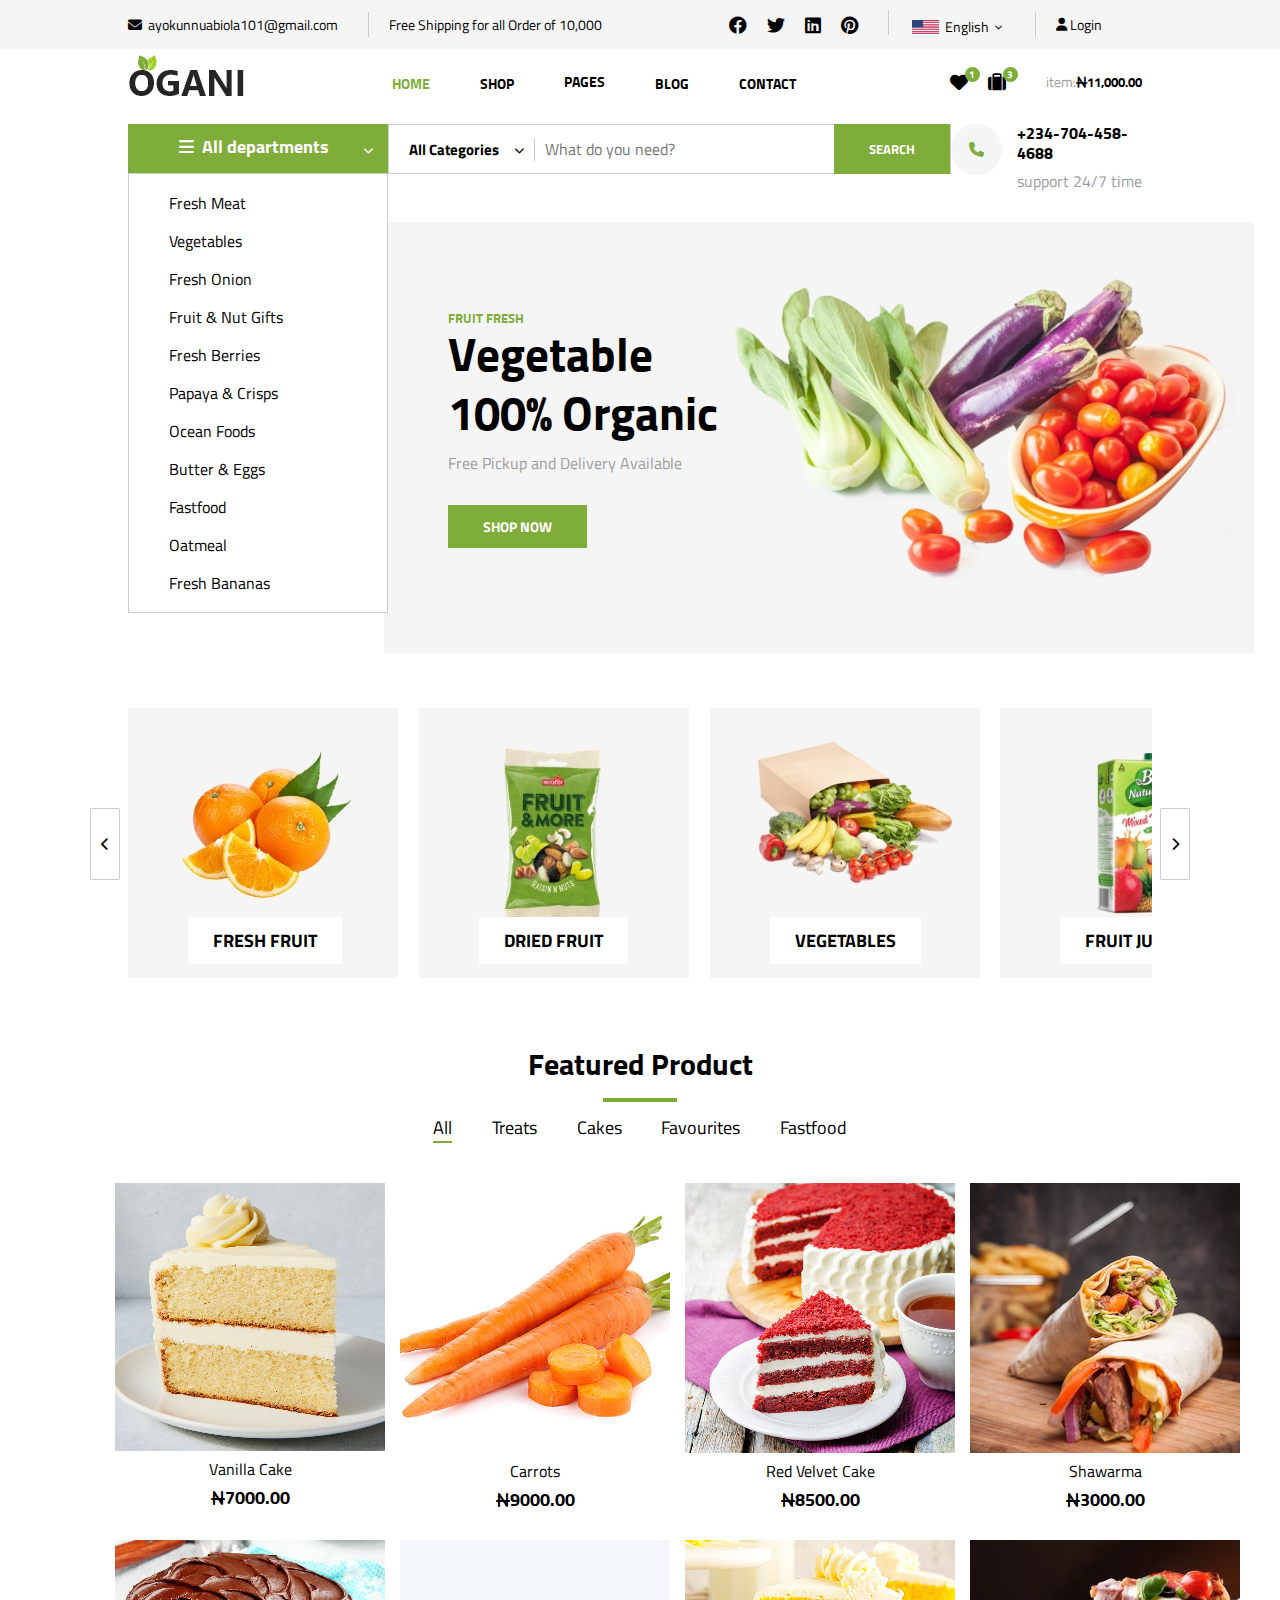
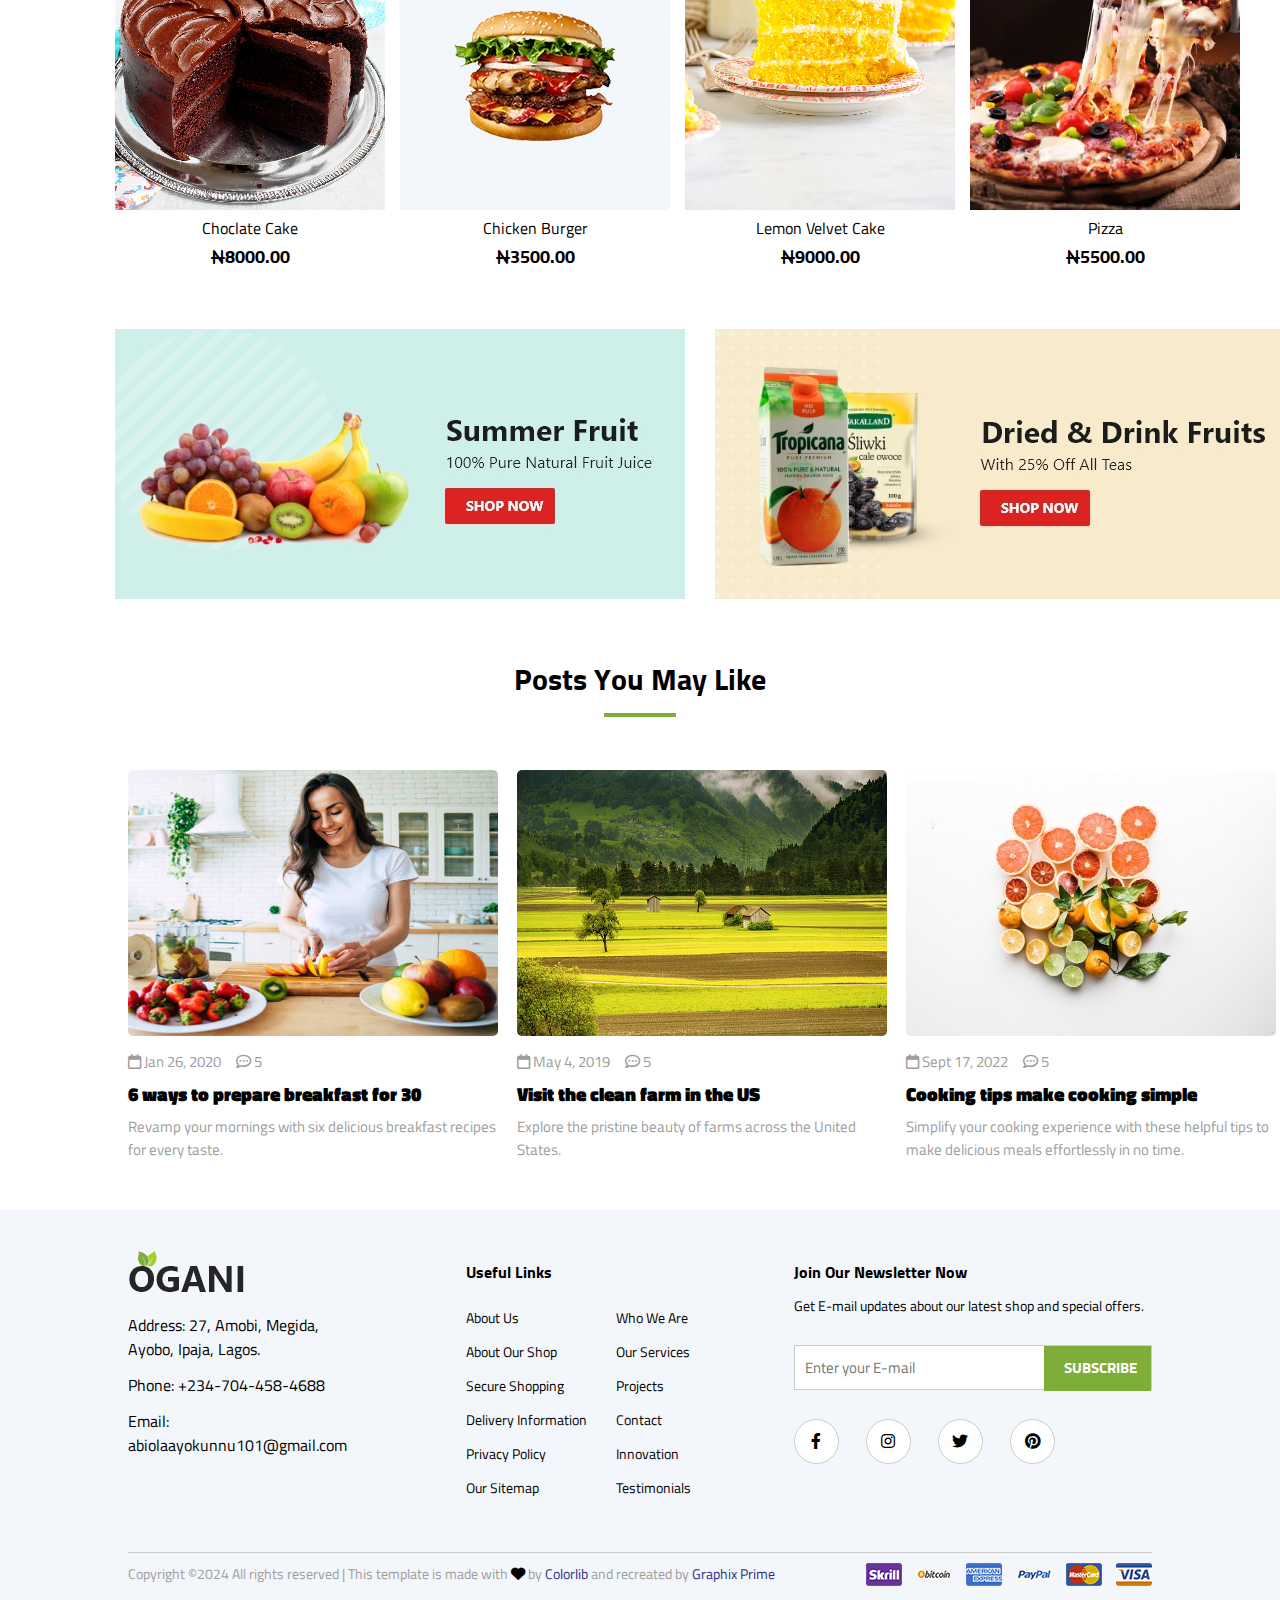
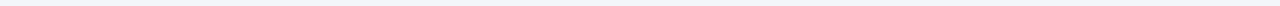
<file: docs/index.html>
<!DOCTYPE html>
<html lang="en">
	<head>
		<link rel="shortcut icon" href="imgs/SC.png" />
        <meta name="description" content="Personal Portfolio">
        <meta name="keywords" content="ayo,html, css, javascript, js, website, graphics, developer, web, IT, engr, engineering, creative">
		<meta charset="utf-8">
		<meta http-equiv="X-UA-Compatible" content="IE=edge">
		<meta name="viewport" content="width=device-width, initial-scale=1.0">
		<link rel="stylesheet" href="./style/footer.css" type="text/css">
		<title>Ogani | Template</title>
		<link rel="stylesheet" type="text/css" href="./style/style1.css"/>
		<link rel="stylesheet" type="text/css" href="./style/feature.css"/>
		<link rel="stylesheet" type="text/css" href="./style/cat.css"/>
		<link rel="stylesheet" type="text/css" href="./style/pyml.css">
		<link rel="stylesheet" type="text/css" href="./style/font/css/all.css"/>
		<link rel="preconnect" href="https://fonts.googleapis.com">
		<link rel="preconnect" href="https://fonts.gstatic.com" crossorigin>
		<link href="https://fonts.googleapis.com/css2?family=Sunflower:wght@700&family=Titillium+Web&display=swap" rel="stylesheet">
	</head>
	<body>
		<div class="header-in">
			<div class="head-in-1">
				<a href=""><img src="./img/logo.png"/></a>
				<div class="h-in-nxt">
					<p><i class="fa fa-heart"></i><span class="bor">1</span></p>
					<p><i class="fa-solid fa-suitcase"></i><span class="bor">3</span></p>
					<p class="top-price-2">item:<span><i class="fa-solid fa-naira-sign"></i>11,000.00</span></p>
				</div>
				<div><p><img src="./img/language.png"/></p><p>English &nbsp; <i class="fa fa-chevron-down"></i></p></div>
				<ul class="drop-content-2">
					<li>Spanish</li>
					<li>English</li>
				</ul>
			</div>
		</div>
		<div class="header1">
			<div class="top-head">
				<div class="top-head-in left">
					<p><i class="fa fa-envelope"></i>&nbsp; ayokunnuabiola101@gmail.com</p>
					<p class="side-bor"> Free Shipping for all Order of 10,000</p>
				</div>
				<div class="top-head-in right">
					<p class="top-icons">
						<i class="fa-brands fa-facebook"></i>
						<i class="fa-brands fa-twitter"></i>
						<i class="fa-brands fa-linkedin"></i>
						<i class="fa-brands fa-pinterest"></i>
					</p>
					<div class="side-bor down">
						<div><p><img src="./img/language.png"/></p><p>English &nbsp; <i class="fa fa-chevron-down"></i></p></div>
						<ul class="drop-content">
							<li>Spanish</li>
							<li>English</li>
						</ul>
					</div>
					<p class="side-bor login"> <i class="fa fa-user"></i>&nbsp;Login</p>
				</div>
			</div>
			<div class="top-nav">
				<div class="logo">
					<a href=""><img src="./img/logo.png"/></a>
				</div>
				<ul class="top-links">
					<li><a class="l-active" href="" title="Home">HOME</a></li>
					<li><a href="shop.html" title="Shop">SHOP</a></li>
					<li class="drop-link">PAGES
						<ul class="nav-drop">
							<li><a href="shopdetails.html" title="Shop Details">Shop Details</a></li>
							<li><a href="shopcart.html" title="Shopping cart">Shopping cart</a></li>
							<li><a href="checkout.html" title="Check Out">Check Out</a></li>
							<li><a href="blogdetails.html" title="Blog Details">Blog Details</a></li>
						</ul>
					</li>
					<li><a href="blog.html" title="Blog">BLOG</a></li>
					<li><a href="contact.html" title="Contact">CONTACT</a></li>
				</ul>
				<div class="right-nav">
					<p><i class="fa fa-heart"></i><span class="bor">1</span></p>
					<p><i class="fa-solid fa-suitcase"></i><span class="bor">3</span></p>
					<p class="top-price">item:<span><i class="fa-solid fa-naira-sign"></i>11,000.00</span></p>
				</div>
				<button id="open-menu"><i class="fa fa-bars"></i></button>
			</div>
		</div>
		<div class="first">
			<div class="categ">
				<button class="button-1"><i class="fa fa-bars"></i>&nbsp; All departments &nbsp; <i class="fa fa-chevron-down"></i></button>
				<ul class="categs">
					<li><a href="#">Fresh Meat</a></li>
					<li><a href="#">Vegetables</a></li>
					<li><a href="#">Fresh Onion</a></li>
					<li><a href="#">Fruit & Nut Gifts</a></li>
					<li><a href="#">Fresh Berries</a></li>
					<li><a href="#">Papaya & Crisps</a></li>
					<li><a href="#">Ocean Foods</a></li>
					<li><a href="#">Butter & Eggs</a></li>
					<li><a href="#">Fastfood</a></li>
					<li><a href="#">Oatmeal</a></li>
					<li><a href="#">Fresh Bananas</a></li>
				</ul>
			</div>
			<div class="all-cat">
				<p class="all-cat-head">All Categories &nbsp; <i class="fa fa-chevron-down"></i></p>
				<input type="text" id="search" placeholder="What do you need?"/>
				<button class="button-2">SEARCH</button>
			</div>
			<div class="f-con">
				<p><i class="fa-solid fa-phone"></i></p>
				<div class="f-con-details">
					<p>+234-704-458-4688</p>
					<p id="f-con-det2">support 24/7 time</p>
				</div>
			</div>
		</div>
		<section class="fru-frs">
			<div class="fru-frs-1">
				<img src="./img/hero/banner.jpg" alt=""/>
				<div class="fru-frs-1-text">
					<p class="q">FRUIT FRESH</p>
					<h2 class="qq">Vegetable</h2>
					<h2 class="qqq">100% Organic</h2>
					<p class="qqqq">Free Pickup and Delivery Available</p>
					<button>SHOP NOW</button>
				</div>
			</div>
		</section>
		<section class="fru-frs-2">
			<div class="fru-frs-2-content-in">
				<div id="fru-frs-scroll">
					<div class="fru-col-2">
						<img src="./img/categories/cat-1.jpg"/>
						<h5><a href="#">fresh fruit</a></h5>
					</div>
					<div class="fru-col-2">
						<img src="./img/categories/cat-2.jpg"/>
						<h5><a href="#">dried fruit</a></h5>
					</div>
					<div class="fru-col-2">
						<img src="./img/categories/cat-3.jpg"/>
						<h5><a href="#">vegetables</a></h5>
					</div>
					<div class="fru-col-2">
						<img src="./img/categories/cat-4.jpg"/>
						<h5><a href="#">fruit juice</a></h5>
					</div>
					<div class="fru-col-2">
						<img src="./img/categories/cat-5.jpg"/>
						<h5><a href="#">fresh meat</a></h5>
					</div>
				</div>
			</div>
			<button class="catbtn" id="catprev"><i class="fa-solid fa-chevron-left"></i></button>
			<button class="catbtn" id="catnext"><i class="fa-solid fa-chevron-right"></i></button>
		</section>
		<section class="featured">
			<p class="m-section-head">Featured Product</p>
			<p class="m-section-bottom-border"></p>

			<!-- radio buttons to toggle class -->
			<input type="radio" id="f-toggle-1" name="feature" checked/>
			<input type="radio" id="f-toggle-2" name="feature"/>
			<input type="radio" id="f-toggle-3" name="feature"/>
			<input type="radio" id="f-toggle-4" name="feature"/>
			<input type="radio" id="f-toggle-5" name="feature"/>
			<!-- end radio buttons to toggle class -->
					
			<div class="featured-content">
				<label for = "f-toggle-1" id="all-feature">All</label>
				<label for = "f-toggle-2" id="orange-feature">Treats</label>
				<label for = "f-toggle-3" id="fmeat-feature">Cakes</label>
				<label for = "f-toggle-4" id="vege-feature">Favourites</label>
				<label for = "f-toggle-5" id="ffood-feature">Fastfood</label>
				<div class="featured-prod">
					<div id="feature-1" class="f-products">
						<img src="./img/featured/feature-1.jpg" alt=""/>
						<p>Vanilla Cake</p>
						<p class="feature-price"><i class="fa-solid fa-naira-sign"></i>7000.00</p>
						<div class="feat-btns">
							<i class="fa-solid fa-heart"></i>
							<i class="fa-solid fa-retweet"></i>
							<i class="fa-solid fa-cart-shopping"></i>
						</div>
					</div>
					<div id="feature-2" class="f-products">
						<img src="./img/featured/feature-2.jpg" alt=""/>
						<p>Carrots</p>
						<p class="feature-price"><i class="fa-solid fa-naira-sign"></i>9000.00</p>
						<div class="feat-btns">
							<i class="fa-solid fa-heart"></i>
							<i class="fa-solid fa-retweet"></i>
							<i class="fa-solid fa-cart-shopping"></i>
						</div>
					</div>
					<div id="feature-3" class="f-products">
						<img src="./img/featured/feature-3.jpg" alt=""/>
						<p>Red Velvet Cake</p>
						<p class="feature-price"><i class="fa-solid fa-naira-sign"></i>8500.00</p>
						<div class="feat-btns">
							<i class="fa-solid fa-heart"></i>
							<i class="fa-solid fa-retweet"></i>
							<i class="fa-solid fa-cart-shopping"></i>
						</div>
					</div>
					<div id="feature-4" class="f-products">
						<img src="./img/featured/feature-4.jpg" alt=""/>
						<p>Shawarma</p>
						<p class="feature-price"><i class="fa-solid fa-naira-sign"></i>3000.00</p>
						<div class="feat-btns">
							<i class="fa-solid fa-heart"></i>
							<i class="fa-solid fa-retweet"></i>
							<i class="fa-solid fa-cart-shopping"></i>
						</div>
					</div>
					<div id="feature-5" class="f-products">
						<img src="./img/featured/feature-5.jpg" alt=""/>
						<p>Choclate Cake</p>
						<p class="feature-price"><i class="fa-solid fa-naira-sign"></i>8000.00</p>
						<div class="feat-btns">
							<i class="fa-solid fa-heart"></i>
							<i class="fa-solid fa-retweet"></i>
							<i class="fa-solid fa-cart-shopping"></i>
						</div>
					</div>
					<div id="feature-6" class="f-products">
						<img src="./img/featured/feature-6.jpg" alt=""/>
						<p>Chicken Burger</p>
						<p class="feature-price"><i class="fa-solid fa-naira-sign"></i>3500.00</p>
						<div class="feat-btns">
							<i class="fa-solid fa-heart"></i>
							<i class="fa-solid fa-retweet"></i>
							<i class="fa-solid fa-cart-shopping"></i>
						</div>
					</div>
					<div id="feature-7" class="f-products">
						<img src="./img/featured/feature-7.jpg" alt=""/>
						<p>Lemon Velvet Cake</p>
						<p class="feature-price"><i class="fa-solid fa-naira-sign"></i>9000.00</p>
						<div class="feat-btns">
							<i class="fa-solid fa-heart"></i>
							<i class="fa-solid fa-retweet"></i>
							<i class="fa-solid fa-cart-shopping"></i>
						</div>
					</div>
					<div id="feature-8" class="f-products">
						<img src="./img/featured/feature-8.jpg" alt=""/>
						<p>Pizza</p>
						<p class="feature-price"><i class="fa-solid fa-naira-sign"></i>5500.00</p>
						<div class="feat-btns">
							<i class="fa-solid fa-heart"></i>
							<i class="fa-solid fa-retweet"></i>
							<i class="fa-solid fa-cart-shopping"></i>
						</div>
					</div>
				</div>
				<div class="f-prod-2">
					<img src="./img/banner/banner-1.jpg">
					<img src="./img/banner/banner-2.jpg">
				</div>
			</div>
		</section>
		<section class="pyml">
			<p class="m-section-head">Posts You May Like</p>
			<p class="m-section-bottom-border"></p>
			<div class="py-in">
				<div>
					<img src="./img/blog/blog-1.jpg" alt="">
					<p id="post-date"><i class="fa-regular fa-calendar"></i> Jan 26, 2020 &nbsp;&nbsp;&nbsp; <i class="fa-regular fa-comment-dots"></i> 5</p>
					<p id="post-topic"><a href="#">6 ways to prepare breakfast for 30</a></p>
					<p id="post-desc">Revamp your mornings with six delicious breakfast recipes for every taste.</p>
				</div>
				<div>
					<img src="./img/blog/blog-2.jpg" alt="">
					<p id="post-date"><i class="fa-regular fa-calendar"></i> May 4, 2019 &nbsp;&nbsp;&nbsp; <i class="fa-regular fa-comment-dots"></i> 5</p>
					<p id="post-topic"><a href="#">Visit the clean farm in the US</a></p>
					<p id="post-desc">Explore the pristine beauty of farms across the United States.</p>
				</div>
				<div>
					<img src="./img/blog/blog-3.jpg" alt="">
					<p id="post-date"><i class="fa-regular fa-calendar"></i> Sept 17, 2022 &nbsp;&nbsp;&nbsp; <i class="fa-regular fa-comment-dots"></i> 5</p>
					<p id="post-topic"><a href="#">Cooking tips make cooking simple</a></p>
					<p id="post-desc">Simplify your cooking experience with these helpful tips to make delicious meals effortlessly in no time.</p>
				</div>
			</div>
		</section>
		<!-- FOOTER -->
		<footer>
			<div class="footer">
				<div class="footer-in flex">
					<div class="footer-in-2">
						<div><img src="./img/logo.png" alt="Logo"></div>
						<p>Address: 27, Amobi, Megida, Ayobo, Ipaja, Lagos.</p>
						<p>Phone: +234-704-458-4688</p>
						<p>Email: abiolaayokunnu101@gmail.com</p>
					</div>
					<div class="footer-in-2">
						<p class="foot-head">Useful Links</p>
						<div>
							<ul>
								<li><a href="#">About Us</a></li>
								<li><a href="#">About Our Shop</a></li>
								<li><a href="#">Secure Shopping</a></li>
								<li><a href="#">Delivery Information</a></li>
								<li><a href="#">Privacy Policy</a></li>
								<li><a href="#">Our Sitemap</a></li>
							</ul>
							<ul>
								<li><a href="#">Who We Are</a></li>
								<li><a href="#">Our Services</a></li>
								<li><a href="#">Projects</a></li>
								<li><a href="#">Contact</a></li>
								<li><a href="#">Innovation</a></li>
								<li><a href="#">Testimonials</a></li>
							</ul>
						</div>
					</div>
				</div>
				<div class="footer-in no-flex">
					<p class="foot-head">Join Our Newsletter Now</p>
					<p>Get E-mail updates about our latest shop and special offers.</p>
					<div class="mail-sub">
						<input type="email" name="Email" id="email" placeholder="Enter your E-mail" autocomplete="email"/>
						<button id="subEmail">SUBSCRIBE</button>
					</div>
					<div class="socialBtns">
						<a href="#"><i class="fa-brands fa-facebook-f"></i></a>
						<a href="#"><i class="fa-brands fa-instagram"></i></a>
						<a href="#"><i class="fa-brands fa-twitter"></i></a>
						<a href="#"><i class="fa-brands fa-pinterest"></i></a>
					</div>
				</div>
			</div>
			<div class="copyright">
				<p>Copyright ©2024 All rights reserved | This template is made with <i class="fa fa-heart"></i> by <a target="_blank" href="https://colorlib.com/">Colorlib</a> and recreated by <a target="_blank" href="http://ayokunnuabiola.liveblog365.com/?i=1">Graphix Prime</a></p>
				<img src="./img/payment-item.png" alt="Payment">
			</div>
		</footer>
		<!-- END FOOTER -->
		<script src="./javascript/data1.js"></script>
	</body>
</html>
</file>
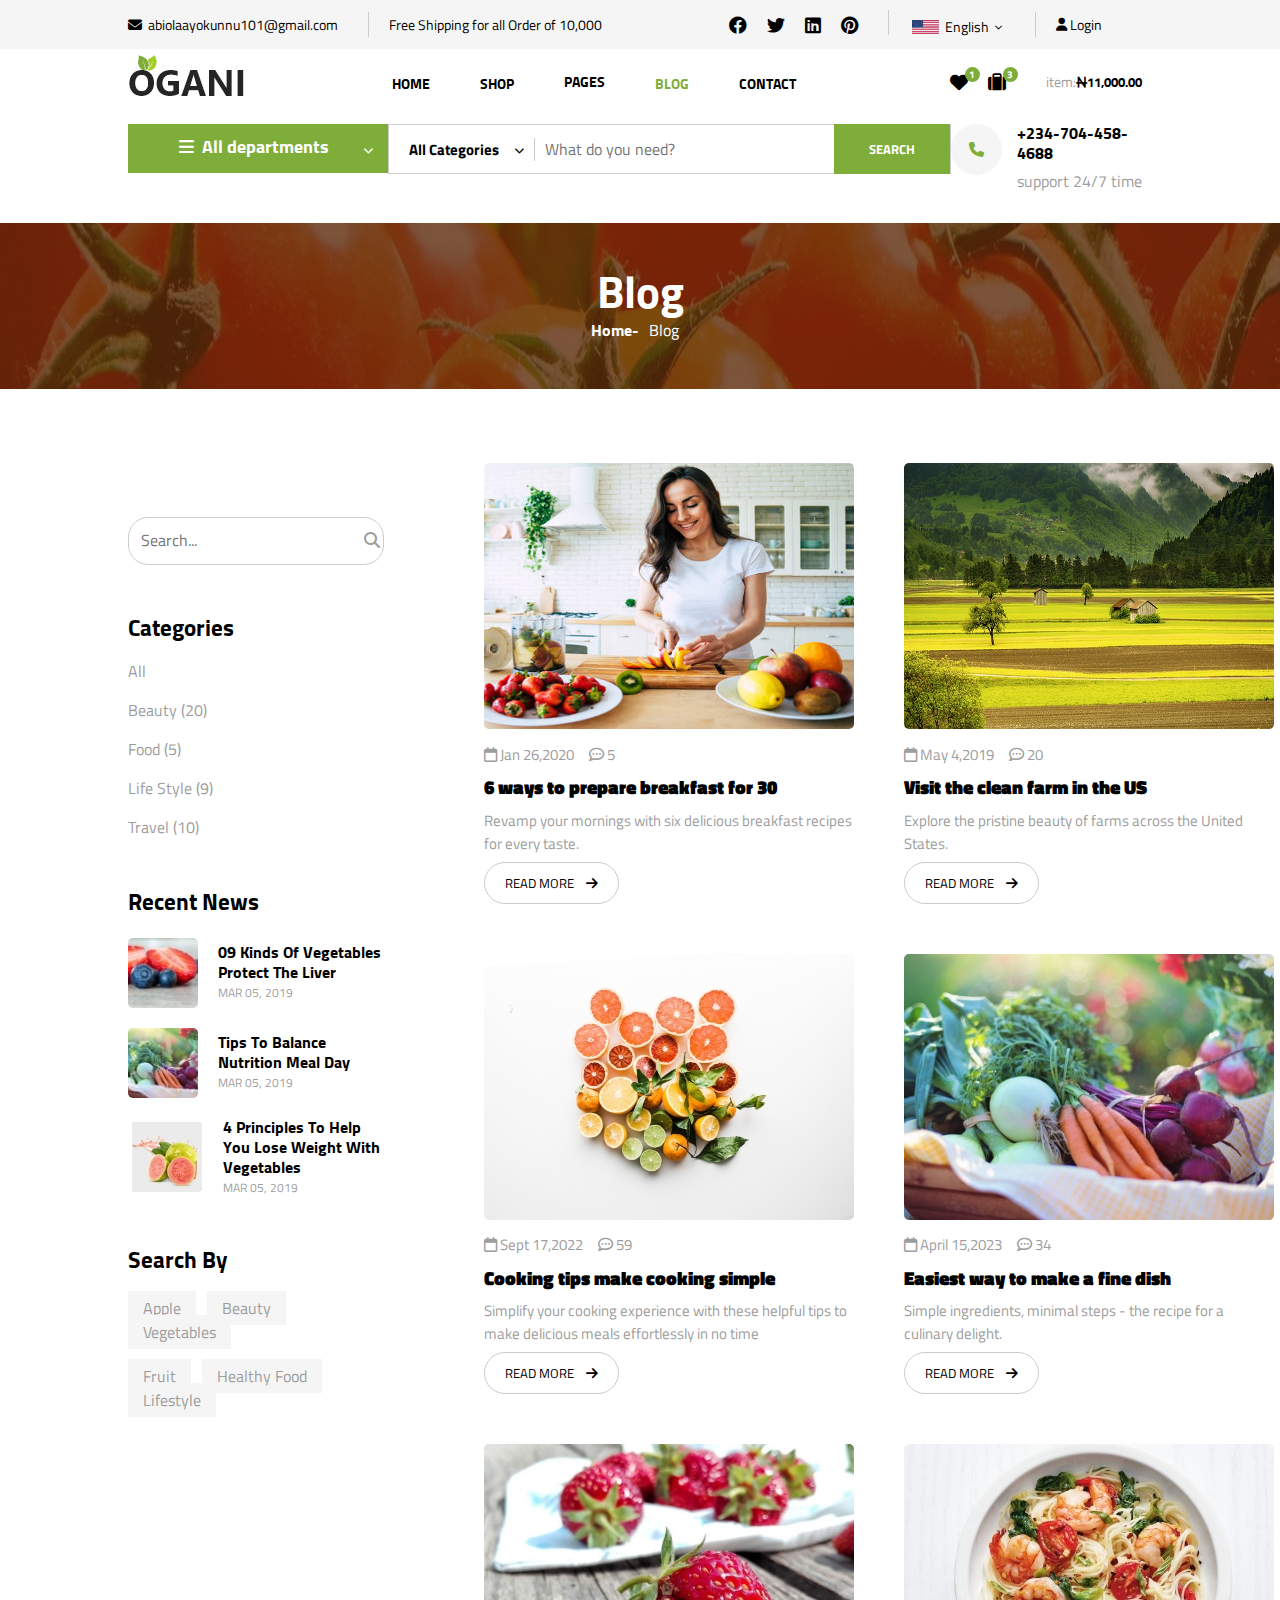
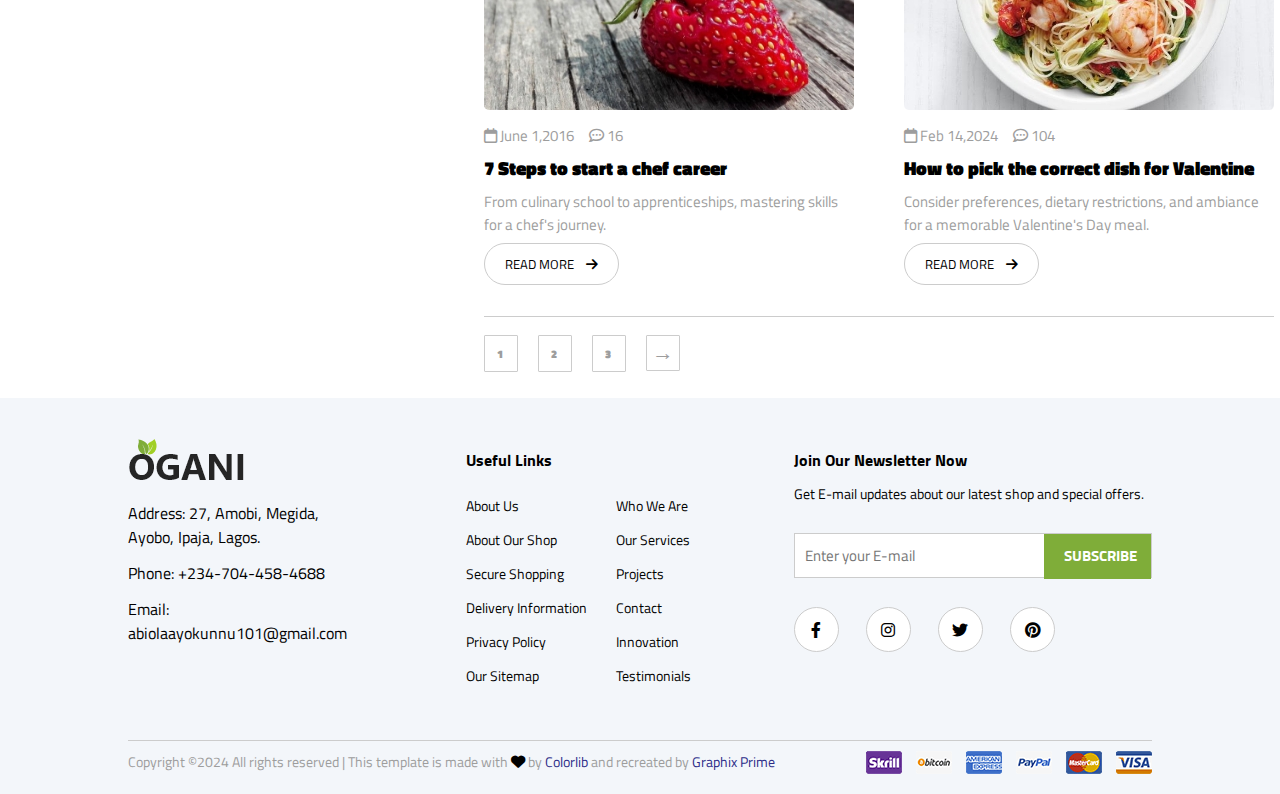
<file: blog.html>
<!DOCTYPE html>
<html lang="en">
	<head>
		<link rel="shortcut icon" href="imgs/SC.png" />
        <meta name="description" content="Personal Portfolio">
        <meta name="keywords" content="ayo,html, css, javascript, js, website, graphics, developer, web, IT, engr, engineering, creative">
		<meta charset="utf-8">
		<meta http-equiv="X-UA-Compatible" content="IE=edge">
		<meta name="viewport" content="width=device-width, initial-scale=1.0">
		<link rel="stylesheet" href="./style/footer.css" type="text/css">
		<title>Ogani | Template</title>
		<link rel="stylesheet" type="text/css" href="./style/style2.css"/>
		<link rel="stylesheet" type="text/css" href="./style/blog.css">
		<link rel="stylesheet" type="text/css" href="./style/font/css/all.css"/>
		<link rel="preconnect" href="https://fonts.googleapis.com">
		<link rel="preconnect" href="https://fonts.gstatic.com" crossorigin>
		<link href="https://fonts.googleapis.com/css2?family=Sunflower:wght@700&family=Titillium+Web&display=swap" rel="stylesheet">
	</head>
	<body>
		<div class="header1">
			<div class="top-head">
				<div class="top-head-in left">
					<p><i class="fa fa-envelope"></i>&nbsp; abiolaayokunnu101@gmail.com</p>
					<p class="side-bor"> Free Shipping for all Order of 10,000</p>
				</div>
				<div class="top-head-in right">
					<p class="top-icons">
						<i class="fa-brands fa-facebook"></i>
						<i class="fa-brands fa-twitter"></i>
						<i class="fa-brands fa-linkedin"></i>
						<i class="fa-brands fa-pinterest"></i>
					</p>
					<div class="side-bor down">
						<div><p><img src="./img/language.png"/></p><p>English &nbsp; <i class="fa fa-chevron-down"></i></p></div>
						<ul class="drop-content">
							<li>Spanish</li>
							<li>English</li>
						</ul>
					</div>
					<p class="side-bor login"> <i class="fa fa-user"></i>&nbsp;Login</p>
				</div>
			</div>
			<div class="top-nav">
				<div class="logo">
					<a href=""><img src="./img/logo.png"/></a>
				</div>
				<ul class="top-links">
					<li><a href="index.html" title="Home">HOME</a></li>
					<li><a href="shop.html" title="Shop">SHOP</a></li>
					<li class="drop-link">PAGES
						<ul class="nav-drop">
							<li><a href="shopdetails.html" title="Shop Details">Shop Details</a></li>
							<li><a href="shopcart.html" title="Shopping cart">Shopping cart</a></li>
							<li><a href="checkout.html" title="Check Out">Check Out</a></li>
							<li><a href="blogdetails.html" title="Blog Details">Blog Details</a></li>
						</ul>
					</li>
					<li><a class="l-active" href="" title="Blog">BLOG</a></li>
					<li><a href="contact.html" title="Contact">CONTACT</a></li>
				</ul>
				<div class="right-nav">
					<p><i class="fa fa-heart"></i><span class="bor">1</span></p>
					<p><i class="fa-solid fa-suitcase"></i><span class="bor">3</span></p>
					<p class="top-price">item:<span><i class="fa-solid fa-naira-sign"></i>11,000.00</span></p>
				</div>
				<button id="open-menu"><i class="fa fa-bars"></i></button>
			</div>
		</div>
		<div class="first">
			<div class="categ">
				<button class="button-1"><i class="fa fa-bars"></i>&nbsp; All departments &nbsp; <i class="fa fa-chevron-down"></i></button>
				<ul class="categs">
					<li><a href="#">Fresh Meat</a></li>
					<li><a href="#">Vegetables</a></li>
					<li><a href="#">Fresh Onion</a></li>
					<li><a href="#">Fruit & Nut Gifts</a></li>
					<li><a href="#">Fresh Berries</a></li>
					<li><a href="#">Papaya & Crisps</a></li>
					<li><a href="#">Ocean Foods</a></li>
					<li><a href="#">Butter & Eggs</a></li>
					<li><a href="#">Fastfood</a></li>
					<li><a href="#">Oatmeal</a></li>
					<li><a href="#">Fresh Bananas</a></li>
				</ul>
			</div>
			<div class="all-cat">
				<p class="all-cat-head">All Categories &nbsp; <i class="fa fa-chevron-down"></i></p>
				<input type="text" id="search" placeholder="What do you need?"/>
				<button class="button-2">SEARCH</button>
			</div>
			<div class="f-con">
				<p><i class="fa-solid fa-phone"></i></p>
				<div class="f-con-details">
					<p>+234-704-458-4688</p>
					<p id="f-con-det2">support 24/7 time</p>
				</div>
			</div>
		</div>
		<section class="hero-banner">
			<img src="./img/breadcrumb.jpg"/>
			<h1>Blog</h1>
			<p class="hero-next"><a href="index.html">Home-</a><span>Blog</span></p>
		</section>
		<section class="part1">
			<div class="right-part">
				<div class="search">
					<input type="text" placeholder="Search..."/>
					<i class="fa fa-search"></i>
				</div>
				<div class="categ-02">
					<p class="b-head">Categories</p>
					<ul>
						<li><a href="#">All</a></li>
						<li><a href="#">Beauty (20)</a></li>
						<li><a href="#">Food (5)</a></li>
						<li><a href="#">Life Style (9)</a></li>
						<li><a href="#">Travel (10)</a></li>
					</ul>
				</div>
				<div class="recents">
					<p class="b-head">Recent News</p>
					<div>
						<a href="#">
							<img src="./img/blog/sidebar/sr-1.jpg" alt="">
							<div>
								<p>09 Kinds Of Vegetables Protect The Liver</p>
								<p>MAR 05, 2019</p>
							</div>
						</a>
					</div>
					<div>
						<a href="#">
							<img src="./img/blog/sidebar/sr-2.jpg" alt="">
							<div>
								<p>Tips To Balance Nutrition Meal Day</p>
								<p>MAR 05, 2019</p>
							</div>
						</a>
					</div>
					<div>
						<a href="#">
							<img src="./img/blog/sidebar/sr-3.jpg" alt="">
							<div>
								<p>4 Principles To Help You Lose Weight With Vegetables</p>
								<p>MAR 05, 2019</p>
							</div>
						</a>
					</div>
				</div>
				<div class="s-by">
					<p class="b-head">Search By</p>
					<div>
						<div>
							<a href="#">Apple</a>
							<a href="#">Beauty</a>
							<a href="#">Vegetables</a>
						</div>
						<div>
							<a href="#">Fruit</a>
							<a href="#">Healthy Food</a>
							<a href="#">Lifestyle</a>
						</div>
					</div>
				</div>
			</div>
			<div class="left-part">
				<div class="r-gr">
					<div class="r-grid">
						<div>
							<img src="./img/blog/blog-1.jpg" alt=""></img>
							<p id="post-date"><i class="fa-regular fa-calendar"></i> Jan 26,2020 &nbsp;&nbsp;&nbsp; <i class="fa-regular fa-comment-dots"></i> 5</p>
							<p id="post-topic"><a href="#">6 ways to prepare breakfast for 30</a></p>
							<p id="post-desc">Revamp your mornings with six delicious breakfast recipes for every taste.</p>
							<button class="readbtn">READ MORE &nbsp;&nbsp;&nbsp;<i class="fa fa-arrow-right"></i></button>
						</div>
						<div>
							<img src="./img/blog/blog-2.jpg" alt="">
							<p id="post-date"><i class="fa-regular fa-calendar"></i> May 4,2019 &nbsp;&nbsp;&nbsp; <i class="fa-regular fa-comment-dots"></i> 20</p>
							<p id="post-topic"><a href="#">Visit the clean farm in the US</a></p>
							<p id="post-desc">Explore the pristine beauty of farms across the United States.</p>
							<button class="readbtn">READ MORE &nbsp;&nbsp;&nbsp;<i class="fa fa-arrow-right"></i></button>
						</div>
						<div>
							<img src="./img/blog/blog-3.jpg" alt="">
							<p id="post-date"><i class="fa-regular fa-calendar"></i> Sept 17,2022 &nbsp;&nbsp;&nbsp; <i class="fa-regular fa-comment-dots"></i> 59</p>
							<p id="post-topic"><a href="#">Cooking tips make cooking simple</a></p>
							<p id="post-desc">Simplify your cooking experience with these helpful tips to make delicious meals effortlessly in no time</p>
							<button class="readbtn">READ MORE &nbsp;&nbsp;&nbsp;<i class="fa fa-arrow-right"></i></button>
						</div>
						<div>
							<img src="./img/blog/blog-4.jpg" alt="">
							<p id="post-date"><i class="fa-regular fa-calendar"></i> April 15,2023 &nbsp;&nbsp;&nbsp; <i class="fa-regular fa-comment-dots"></i> 34</p>
							<p id="post-topic"><a href="#">Easiest way to make a fine dish</a></p>
							<p id="post-desc">Simple ingredients, minimal steps - the recipe for a culinary delight.</p>
							<button class="readbtn">READ MORE &nbsp;&nbsp;&nbsp;<i class="fa fa-arrow-right"></i></button>
						</div>
						<div>
							<img src="./img/blog/blog-5.jpg" alt="">
							<p id="post-date"><i class="fa-regular fa-calendar"></i> June 1,2016 &nbsp;&nbsp;&nbsp; <i class="fa-regular fa-comment-dots"></i> 16</p>
							<p id="post-topic"><a href="#">7 Steps to start a chef career</a></p>
							<p id="post-desc">From culinary school to apprenticeships, mastering skills for a chef's journey.</p>
							<button class="readbtn">READ MORE &nbsp;&nbsp;&nbsp;<i class="fa fa-arrow-right"></i></button>
						</div>
						<div>
							<img src="./img/blog/blog-6.jpg" alt="">
							<p id="post-date"><i class="fa-regular fa-calendar"></i> Feb 14,2024 &nbsp;&nbsp;&nbsp; <i class="fa-regular fa-comment-dots"></i> 104</p>
							<p id="post-topic"><a href="#">How to pick the correct dish for Valentine</a></p>
							<p id="post-desc">Consider preferences, dietary restrictions, and ambiance for a memorable Valentine's Day meal.</p>
							<button class="readbtn">READ MORE &nbsp;&nbsp;&nbsp;<i class="fa fa-arrow-right"></i></button>
						</div>
					</div>
					<div class="page-num">
						<a href="#">1</a>
						<a href="#">2</a>
						<a href="#">3</a>
						<a class="arr" href="#">&rarr;</a>
					</div>
				</div>
			</div>
		</section>
		<!-- FOOTER -->
		<footer>
			<div class="footer">
				<div class="footer-in flex">
					<div class="footer-in-2">
						<div><img src="./img/logo.png" alt="Logo"></div>
						<p>Address: 27, Amobi, Megida, Ayobo, Ipaja, Lagos.</p>
						<p>Phone: +234-704-458-4688</p>
						<p>Email: abiolaayokunnu101@gmail.com</p>
					</div>
					<div class="footer-in-2">
						<p class="foot-head">Useful Links</p>
						<div>
							<ul>
								<li><a href="#">About Us</a></li>
								<li><a href="#">About Our Shop</a></li>
								<li><a href="#">Secure Shopping</a></li>
								<li><a href="#">Delivery Information</a></li>
								<li><a href="#">Privacy Policy</a></li>
								<li><a href="#">Our Sitemap</a></li>
							</ul>
							<ul>
								<li><a href="#">Who We Are</a></li>
								<li><a href="#">Our Services</a></li>
								<li><a href="#">Projects</a></li>
								<li><a href="#">Contact</a></li>
								<li><a href="#">Innovation</a></li>
								<li><a href="#">Testimonials</a></li>
							</ul>
						</div>
					</div>
				</div>
				<div class="footer-in no-flex">
					<p class="foot-head">Join Our Newsletter Now</p>
					<p>Get E-mail updates about our latest shop and special offers.</p>
					<div class="mail-sub">
						<input type="email" name="Email" id="email" placeholder="Enter your E-mail" autocomplete="email"/>
						<button id="subEmail">SUBSCRIBE</button>
					</div>
					<div class="socialBtns">
						<a href="#"><i class="fa-brands fa-facebook-f"></i></a>
						<a href="#"><i class="fa-brands fa-instagram"></i></a>
						<a href="#"><i class="fa-brands fa-twitter"></i></a>
						<a href="#"><i class="fa-brands fa-pinterest"></i></a>
					</div>
				</div>
			</div>
			<div class="copyright">
				<p>Copyright ©2024 All rights reserved | This template is made with <i class="fa fa-heart"></i> by <a target="_blank" href="https://colorlib.com/">Colorlib</a> and recreated by <a target="_blank" href="http://ayokunnuabiola.liveblog365.com/?i=1">Graphix Prime</a></p>
				<img src="./img/payment-item.png" alt="Payment">
			</div>
		</footer>
		<!-- END FOOTER -->
		<script src="./javascript/data1.js"></script>
	</body>
</html>
</file>
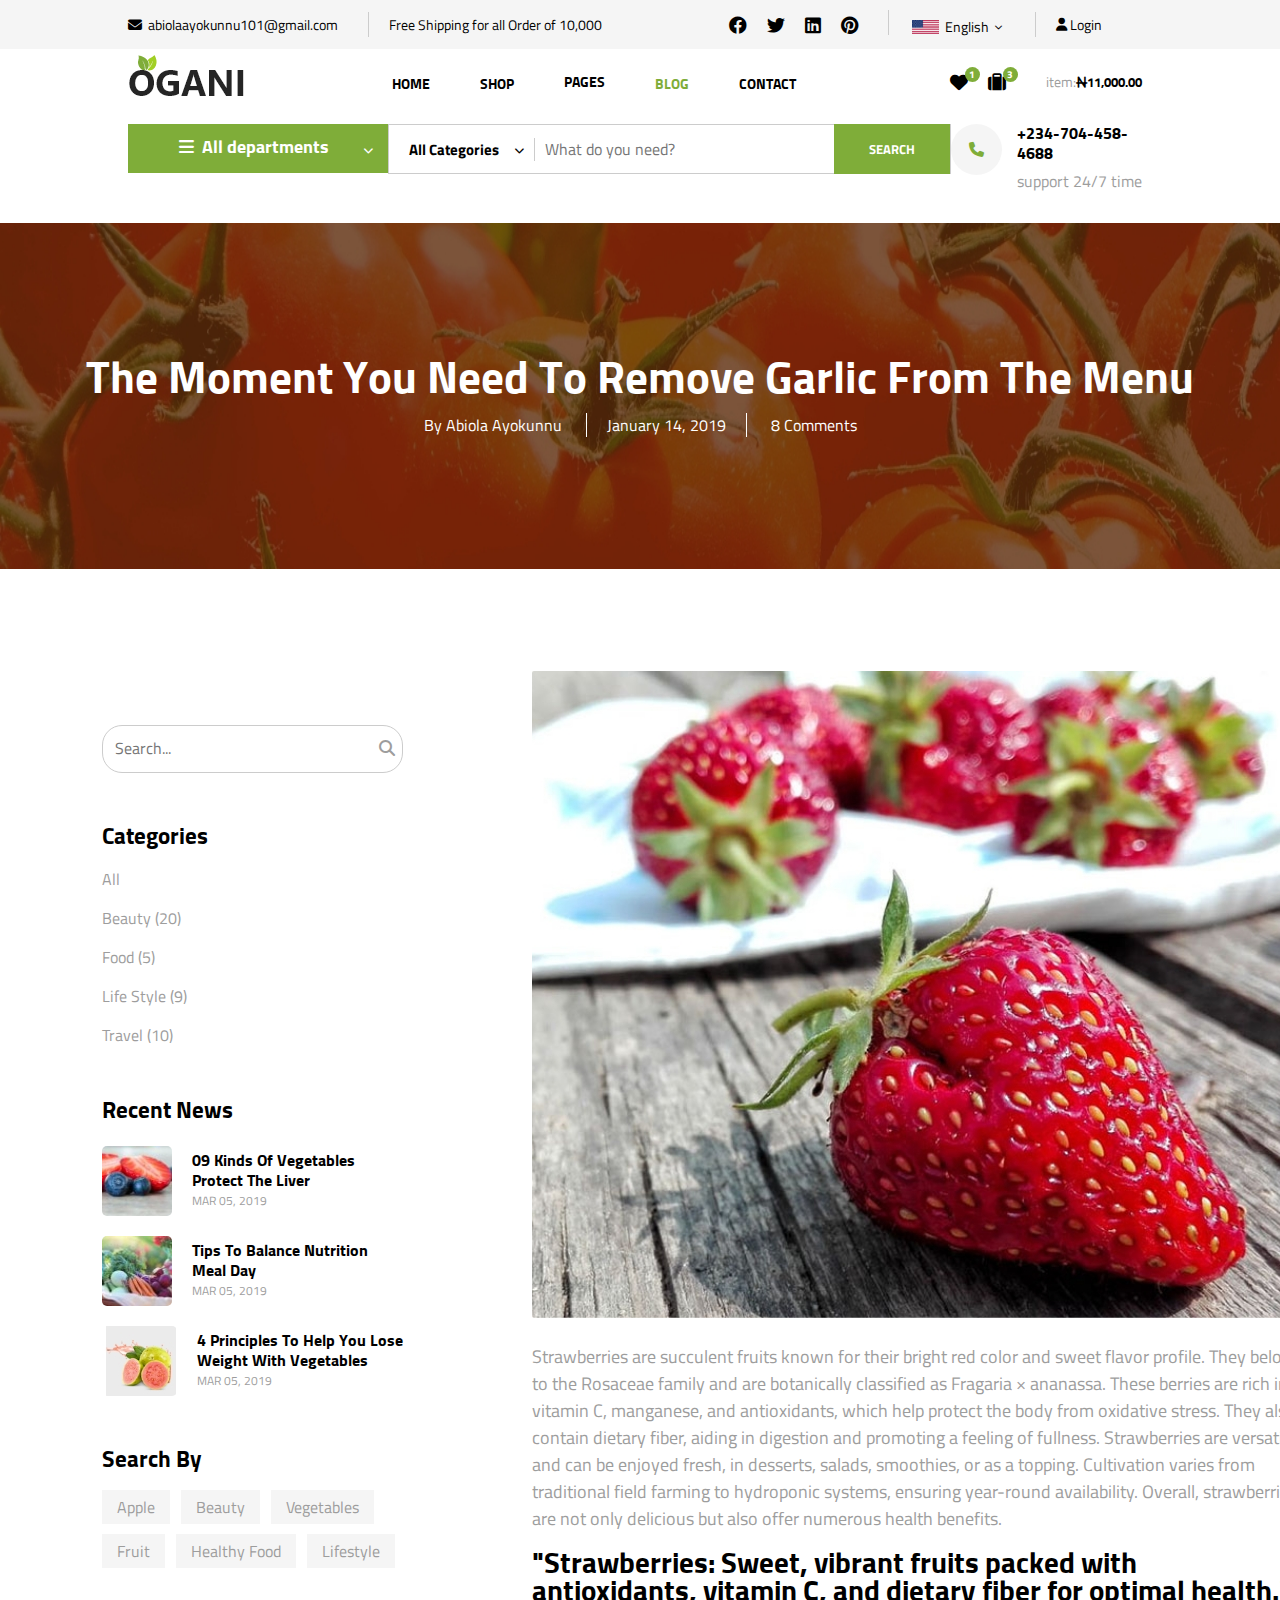
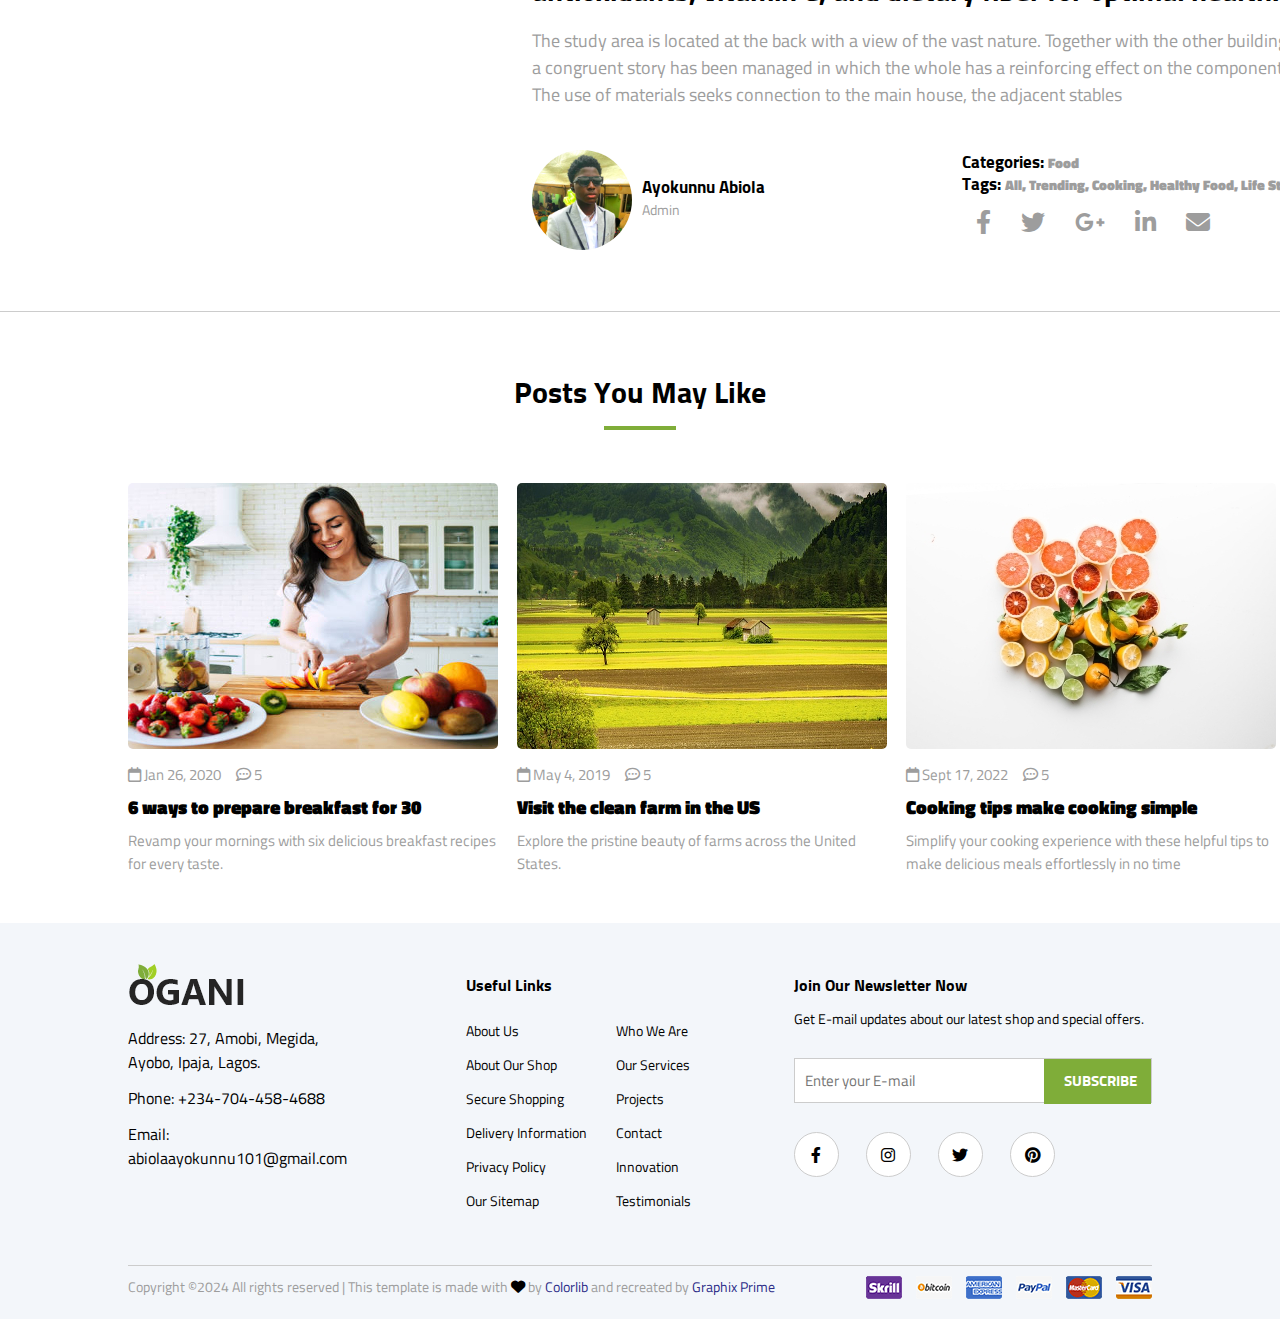
<file: blogdetails.html>
<!DOCTYPE html>
<html lang="en">
	<head>
		<link rel="shortcut icon" href="imgs/SC.png" />
        <meta name="description" content="Personal Portfolio">
        <meta name="keywords" content="ayo,html, css, javascript, js, website, graphics, developer, web, IT, engr, engineering, creative">
		<meta charset="utf-8">
		<meta http-equiv="X-UA-Compatible" content="IE=edge">
		<meta name="viewport" content="width=device-width, initial-scale=1.0">
		<link rel="stylesheet" href="./style/footer.css" type="text/css">
		<title>Ogani | Template</title>
		<link rel="stylesheet" type="text/css" href="./style/bg-details.css"/>
		<link rel="stylesheet" type="text/css" href="./style/bg-d2.css">
		<link rel="stylesheet" type="text/css" href="./style/pyml.css">
		<link rel="stylesheet" type="text/css" href="./style/font/css/all.css"/>
		<link rel="preconnect" href="https://fonts.googleapis.com">
		<link rel="preconnect" href="https://fonts.gstatic.com" crossorigin>
		<link href="https://fonts.googleapis.com/css2?family=Sunflower:wght@700&family=Titillium+Web&display=swap" rel="stylesheet">
	</head>
	<body>
		<div class="header1">
			<div class="top-head">
				<div class="top-head-in left">
					<p><i class="fa fa-envelope"></i>&nbsp; abiolaayokunnu101@gmail.com</p>
					<p class="side-bor"> Free Shipping for all Order of 10,000</p>
				</div>
				<div class="top-head-in right">
					<p class="top-icons">
						<i class="fa-brands fa-facebook"></i>
						<i class="fa-brands fa-twitter"></i>
						<i class="fa-brands fa-linkedin"></i>
						<i class="fa-brands fa-pinterest"></i>
					</p>
					<div class="side-bor down">
						<div><p><img src="./img/language.png"/></p><p>English &nbsp; <i class="fa fa-chevron-down"></i></p></div>
						<ul class="drop-content">
							<li>Spanish</li>
							<li>English</li>
						</ul>
					</div>
					<p class="side-bor login"> <i class="fa fa-user"></i>&nbsp;Login</p>
				</div>
			</div>
			<div class="top-nav">
				<div class="logo">
					<a href=""><img src="./img/logo.png"/></a>
				</div>
				<ul class="top-links">
					<li><a href="index.html" title="Home">HOME</a></li>
					<li><a href="shop.html" title="Shop">SHOP</a></li>
					<li class="drop-link">PAGES
						<ul class="nav-drop">
							<li><a href="shopdetails.html" title="Shop Details">Shop Details</a></li>
							<li><a href="shopcart.html" title="Shopping cart">Shopping cart</a></li>
							<li><a href="checkout.html" title="Check Out">Check Out</a></li>
							<li><a href="" title="Blog Details">Blog Details</a></li>
						</ul>
					</li>
					<li><a class="l-active" href="blog.html" title="Blog">BLOG</a></li>
					<li><a href="contact.html" title="Contact">CONTACT</a></li>
				</ul>
				<div class="right-nav">
					<p><i class="fa fa-heart"></i><span class="bor">1</span></p>
					<p><i class="fa-solid fa-suitcase"></i><span class="bor">3</span></p>
					<p class="top-price">item:<span><i class="fa-solid fa-naira-sign"></i>11,000.00</span></p>
				</div>
				<button id="open-menu"><i class="fa fa-bars"></i></button>
			</div>
		</div>
		<div class="first">
			<div class="categ">
				<button class="button-1"><i class="fa fa-bars"></i>&nbsp; All departments &nbsp; <i class="fa fa-chevron-down"></i></button>
				<ul class="categs">
					<li><a href="#">Fresh Meat</a></li>
					<li><a href="#">Vegetables</a></li>
					<li><a href="#">Fresh Onion</a></li>
					<li><a href="#">Fruit & Nut Gifts</a></li>
					<li><a href="#">Fresh Berries</a></li>
					<li><a href="#">Papaya & Crisps</a></li>
					<li><a href="#">Ocean Foods</a></li>
					<li><a href="#">Butter & Eggs</a></li>
					<li><a href="#">Fastfood</a></li>
					<li><a href="#">Oatmeal</a></li>
					<li><a href="#">Fresh Bananas</a></li>
				</ul>
			</div>
			<div class="all-cat">
				<p class="all-cat-head">All Categories &nbsp; <i class="fa fa-chevron-down"></i></p>
				<input type="text" id="search" placeholder="What do you need?"/>
				<button class="button-2">SEARCH</button>
			</div>
			<div class="f-con">
				<p><i class="fa-solid fa-phone"></i></p>
				<div class="f-con-details">
					<p>+234-704-458-4688</p>
					<p id="f-con-det2">support 24/7 time</p>
				</div>
			</div>
		</div>
		<section class="hero-banner">
			<img src="./img/blog/details/details-hero.jpg"/>
			<h1>The Moment You Need To Remove Garlic From The Menu</h1>
			<p class="hero-next">By Abiola Ayokunnu <span>January 14, 2019</span> 8 Comments</p>
		</section>
		<section class="part1">
			<div class="right-part">
				<div class="search">
					<input type="text" placeholder="Search..."/>
					<i class="fa fa-search"></i>
				</div>
				<div class="categ-02">
					<p class="b-head">Categories</p>
					<ul>
						<li><a href="#">All</a></li>
						<li><a href="#">Beauty (20)</a></li>
						<li><a href="#">Food (5)</a></li>
						<li><a href="#">Life Style (9)</a></li>
						<li><a href="#">Travel (10)</a></li>
					</ul>
				</div>
				<div class="recents">
					<p class="b-head">Recent News</p>
					<div>
						<a href="#">
							<img src="./img/blog/sidebar/sr-1.jpg" alt="">
							<div>
								<p>09 Kinds Of Vegetables Protect The Liver</p>
								<p>MAR 05, 2019</p>
							</div>
						</a>
					</div>
					<div>
						<a href="#">
							<img src="./img/blog/sidebar/sr-2.jpg" alt="">
							<div>
								<p>Tips To Balance Nutrition Meal Day</p>
								<p>MAR 05, 2019</p>
							</div>
						</a>
					</div>
					<div>
						<a href="#">
							<img src="./img/blog/sidebar/sr-3.jpg" alt="">
							<div>
								<p>4 Principles To Help You Lose Weight With Vegetables</p>
								<p>MAR 05, 2019</p>
							</div>
						</a>
					</div>
				</div>
				<div class="s-by">
					<p class="b-head">Search By</p>
					<div>
						<div>
							<a href="#">Apple</a>
							<a href="#">Beauty</a>
							<a href="#">Vegetables</a>
						</div>
						<div>
							<a href="#">Fruit</a>
							<a href="#">Healthy Food</a>
							<a href="#">Lifestyle</a>
						</div>
					</div>
				</div>
			</div>
			<div class="left-part">
				<div class="r-gr">
					<img src="./img/blog/details/details-pic.jpg" alt="Strawberry">
					<p>Strawberries are succulent fruits known for their bright red color and sweet flavor profile. They belong to the Rosaceae family and are botanically classified as Fragaria × ananassa. These berries are rich in vitamin C, manganese, and antioxidants, which help protect the body from oxidative stress. They also contain dietary fiber, aiding in digestion and promoting a feeling of fullness. Strawberries are versatile and can be enjoyed fresh, in desserts, salads, smoothies, or as a topping. Cultivation varies from traditional field farming to hydroponic systems, ensuring year-round availability. Overall, strawberries are not only delicious but also offer numerous health benefits.</p>
					<p class="gr-topic">"Strawberries: Sweet, vibrant fruits packed with antioxidants, vitamin C, and dietary fiber for optimal health."</p>
					<p>The study area is located at the back with a view of the vast nature. Together with the other buildings, a congruent story has been managed in which the whole has a reinforcing effect on the components. The use of materials seeks connection to the main house, the adjacent stables</p>
					<div class="gr-details">
						<div class="gr-author">
							<img src="./img/blog/details/details-author.jpg" alt="">
							<div>
								<p class="author">Ayokunnu Abiola</p>
								<p>Admin</p>
							</div>
						</div>
						<div>
							<p class="author">Categories: <span>Food</span></p>
							<p class="author">Tags: <span>All, Trending, Cooking, Healthy Food, Life Style</span></p>
							<p>
								<a href="#"><i class="fa-brands fa-facebook-f"></i></a>
								<a href="#"><i class="fa-brands fa-twitter"></i></a>
								<a href="#"><i class="fa-brands fa-google-plus-g"></i></a>
								<a href="#"><i class="fa-brands fa-linkedin-in"></i></a>
								<a href="#"><i class="fa-solid fa-envelope"></i></a>
							</p>
						</div>
					</div>
				</div>
			</div>
		</section>
		<section class="pyml">
			<p class="m-section-head">Posts You May Like</p>
			<p class="m-section-bottom-border"></p>
			<div class="py-in">
				<div>
					<img src="./img/blog/blog-1.jpg" alt="">
					<p id="post-date"><i class="fa-regular fa-calendar"></i> Jan 26, 2020 &nbsp;&nbsp;&nbsp; <i class="fa-regular fa-comment-dots"></i> 5</p>
					<p id="post-topic"><a href="#">6 ways to prepare breakfast for 30</a></p>
					<p id="post-desc">Revamp your mornings with six delicious breakfast recipes for every taste.</p>
				</div>
				<div>
					<img src="./img/blog/blog-2.jpg" alt="">
					<p id="post-date"><i class="fa-regular fa-calendar"></i> May 4, 2019 &nbsp;&nbsp;&nbsp; <i class="fa-regular fa-comment-dots"></i> 5</p>
					<p id="post-topic"><a href="#">Visit the clean farm in the US</a></p>
					<p id="post-desc">Explore the pristine beauty of farms across the United States.</p>
				</div>
				<div>
					<img src="./img/blog/blog-3.jpg" alt="">
					<p id="post-date"><i class="fa-regular fa-calendar"></i> Sept 17, 2022 &nbsp;&nbsp;&nbsp; <i class="fa-regular fa-comment-dots"></i> 5</p>
					<p id="post-topic"><a href="#">Cooking tips make cooking simple</a></p>
					<p id="post-desc">Simplify your cooking experience with these helpful tips to make delicious meals effortlessly in no time</p>
				</div>
			</div>
		</section>
		<!-- FOOTER -->
		<footer>
			<div class="footer">
				<div class="footer-in flex">
					<div class="footer-in-2">
						<div><img src="./img/logo.png" alt="Logo"></div>
						<p>Address: 27, Amobi, Megida, Ayobo, Ipaja, Lagos.</p>
						<p>Phone: +234-704-458-4688</p>
						<p>Email: abiolaayokunnu101@gmail.com</p>
					</div>
					<div class="footer-in-2">
						<p class="foot-head">Useful Links</p>
						<div>
							<ul>
								<li><a href="#">About Us</a></li>
								<li><a href="#">About Our Shop</a></li>
								<li><a href="#">Secure Shopping</a></li>
								<li><a href="#">Delivery Information</a></li>
								<li><a href="#">Privacy Policy</a></li>
								<li><a href="#">Our Sitemap</a></li>
							</ul>
							<ul>
								<li><a href="#">Who We Are</a></li>
								<li><a href="#">Our Services</a></li>
								<li><a href="#">Projects</a></li>
								<li><a href="#">Contact</a></li>
								<li><a href="#">Innovation</a></li>
								<li><a href="#">Testimonials</a></li>
							</ul>
						</div>
					</div>
				</div>
				<div class="footer-in no-flex">
					<p class="foot-head">Join Our Newsletter Now</p>
					<p>Get E-mail updates about our latest shop and special offers.</p>
					<div class="mail-sub">
						<input type="email" name="Email" id="email" placeholder="Enter your E-mail" autocomplete="email"/>
						<button id="subEmail">SUBSCRIBE</button>
					</div>
					<div class="socialBtns">
						<a href="#"><i class="fa-brands fa-facebook-f"></i></a>
						<a href="#"><i class="fa-brands fa-instagram"></i></a>
						<a href="#"><i class="fa-brands fa-twitter"></i></a>
						<a href="#"><i class="fa-brands fa-pinterest"></i></a>
					</div>
				</div>
			</div>
			<div class="copyright">
				<p>Copyright ©2024 All rights reserved | This template is made with <i class="fa fa-heart"></i> by <a target="_blank" href="https://colorlib.com/">Colorlib</a> and recreated by <a target="_blank" href="http://ayokunnuabiola.liveblog365.com/?i=1">Graphix Prime</a></p>
				<img src="./img/payment-item.png" alt="Payment">
			</div>
		</footer>
		<!-- END FOOTER -->
		<script src="./javascript/data1.js"></script>
	</body>
</html>
</file>
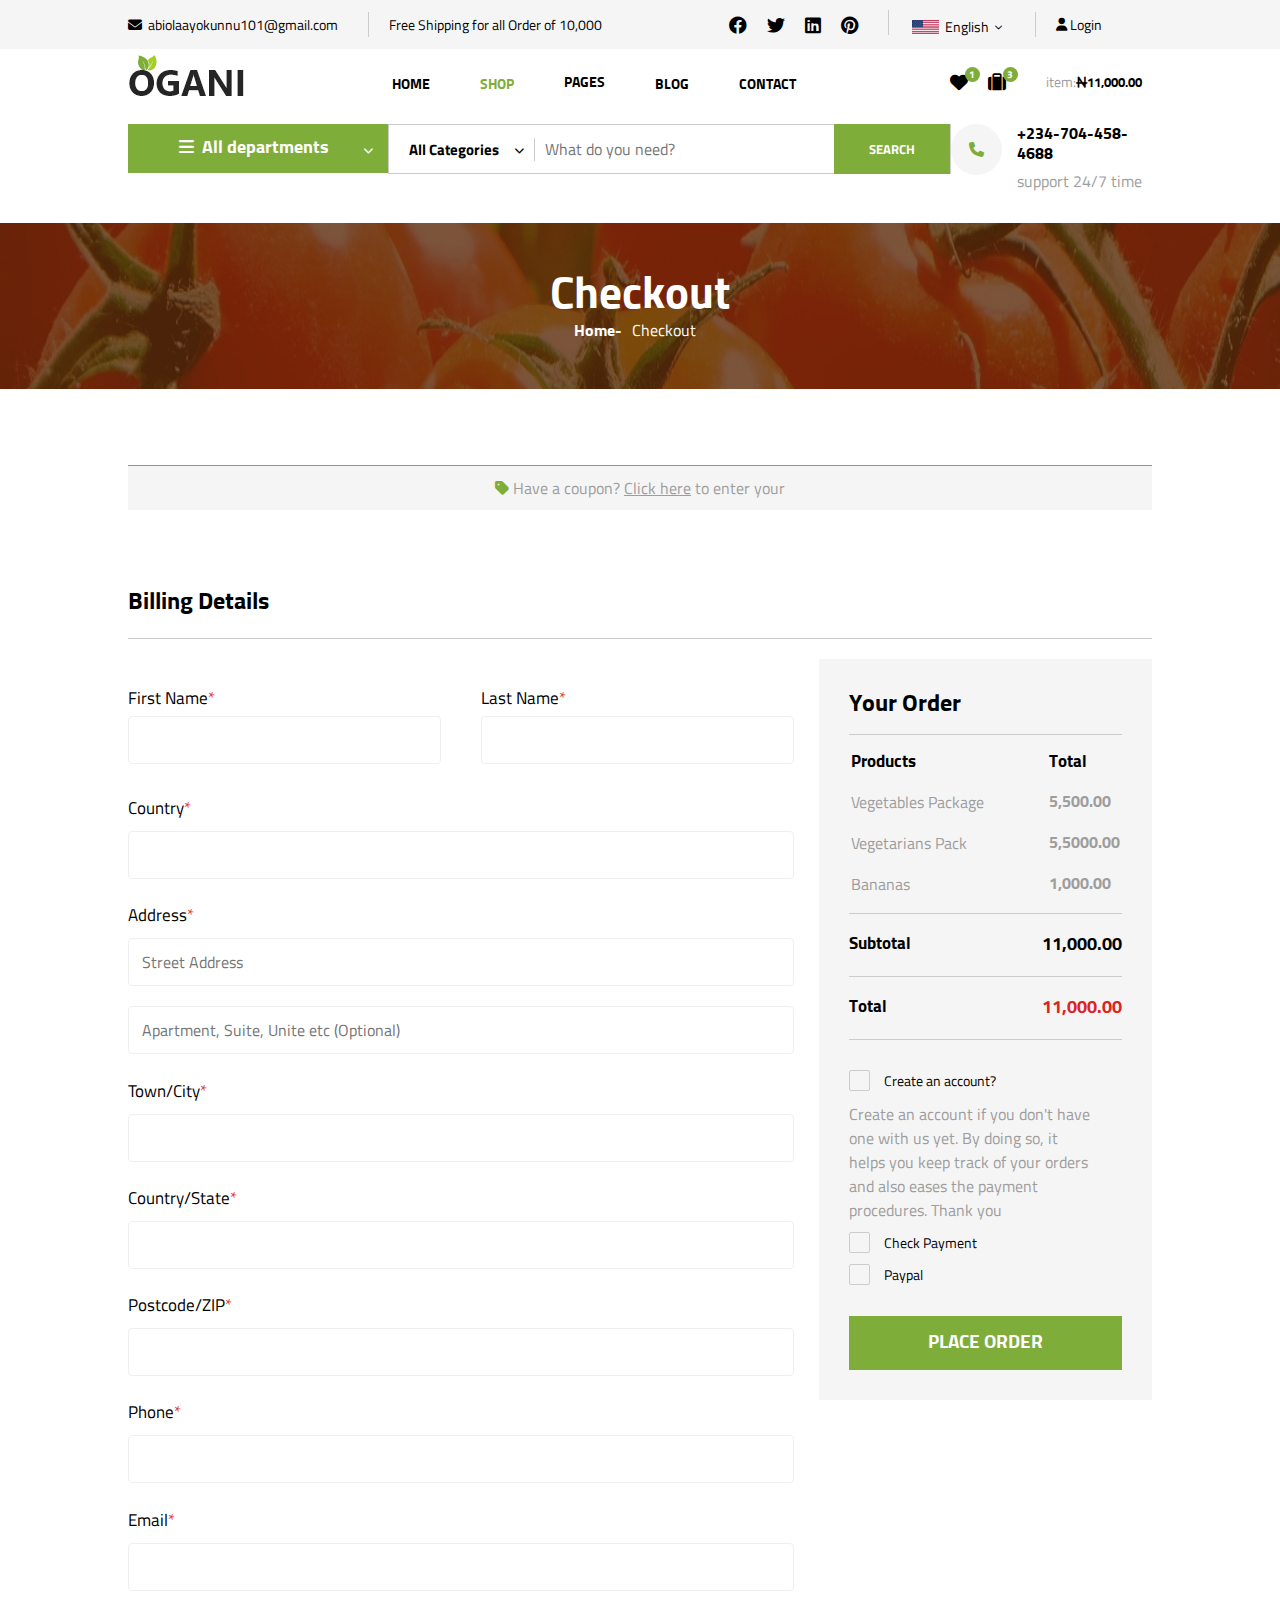
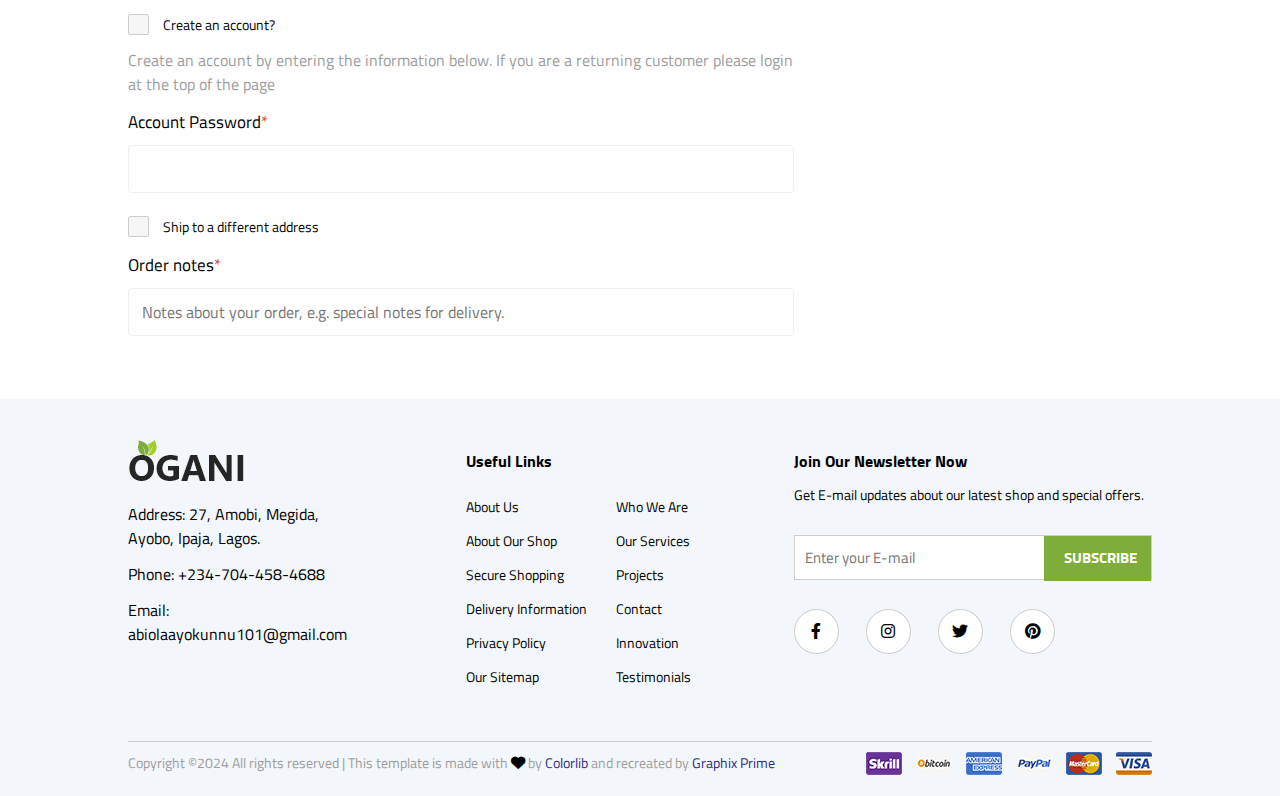
<file: checkout.html>
<!DOCTYPE html>
<html lang="en">
	<head>
		<link rel="shortcut icon" href="imgs/SC.png" />
        <meta name="description" content="Personal Portfolio">
        <meta name="keywords" content="ayo,html, css, javascript, js, website, graphics, developer, web, IT, engr, engineering, creative">
		<meta charset="utf-8">
		<meta http-equiv="X-UA-Compatible" content="IE=edge">
		<meta name="viewport" content="width=device-width, initial-scale=1.0">
		<link rel="stylesheet" href="./style/footer.css" type="text/css">
		<title>Ogani | Template</title>
		<link rel="stylesheet" type="text/css" href="./style/style2.css"/>
		<link rel="stylesheet" type="text/css" href="./style/c-out.css"/>
		<link rel="stylesheet" type="text/css" href="./style/font/css/all.css"/>
		<link rel="preconnect" href="https://fonts.googleapis.com">
		<link rel="preconnect" href="https://fonts.gstatic.com" crossorigin>
		<link href="https://fonts.googleapis.com/css2?family=Sunflower:wght@700&family=Titillium+Web&display=swap" rel="stylesheet">
	</head>
	<body>
		<div class="header1">
			<div class="top-head">
				<div class="top-head-in left">
					<p><i class="fa fa-envelope"></i>&nbsp; abiolaayokunnu101@gmail.com</p>
					<p class="side-bor"> Free Shipping for all Order of 10,000</p>
				</div>
				<div class="top-head-in right">
					<p class="top-icons">
						<i class="fa-brands fa-facebook"></i>
						<i class="fa-brands fa-twitter"></i>
						<i class="fa-brands fa-linkedin"></i>
						<i class="fa-brands fa-pinterest"></i>
					</p>
					<div class="side-bor down">
						<div><p><img src="./img/language.png"/></p><p>English &nbsp; <i class="fa fa-chevron-down"></i></p></div>
						<ul class="drop-content">
							<li>Spanish</li>
							<li>English</li>
						</ul>
					</div>
					<p class="side-bor login"> <i class="fa fa-user"></i>&nbsp;Login</p>
				</div>
			</div>
			<div class="top-nav">
				<div class="logo">
					<a href=""><img src="./img/logo.png"/></a>
				</div>
				<ul class="top-links">
					<li><a href="index.html" title="Home">HOME</a></li>
					<li><a class="l-active" href="shop.html" title="Shop">SHOP</a></li>
					<li class="drop-link">PAGES
						<ul class="nav-drop">
							<li><a href="shopdetails.html" title="Shop Details">Shop Details</a></li>
							<li><a href="shopcart.html" title="Shopping cart">Shopping cart</a></li>
							<li><a href="" title="Check Out">Check Out</a></li>
							<li><a href="blogdetails.html" title="Blog Details">Blog Details</a></li>
						</ul>
					</li>
					<li><a href="blog.html" title="Blog">BLOG</a></li>
					<li><a href="contact.html" title="Contact">CONTACT</a></li>
				</ul>
				<div class="right-nav">
					<p><i class="fa fa-heart"></i><span class="bor">1</span></p>
					<p><i class="fa-solid fa-suitcase"></i><span class="bor">3</span></p>
					<p class="top-price">item:<span><i class="fa-solid fa-naira-sign"></i>11,000.00</span></p>
				</div>
				<button id="open-menu"><i class="fa fa-bars"></i></button>
			</div>
		</div>
		<div class="first">
			<div class="categ">
				<button class="button-1"><i class="fa fa-bars"></i>&nbsp; All departments &nbsp; <i class="fa fa-chevron-down"></i></button>
				<ul class="categs">
					<li><a href="#">Fresh Meat</a></li>
					<li><a href="#">Vegetables</a></li>
					<li><a href="#">Fresh Onion</a></li>
					<li><a href="#">Fruit & Nut Gifts</a></li>
					<li><a href="#">Fresh Berries</a></li>
					<li><a href="#">Papaya & Crisps</a></li>
					<li><a href="#">Ocean Foods</a></li>
					<li><a href="#">Butter & Eggs</a></li>
					<li><a href="#">Fastfood</a></li>
					<li><a href="#">Oatmeal</a></li>
					<li><a href="#">Fresh Bananas</a></li>
				</ul>
			</div>
			<div class="all-cat">
				<p class="all-cat-head">All Categories &nbsp; <i class="fa fa-chevron-down"></i></p>
				<input type="text" id="search" placeholder="What do you need?"/>
				<button class="button-2">SEARCH</button>
			</div>
			<div class="f-con">
				<p><i class="fa-solid fa-phone"></i></p>
				<div class="f-con-details">
					<p>+234-704-458-4688</p>
					<p id="f-con-det2">support 24/7 time</p>
				</div>
			</div>
		</div>
		<section class="hero-banner">
			<img src="./img/breadcrumb.jpg"/>
			<h1>Checkout</h1>
			<p class="hero-next"><a href="index.html">Home-</a><span>Checkout</span></p>
		</section>
		<div class="coupon"><div><i class="fa-solid fa-tag"></i>&nbsp;Have a coupon? <a href="#">Click here</a> to enter your</div></div>
		<section class="bill-details">
			<p class="bill-head">Billing Details</p>
			<form>
				<div class="right-det">
					<div class="name-con">
						<div>
							<label for="fname">First Name<span>*</span></label><br>
							<input id="name" name="First Name" type="text">
						</div>
						<div>
							<label for="lname">Last Name<span>*</span></label><br>
							<input id="name" name="Last Name" type="text">
						</div>
					</div>
					<div>
						<label for="country">Country<span>*</span></label><br>
						<input type="text" name="Country">
					</div>
					<div>
						<label for="address">Address<span>*</span></label><br>
						<input type="text" name="Address" placeholder="Street Address"><br>
						<input type="text" name="Address" placeholder="Apartment, Suite, Unite etc (Optional)">
					</div>
					<div>
						<label for="city">Town/City<span>*</span></label><br>
						<input type="text" name="City">
					</div>
					<div>
						<label for="country">Country/State<span>*</span></label><br>
						<input type="text" name="State">
					</div>
					<div>
						<label for="zipcode">Postcode/ZIP<span>*</span></label><br>
						<input type="text" name="Country">
					</div>
					<div>
						<div>
							<label for="phone">Phone<span>*</span></label><br>
							<input id="name" name="phone" type="text">
						</div>
						<div>
							<label for="email">Email<span>*</span></label><br>
							<input id="name" name="email" type="text">
						</div>
					</div>
					<label class="cont">Create an account?
						<input type="checkbox">
						<span class="checkmark"></span>
					</label>
					<p>Create an account by entering the information below. If you are a returning customer please login at the top of the page</p>
					<div>
						<label for="psw">Account Password<span>*</span></label><br>
						<input type="password" name="password">
					</div>
					<label class="cont">Ship to a different address
						<input type="checkbox">
						<span class="checkmark"></span>
					</label>
					<div>
						<label for="note">Order notes<span>*</span></label><br>
						<input type="text" name="Order notes" placeholder="Notes about your order, e.g. special notes for delivery.">
					</div>
				</div>
				<div class="left-det">
					<p class="bill-head">Your Order</p>
					<table>
						<tr>
							<th>Products</th>
							<th>Total</th>
						</tr>
						<tr>
							<td>Vegetables Package</td>
							<td>5,500.00</td>
						</tr>
						<tr>
							<td>Vegetarians Pack</td>
							<td>5,5000.00</td>
						</tr>
						<tr>
							<td>Bananas</td>
							<td>1,000.00</td>
						</tr>
					</table>
					<div>
						<p class="bld">Subtotal</p>
						<p class="bld price">11,000.00</p>
					</div>
					<div>
						<p class="bld">Total</p>
						<p class="bld price op">11,000.00</p>
					</div>
					<div class="erf">
						<label class="cont">Create an account?
							<input type="checkbox">
							<span class="checkmark"></span>
						</label>
						<p>Create an account if you don't have one with us yet. By doing so, it helps you keep track of your orders and also eases the payment procedures. Thank you</p>
						<label class="cont">Check Payment
							<input type="checkbox">
							<span class="checkmark"></span>
						</label>
						<label class="cont">Paypal
							<input type="checkbox">
							<span class="checkmark"></span>
						</label>
					</div>
					<input type="submit" value="PLACE ORDER">
				</div>
			</form>
		</section>
		<!-- FOOTER -->
		<footer>
			<div class="footer">
				<div class="footer-in flex">
					<div class="footer-in-2">
						<div><img src="./img/logo.png" alt="Logo"></div>
						<p>Address: 27, Amobi, Megida, Ayobo, Ipaja, Lagos.</p>
						<p>Phone: +234-704-458-4688</p>
						<p>Email: abiolaayokunnu101@gmail.com</p>
					</div>
					<div class="footer-in-2">
						<p class="foot-head">Useful Links</p>
						<div>
							<ul>
								<li><a href="#">About Us</a></li>
								<li><a href="#">About Our Shop</a></li>
								<li><a href="#">Secure Shopping</a></li>
								<li><a href="#">Delivery Information</a></li>
								<li><a href="#">Privacy Policy</a></li>
								<li><a href="#">Our Sitemap</a></li>
							</ul>
							<ul>
								<li><a href="#">Who We Are</a></li>
								<li><a href="#">Our Services</a></li>
								<li><a href="#">Projects</a></li>
								<li><a href="#">Contact</a></li>
								<li><a href="#">Innovation</a></li>
								<li><a href="#">Testimonials</a></li>
							</ul>
						</div>
					</div>
				</div>
				<div class="footer-in no-flex">
					<p class="foot-head">Join Our Newsletter Now</p>
					<p>Get E-mail updates about our latest shop and special offers.</p>
					<div class="mail-sub">
						<input type="email" name="Email" id="email" placeholder="Enter your E-mail" autocomplete="email"/>
						<button id="subEmail">SUBSCRIBE</button>
					</div>
					<div class="socialBtns">
						<a href="#"><i class="fa-brands fa-facebook-f"></i></a>
						<a href="#"><i class="fa-brands fa-instagram"></i></a>
						<a href="#"><i class="fa-brands fa-twitter"></i></a>
						<a href="#"><i class="fa-brands fa-pinterest"></i></a>
					</div>
				</div>
			</div>
			<div class="copyright">
				<p>Copyright ©2024 All rights reserved | This template is made with <i class="fa fa-heart"></i> by <a target="_blank" href="https://colorlib.com/">Colorlib</a> and recreated by <a target="_blank" href="http://ayokunnuabiola.liveblog365.com/?i=1">Graphix Prime</a></p>
				<img src="./img/payment-item.png" alt="Payment">
			</div>
		</footer>
		<!-- END FOOTER -->
		<script src="./javascript/data1.js"></script>
	</body>
</html>
</file>
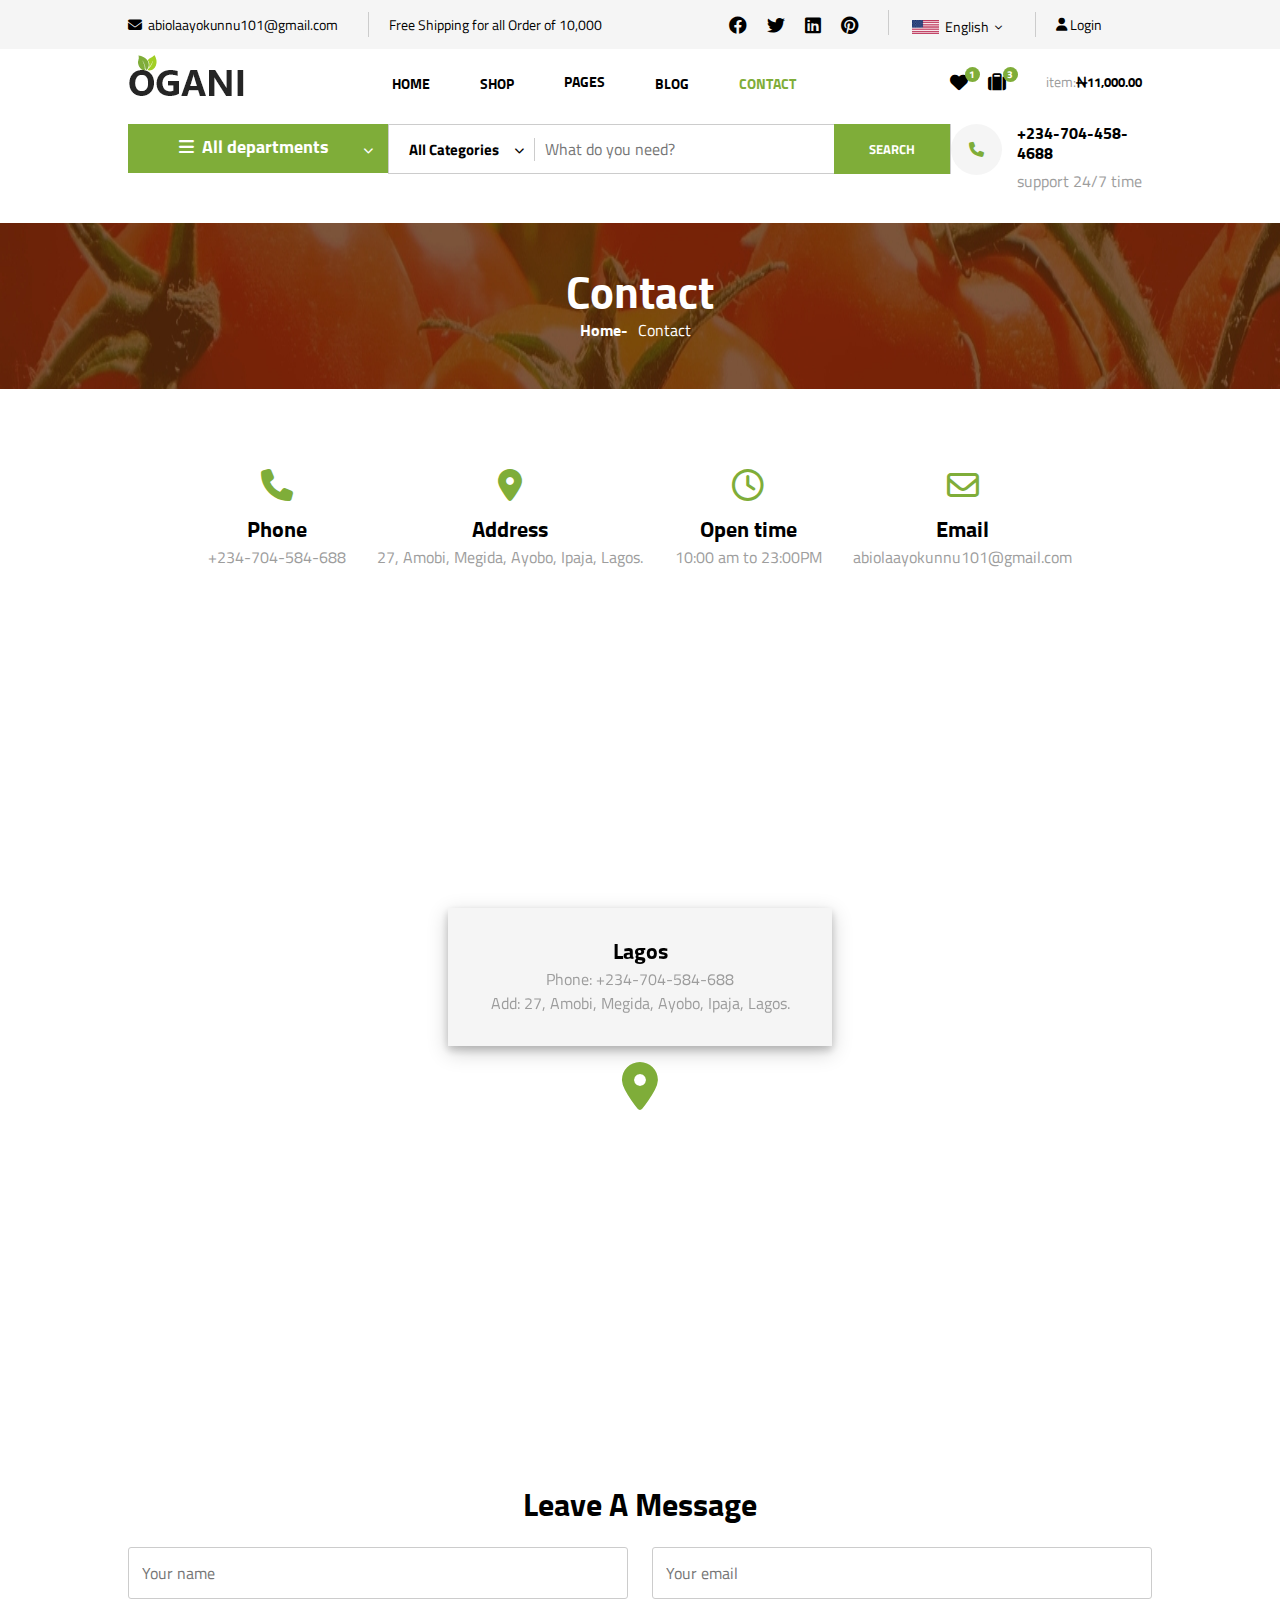
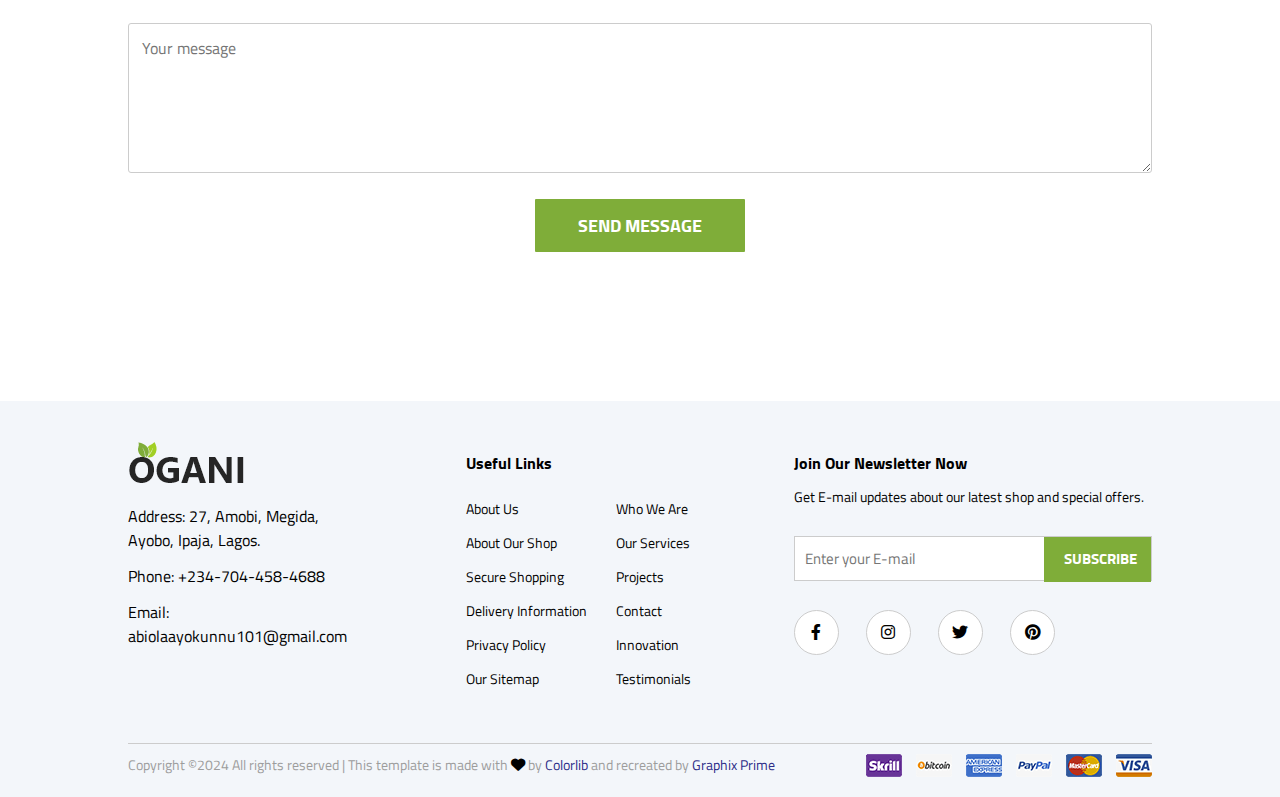
<file: contact.html>
<!DOCTYPE html>
<html lang="en">
	<head lang="en">
		<link rel="shortcut icon" href="imgs/SC.png" />
        <meta name="description" content="Personal Portfolio">
        <meta name="keywords" content="ayo,html, css, javascript, js, website, graphics, developer, web, IT, engr, engineering, creative">
		<meta charset="utf-8">
		<meta http-equiv="X-UA-Compatible" content="IE=edge">
		<meta name="viewport" content="width=device-width, initial-scale=1.0">
		<link rel="stylesheet" href="./style/footer.css" type="text/css">
		<title>Ogani | Template</title>
		<link rel="stylesheet" type="text/css" href="./style/style2.css"/>
		<link rel="stylesheet" type="text/css" href="./style/font/css/all.css"/>
		<link rel="stylesheet" type="text/css" href="./style/contact.css"/>
		<link rel="preconnect" href="https://fonts.googleapis.com">
		<link rel="preconnect" href="https://fonts.gstatic.com" crossorigin>
		<link href="https://fonts.googleapis.com/css2?family=Sunflower:wght@700&family=Titillium+Web&display=swap" rel="stylesheet">
	</head>
	<body>
		<div class="header1">
			<div class="top-head">
				<div class="top-head-in left">
					<p><i class="fa fa-envelope"></i>&nbsp; abiolaayokunnu101@gmail.com</p>
					<p class="side-bor"> Free Shipping for all Order of 10,000</p>
				</div>
				<div class="top-head-in right">
					<p class="top-icons">
						<i class="fa-brands fa-facebook"></i>
						<i class="fa-brands fa-twitter"></i>
						<i class="fa-brands fa-linkedin"></i>
						<i class="fa-brands fa-pinterest"></i>
					</p>
					<div class="side-bor down">
						<div><p><img src="./img/language.png"/></p><p>English &nbsp; <i class="fa fa-chevron-down"></i></p></div>
						<ul class="drop-content">
							<li>Spanish</li>
							<li>English</li>
						</ul>
					</div>
					<p class="side-bor login"> <i class="fa fa-user"></i>&nbsp;Login</p>
				</div>
			</div>
			<div class="top-nav">
				<div class="logo">
					<a href=""><img src="./img/logo.png" alt="Logo"/></a>
				</div>
				<ul class="top-links">
					<li><a href="index.html" title="Home">HOME</a></li>
					<li><a href="shop.html" title="Shop">SHOP</a></li>
					<li class="drop-link">PAGES
						<ul class="nav-drop">
							<li><a href="shopdetails.html" title="Shop Details">Shop Details</a></li>
							<li><a href="shopcart.html" title="Shopping cart">Shopping cart</a></li>
							<li><a href="checkout.html" title="Check Out">Check Out</a></li>
							<li><a href="blogdetails.html" title="Blog Details">Blog Details</a></li>
						</ul>
					</li>
					<li><a href="blog.html" title="Blog">BLOG</a></li>
					<li><a class="l-active" href="" title="Contact">CONTACT</a></li>
				</ul>
				<div class="right-nav">
					<p><i class="fa fa-heart"></i><span class="bor">1</span></p>
					<p><i class="fa-solid fa-suitcase"></i><span class="bor">3</span></p>
					<p class="top-price">item:<span><i class="fa-solid fa-naira-sign"></i>11,000.00</span></p>
				</div>
				<button id="open-menu"><i class="fa fa-bars"></i></button>
			</div>
		</div>
		<div class="first">
			<div class="categ">
				<button class="button-1"><i class="fa fa-bars"></i>&nbsp; All departments &nbsp; <i class="fa fa-chevron-down"></i></button>
				<ul class="categs">
					<li><a href="#">Fresh Meat</a></li>
					<li><a href="#">Vegetables</a></li>
					<li><a href="#">Fresh Onion</a></li>
					<li><a href="#">Fruit & Nut Gifts</a></li>
					<li><a href="#">Fresh Berries</a></li>
					<li><a href="#">Papaya & Crisps</a></li>
					<li><a href="#">Ocean Foods</a></li>
					<li><a href="#">Butter & Eggs</a></li>
					<li><a href="#">Fastfood</a></li>
					<li><a href="#">Oatmeal</a></li>
					<li><a href="#">Fresh Bananas</a></li>
				</ul>
			</div>
			<div class="all-cat">
				<p class="all-cat-head">All Categories &nbsp; <i class="fa fa-chevron-down"></i></p>
				<input type="text" id="search" placeholder="What do you need?"/>
				<button class="button-2">SEARCH</button>
			</div>
			<div class="f-con">
				<p><i class="fa-solid fa-phone"></i></p>
				<div class="f-con-details">
					<p>+234-704-458-4688</p>
					<p id="f-con-det2">support 24/7 time</p>
				</div>
			</div>
		</div>
		<section class="hero-banner">
			<img src="./img/breadcrumb.jpg"/>
			<h1>Contact</h1>
			<p class="hero-next"><a href="index.html">Home-</a><span>Contact</span></p>
		</section>
		<section class="part-1">
			<div>
				<i class="fa-solid fa-phone"></i>
				<p class="c-head">Phone</p>
				<p>+234-704-584-688</p>
			</div>
			<div>
				<i class="fa-solid fa-location-dot"></i>
				<p class="c-head">Address</p>
				<p>27, Amobi, Megida, Ayobo, Ipaja, Lagos.</p>
			</div>
			<div>
				<i class="fa-regular fa-clock"></i>
				<p class="c-head">Open time</p>
				<p>10:00 am to 23:00PM</p>
			</div>
			<div>
				<i class="fa-regular fa-envelope"></i>
				<p class="c-head">Email</p>
				<p>abiolaayokunnu101@gmail.com</p>
			</div>
		</section>
		<section class="map">
			<iframe src="https://www.google.com/maps/embed?pb=!1m18!1m12!1m3!1d3963.4334397286316!2d3.239970310105695!3d6.592926922326115!2m3!1f0!2f0!3f0!3m2!1i1024!2i768!4f13.1!3m3!1m2!1s0x103b9a943ebde873%3A0x6771785a49238a20!2s27%20Amobi%20Nwanah%20St%2C%20Idimu%2C%20Lagos%20102213%2C%20Lagos!5e0!3m2!1sen!2sng!4v1706530895840!5m2!1sen!2sng" width="600" height="450" style="border:0;" allowfullscreen="" loading="lazy" referrerpolicy="no-referrer-when-downgrade"></iframe>
			<div class="map-details">
				<div>
					<p>Lagos</p>
					<p>Phone: +234-704-584-688</p>
					<p>Add: 27, Amobi, Megida, Ayobo, Ipaja, Lagos.</p>
				</div>
				<i class="fa-solid fa-location-dot"></i>
			</div>
		</section>
		<section class="form">
			<p>Leave A Message</p>
			<form action="page.php">
				<div>
					<input type="text" name="Name" id="name" autocomplete="given-name" placeholder="Your name"/>
					<input type="email" name="Email" id="email" autocomplete="email" placeholder="Your email"/>
				</div>
				<textarea name="Message" id="message" placeholder="Your message"></textarea>
				<input type="submit" value="SEND MESSAGE" id="submit"/>
			</form>
		</section>
		<!-- FOOTER -->
		<footer>
			<div class="footer">
				<div class="footer-in flex">
					<div class="footer-in-2">
						<div><img src="./img/logo.png" alt="Logo"></div>
						<p>Address: 27, Amobi, Megida, Ayobo, Ipaja, Lagos.</p>
						<p>Phone: +234-704-458-4688</p>
						<p>Email: abiolaayokunnu101@gmail.com</p>
					</div>
					<div class="footer-in-2">
						<p class="foot-head">Useful Links</p>
						<div>
							<ul>
								<li><a href="#">About Us</a></li>
								<li><a href="#">About Our Shop</a></li>
								<li><a href="#">Secure Shopping</a></li>
								<li><a href="#">Delivery Information</a></li>
								<li><a href="#">Privacy Policy</a></li>
								<li><a href="#">Our Sitemap</a></li>
							</ul>
							<ul>
								<li><a href="#">Who We Are</a></li>
								<li><a href="#">Our Services</a></li>
								<li><a href="#">Projects</a></li>
								<li><a href="#">Contact</a></li>
								<li><a href="#">Innovation</a></li>
								<li><a href="#">Testimonials</a></li>
							</ul>
						</div>
					</div>
				</div>
				<div class="footer-in no-flex">
					<p class="foot-head">Join Our Newsletter Now</p>
					<p>Get E-mail updates about our latest shop and special offers.</p>
					<div class="mail-sub">
						<input type="email" name="Email" id="email" placeholder="Enter your E-mail" autocomplete="email"/>
						<button id="subEmail">SUBSCRIBE</button>
					</div>
					<div class="socialBtns">
						<a href="#"><i class="fa-brands fa-facebook-f"></i></a>
						<a href="#"><i class="fa-brands fa-instagram"></i></a>
						<a href="#"><i class="fa-brands fa-twitter"></i></a>
						<a href="#"><i class="fa-brands fa-pinterest"></i></a>
					</div>
				</div>
			</div>
			<div class="copyright">
				<p>Copyright ©2024 All rights reserved | This template is made with <i class="fa fa-heart"></i> by <a target="_blank" href="https://colorlib.com/">Colorlib</a> and recreated by <a target="_blank" href="http://ayokunnuabiola.liveblog365.com/?i=1">Graphix Prime</a></p>
				<img src="./img/payment-item.png" alt="Payment">
			</div>
		</footer>
		<!-- END FOOTER -->
		<script src="./javascript/data1.js"></script>
	</body>
</html>
</file>
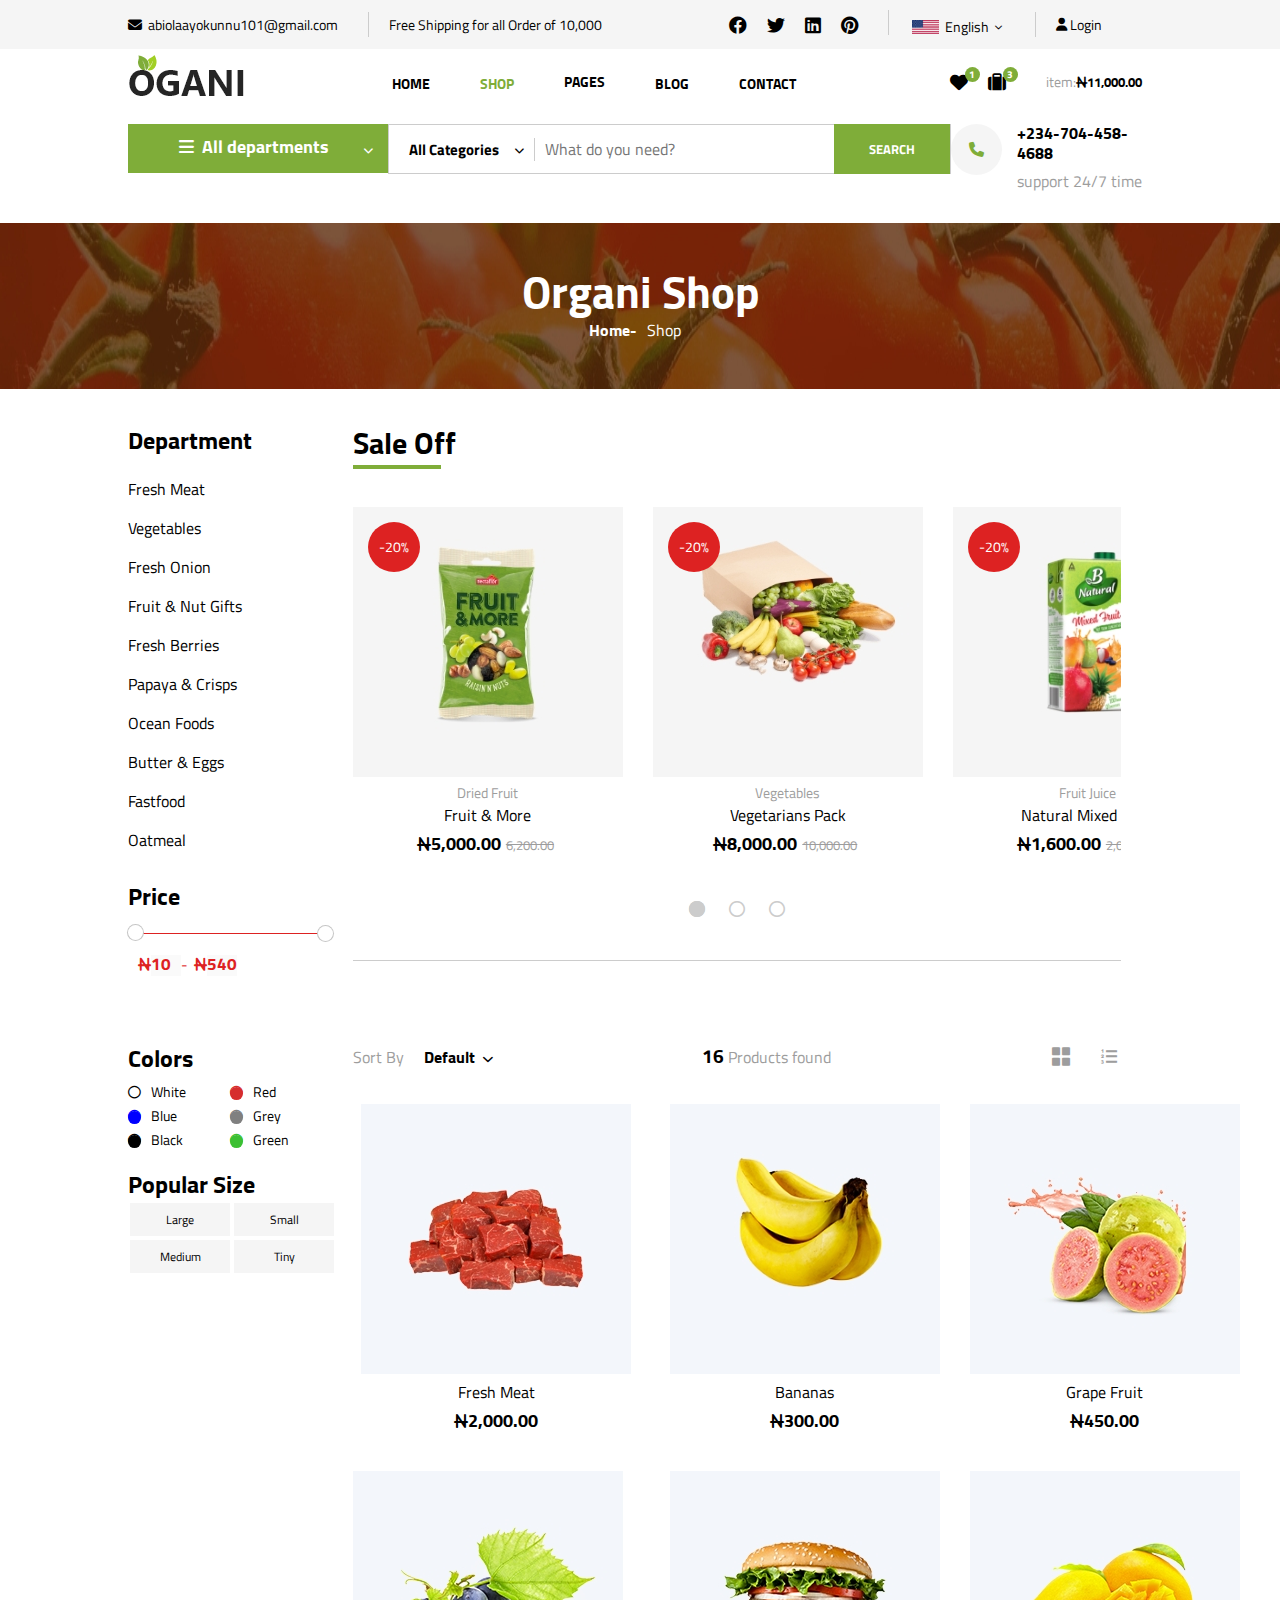
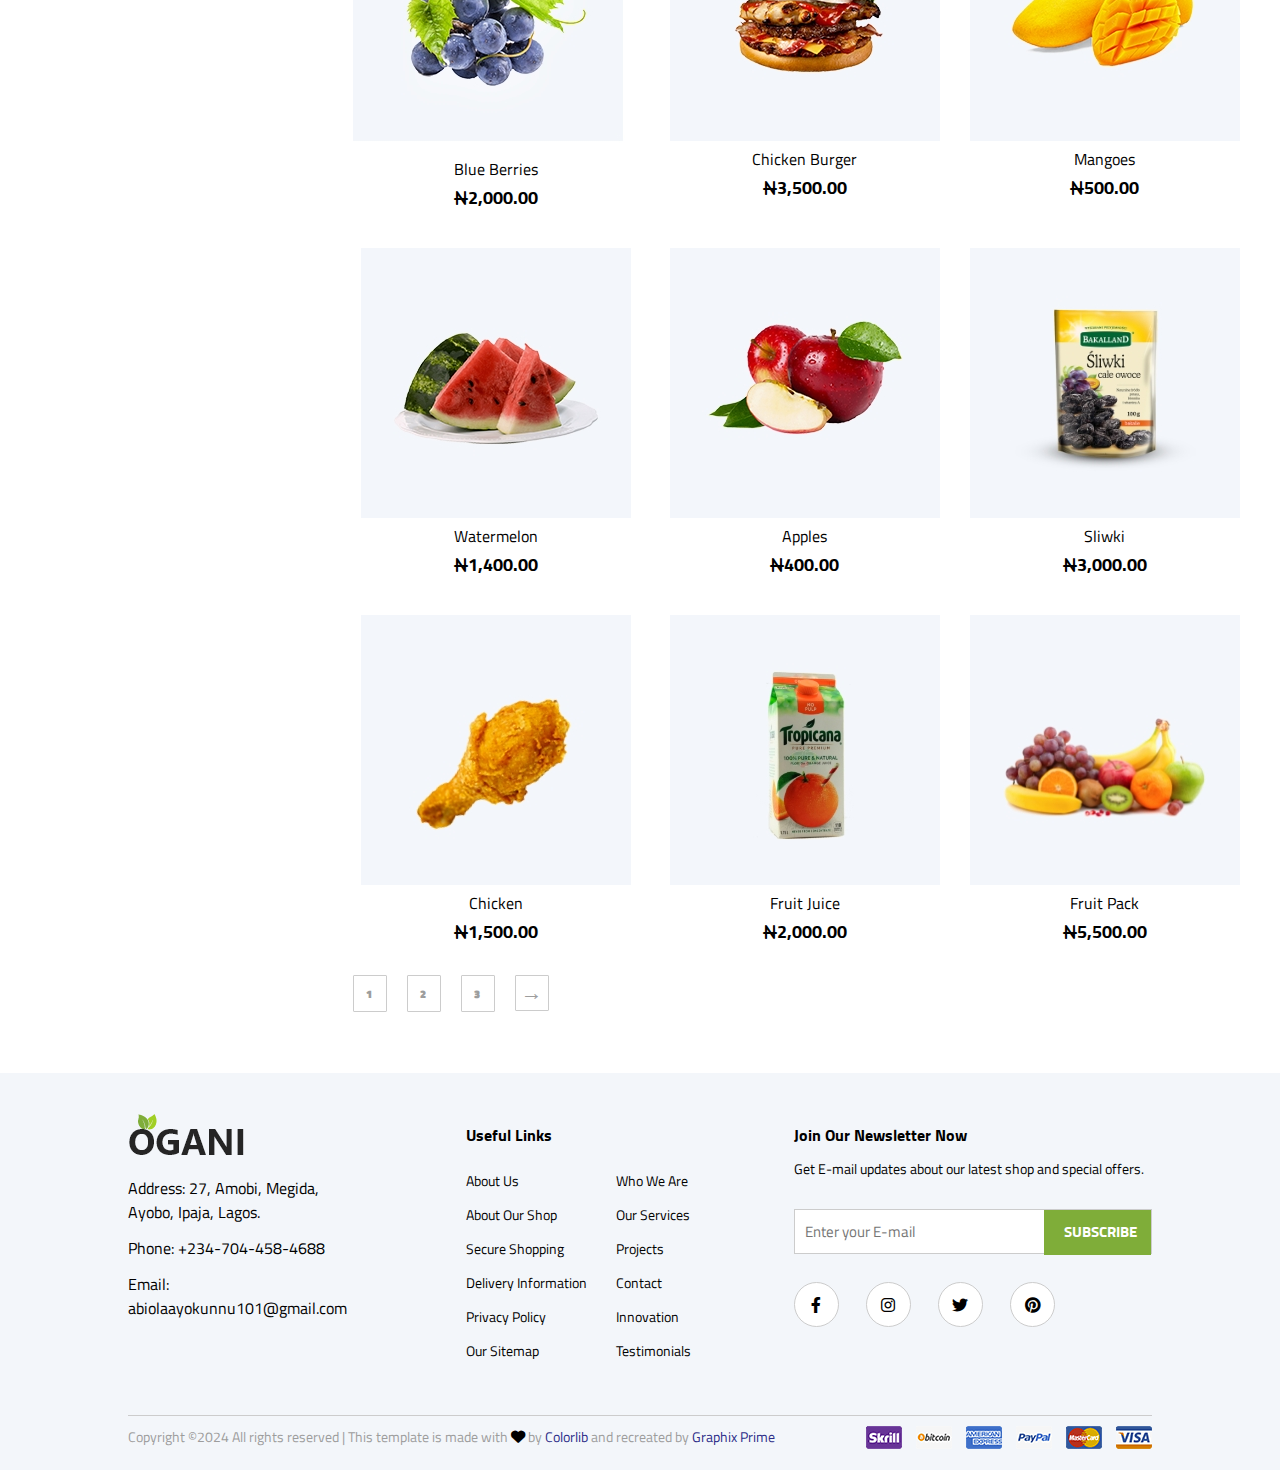
<file: shop.html>
<!DOCTYPE html>
<html lang="en">
	<head>
		<link rel="shortcut icon" href="imgs/SC.png" />
        <meta name="description" content="Personal Portfolio">
        <meta name="keywords" content="ayo,html, css, javascript, js, website, graphics, developer, web, IT, engr, engineering, creative">
		<meta charset="utf-8">
		<meta http-equiv="X-UA-Compatible" content="IE=edge">
		<meta name="viewport" content="width=device-width, initial-scale=1.0">
		<link rel="stylesheet" href="./style/footer.css" type="text/css">
		<title>Ogani | Template</title>
		<link rel="stylesheet" type="text/css" href="./style/style2.css"/>
		<link rel="stylesheet" type="text/css" href="./style/shop.css"/>
		<link rel="stylesheet" type="text/css" href="./style/product.css"/>
		<link rel="stylesheet" href="./style/imgsl.css" type="text/css">
		<link rel="stylesheet" href="./style/rangeslider.css" type="text/css">
		<link rel="stylesheet" type="text/css" href="./style/font/css/all.css"/>
		<link href='https://unpkg.com/boxicons@2.1.4/css/boxicons.min.css' rel='stylesheet'>
		<link rel="preconnect" href="https://fonts.googleapis.com">
		<link rel="preconnect" href="https://fonts.gstatic.com" crossorigin>
		<link href="https://fonts.googleapis.com/css2?family=Sunflower:wght@700&family=Titillium+Web&display=swap" rel="stylesheet">
	</head>
	<body>
		<div class="header1">
			<div class="top-head">
				<div class="top-head-in left">
					<p><i class="fa fa-envelope"></i>&nbsp; abiolaayokunnu101@gmail.com</p>
					<p class="side-bor"> Free Shipping for all Order of 10,000</p>
				</div>
				<div class="top-head-in right">
					<p class="top-icons">
						<i class="fa-brands fa-facebook"></i>
						<i class="fa-brands fa-twitter"></i>
						<i class="fa-brands fa-linkedin"></i>
						<i class="fa-brands fa-pinterest"></i>
					</p>
					<div class="side-bor down">
						<div><p><img src="./img/language.png"/></p><p>English &nbsp; <i class="fa fa-chevron-down"></i></p></div>
						<ul class="drop-content">
							<li>Spanish</li>
							<li>English</li>
						</ul>
					</div>
					<p class="side-bor login"> <i class="fa fa-user"></i>&nbsp;Login</p>
				</div>
			</div>
			<div class="top-nav">
				<div class="logo">
					<a href=""><img src="./img/logo.png"/></a>
				</div>
				<ul class="top-links">
					<li><a href="index.html" title="Home">HOME</a></li>
					<li><a class="l-active" href="" title="Shop">SHOP</a></li>
					<li class="drop-link">PAGES
						<ul class="nav-drop">
							<li><a href="shopdetails.html" title="Shop Details">Shop Details</a></li>
							<li><a href="shopcart.html" title="Shopping cart">Shopping cart</a></li>
							<li><a href="checkout.html" title="Check Out">Check Out</a></li>
							<li><a href="blogdetails.html" title="Blog Details">Blog Details</a></li>
						</ul>
					</li>
					<li><a href="blog.html" title="Blog">BLOG</a></li>
					<li><a href="contact.html" title="Contact">CONTACT</a></li>
				</ul>
				<div class="right-nav">
					<p><i class="fa fa-heart"></i><span class="bor">1</span></p>
					<p><i class="fa-solid fa-suitcase"></i><span class="bor">3</span></p>
					<p class="top-price">item:<span><i class="fa-solid fa-naira-sign"></i>11,000.00</span></p>
				</div>
				<button id="open-menu"><i class="fa fa-bars"></i></button>
			</div>
		</div>
		<div class="first">
			<div class="categ">
				<button class="button-1"><i class="fa fa-bars"></i>&nbsp; All departments &nbsp; <i class="fa fa-chevron-down"></i></button>
				<ul class="categs">
					<li><a href="#">Fresh Meat</a></li>
					<li><a href="#">Vegetables</a></li>
					<li><a href="#">Fresh Onion</a></li>
					<li><a href="#">Fruit & Nut Gifts</a></li>
					<li><a href="#">Fresh Berries</a></li>
					<li><a href="#">Papaya & Crisps</a></li>
					<li><a href="#">Ocean Foods</a></li>
					<li><a href="#">Butter & Eggs</a></li>
					<li><a href="#">Fastfood</a></li>
					<li><a href="#">Oatmeal</a></li>
					<li><a href="#">Fresh Bananas</a></li>
				</ul>
			</div>
			<div class="all-cat">
				<p class="all-cat-head">All Categories &nbsp; <i class="fa fa-chevron-down"></i></p>
				<input type="text" id="search" placeholder="What do you need?"/>
				<button class="button-2">SEARCH</button>
			</div>
			<div class="f-con">
				<p><i class="fa-solid fa-phone"></i></p>
				<div class="f-con-details">
					<p>+234-704-458-4688</p>
					<p id="f-con-det2">support 24/7 time</p>
				</div>
			</div>
		</div>
		<section class="hero-banner">
			<img src="./img/breadcrumb.jpg"/>
			<h1>Organi Shop</h1>
			<p class="hero-next"><a href="index.html">Home-</a><span>Shop</span></p>
		</section>
		<section class="part-1">
			<div class="right-part-1">
				<div class="depm">
					<h2>Department</h2>
					<ul>
						<li><a href="#">Fresh Meat</a></li>
						<li><a href="#">Vegetables</a></li>
						<li><a href="#">Fresh Onion</a></li>
						<li><a href="#">Fruit & Nut Gifts</a></li>
						<li><a href="#">Fresh Berries</a></li>
						<li><a href="#">Papaya & Crisps</a></li>
						<li><a href="#">Ocean Foods</a></li>
						<li><a href="#">Butter & Eggs</a></li>
						<li><a href="#">Fastfood</a></li>
						<li><a href="#">Oatmeal</a></li>
					</ul>
				</div>
				<div class="price-bar">
					<h2>Price</h2>
					<div class="range_container">
    					<div class="sliders_control">
        					<input id="fromSlider" type="range" value="10" min="10" max="540"/>
        					<input id="toSlider" type="range" value="540" min="10" max="540"/>
    					</div>
    					<div class="form_control">
       						<div>
            					<span><i class="fa-solid fa-naira-sign"></i></span><input class="form_control_container__time__input" id="fromInput" value="10" min="10" max="540" disabled/>
        					</div>-&nbsp;&nbsp;
        					<div>
            					<span><i class="fa-solid fa-naira-sign"></i></span><input class="form_control_container__time__input" id="toInput" value="540" min="10" max="540" disabled/>
        					</div>
    					</div>
					</div>
				</div>
			</div>
			<div class="left-part-1">
				<p class="m-section-head">Sale Off</p>
				<p class="shop-head-bottom-border"></p>
				<input type="radio" name="scroll" id="hgg" checked>
				<input type="radio" name="scroll" id="hgh">
				<input type="radio" name="scroll" id="hgi">
				<div class="imgslide-con">
					<div class="display-area">
						<div id="scroll">
						<div class="d-products">
							<img src="./img/product/discount/pd-1.jpg" alt=""/>
							<p class="sm-feat">Dried Fruit</p>
							<p>Fruit & More</p>
							<p class="feature-price"><i class="fa-solid fa-naira-sign"></i>5,000.00<span>6,200.00</span></p>
							<div class="feat-btns">
								<i class="fa-solid fa-heart"></i>
								<i class="fa-solid fa-retweet"></i>
								<i class="fa-solid fa-cart-shopping"></i>
							</div>
							<span id="discount">-20%</span>
						</div>
						<div class="d-products">
							<img src="./img/product/discount/pd-2.jpg" alt=""/>
							<p class="sm-feat">Vegetables</p>
							<p>Vegetarians Pack</p>
							<p class="feature-price"><i class="fa-solid fa-naira-sign"></i>8,000.00<span>10,000.00</span></p>
							<div class="feat-btns">
								<i class="fa-solid fa-heart"></i>
								<i class="fa-solid fa-retweet"></i>
								<i class="fa-solid fa-cart-shopping"></i>
							</div>
							<span id="discount">-20%</span>
						</div>
						<div class="d-products">
							<img src="./img/product/discount/pd-3.jpg" alt=""/>
							<p class="sm-feat">Fruit Juice</p>
							<p>Natural Mixed Fruit</p>
							<p class="feature-price"><i class="fa-solid fa-naira-sign"></i>1,600.00<span>2,000.00</span></p>
							<div class="feat-btns">
								<i class="fa-solid fa-heart"></i>
								<i class="fa-solid fa-retweet"></i>
								<i class="fa-solid fa-cart-shopping"></i>
							</div>
							<span id="discount">-20%</span>
						</div>
						<div class="d-products">
							<img src="./img/product/discount/pd-4.jpg" alt=""/>
							<p class="sm-feat">Fresh Fruit</p>
							<p>Mangoes</p>
							<p class="feature-price"><i class="fa-solid fa-naira-sign"></i>400.00<span>500.00</span></p>
							<div class="feat-btns">
								<i class="fa-solid fa-heart"></i>
								<i class="fa-solid fa-retweet"></i>
								<i class="fa-solid fa-cart-shopping"></i>
							</div>
							<span id="discount">-20%</span>
						</div>
						<div class="d-products">
							<img src="./img/product/discount/pd-5.jpg" alt=""/>
							<p class="sm-feat">Fast Food</p>
							<p>Chicken Burger</p>
							<p class="feature-price"><i class="fa-solid fa-naira-sign"></i>3,200.00<span>4000.00</span></p>
							<div class="feat-btns">
								<i class="fa-solid fa-heart"></i>
								<i class="fa-solid fa-retweet"></i>
								<i class="fa-solid fa-cart-shopping"></i>
							</div>
							<span id="discount">-20%</span>
						</div>
						<div class="d-products">
							<img src="./img/product/discount/pd-6.jpg" alt=""/>
							<p class="sm-feat">Fresh Fruit</p>
							<p>Blue Berries</p>
							<p class="feature-price"><i class="fa-solid fa-naira-sign"></i>1,600.00<span>2,000.00</span></p>
							<div class="feat-btns">
								<i class="fa-solid fa-heart"></i>
								<i class="fa-solid fa-retweet"></i>
								<i class="fa-solid fa-cart-shopping"></i>
							</div>
							<span id="discount">-20%</span>
						</div>
						</div>
					</div>
					<div class="disp-a-btns">
						<label for="hgg"><i class="fa-regular fa-circle toggle-1"></i></label>
						<label for="hgh"><i class="fa-regular fa-circle toggle-2"></i></label>
						<label for="hgi"><i class="fa-regular fa-circle toggle-3"></i></label>
					</div>
				</div>
			</div>
		</section>
		
		<section class="part-2">
			<div class="left-part-2">
				<div class="colors">
					<h2>Colors</h2>
					<div>
						<p><i class="fa-regular fa-circle"></i><span>White</span></p>
						<p><i class="fa-regular fa-circle"></i><span>Red</span></p>
						<p><i class="fa-regular fa-circle"></i><span>Blue</span></p>
						<p><i class="fa-regular fa-circle"></i><span>Grey</span></p>
						<p><i class="fa-regular fa-circle"></i><span>Black</span></p>
						<p><i class="fa-regular fa-circle"></i><span>Green</span></p>
					</div>
				</div>
				<div class="p-size">
					<h2>Popular Size</h2>
					<div>
						<p>Large</p>
						<p>Small</p>
						<p>Medium</p>
						<p>Tiny</p>
					</div>
				</div>
			</div>
			<div class="right-part-2">
				<div class="right-part-2-head">
					<div class="sort-by-flex">
						<p>Sort By</p>
						<div>
							<button id="dftbtn">Default&nbsp;&nbsp;<i class="fa-solid fa-chevron-down"></i></button>
							<div id="dftbtn-con">
								<button class="dftinbtn" id="dftinbtn-1">Default</button><br>
								<button class="dftinbtn" id="dftinbtn-2">Default</button>
							</div>
						</div>
					</div>
					<p class="pd-no">16 <span>Products found</span></p>
					<p id="right-part-2-head-btns">
						<i class='bx bxs-grid-alt'></i>
						<i class='bx bx-list-ol'></i>
					</p>
				</div>
				<div class="product-prod">
					<div class="p-products">
						<img src="./img/product/product-1.jpg" alt=""/>
						<p>Fresh Meat</p>
						<p class="feature-price"><i class="fa-solid fa-naira-sign"></i>2,000.00</p>
						<div class="peat-btns">
							<i class="fa-solid fa-heart"></i>
							<i class="fa-solid fa-retweet"></i>
							<i class="fa-solid fa-cart-shopping"></i>
						</div>
					</div>
					<div class="p-products">
						<img src="./img/product/product-2.jpg" alt=""/>
						<p>Bananas</p>
						<p class="feature-price"><i class="fa-solid fa-naira-sign"></i>300.00</p>
						<div class="peat-btns">
							<i class="fa-solid fa-heart"></i>
							<i class="fa-solid fa-retweet"></i>
							<i class="fa-solid fa-cart-shopping"></i>
						</div>
					</div>
					<div class="p-products">
						<img src="./img/product/product-3.jpg" alt=""/>
						<p>Grape Fruit</p>
						<p class="feature-price"><i class="fa-solid fa-naira-sign"></i>450.00</p>
						<div class="peat-btns">
							<i class="fa-solid fa-heart"></i>
							<i class="fa-solid fa-retweet"></i>
							<i class="fa-solid fa-cart-shopping"></i>
						</div>
					</div>
					<div class="p-products">
						<img src="./img/product/product-4.jpg" alt=""/>
						<p>Blue Berries</p>
						<p class="feature-price"><i class="fa-solid fa-naira-sign"></i>2,000.00</p>
						<div class="peat-btns">
							<i class="fa-solid fa-heart"></i>
							<i class="fa-solid fa-retweet"></i>
							<i class="fa-solid fa-cart-shopping"></i>
						</div>
					</div>
					<div class="p-products">
						<img src="./img/product/product-5.jpg" alt=""/>
						<p>Chicken Burger</p>
						<p class="feature-price"><i class="fa-solid fa-naira-sign"></i>3,500.00</p>
						<div class="peat-btns">
							<i class="fa-solid fa-heart"></i>
							<i class="fa-solid fa-retweet"></i>
							<i class="fa-solid fa-cart-shopping"></i>
						</div>
					</div>
					<div class="p-products">
						<img src="./img/product/product-6.jpg" alt=""/>
						<p>Mangoes</p>
						<p class="feature-price"><i class="fa-solid fa-naira-sign"></i>500.00</p>
						<div class="peat-btns">
							<i class="fa-solid fa-heart"></i>
							<i class="fa-solid fa-retweet"></i>
							<i class="fa-solid fa-cart-shopping"></i>
						</div>
					</div>
					<div class="p-products">
						<img src="./img/product/product-7.jpg" alt=""/>
						<p>Watermelon</p>
						<p class="feature-price"><i class="fa-solid fa-naira-sign"></i>1,400.00</p>
						<div class="peat-btns">
							<i class="fa-solid fa-heart"></i>
							<i class="fa-solid fa-retweet"></i>
							<i class="fa-solid fa-cart-shopping"></i>
						</div>
					</div>
					<div class="p-products">
						<img src="./img/product/product-8.jpg" alt=""/>
						<p>Apples</p>
						<p class="feature-price"><i class="fa-solid fa-naira-sign"></i>400.00</p>
						<div class="peat-btns">
							<i class="fa-solid fa-heart"></i>
							<i class="fa-solid fa-retweet"></i>
							<i class="fa-solid fa-cart-shopping"></i>
						</div>
					</div>
					<div class="p-products">
						<img src="./img/product/product-9.jpg" alt=""/>
						<p>Sliwki</p>
						<p class="feature-price"><i class="fa-solid fa-naira-sign"></i>3,000.00</p>
						<div class="peat-btns">
							<i class="fa-solid fa-heart"></i>
							<i class="fa-solid fa-retweet"></i>
							<i class="fa-solid fa-cart-shopping"></i>
						</div>
					</div>
					<div class="p-products">
						<img src="./img/product/product-10.jpg" alt=""/>
						<p>Chicken</p>
						<p class="feature-price"><i class="fa-solid fa-naira-sign"></i>1,500.00</p>
						<div class="peat-btns">
							<i class="fa-solid fa-heart"></i>
							<i class="fa-solid fa-retweet"></i>
							<i class="fa-solid fa-cart-shopping"></i>
						</div>
					</div>
					<div class="p-products">
						<img src="./img/product/product-11.jpg" alt=""/>
						<p>Fruit Juice</p>
						<p class="feature-price"><i class="fa-solid fa-naira-sign"></i>2,000.00</p>
						<div class="peat-btns">
							<i class="fa-solid fa-heart"></i>
							<i class="fa-solid fa-retweet"></i>
							<i class="fa-solid fa-cart-shopping"></i>
						</div>
					</div>
					<div class="p-products">
						<img src="./img/product/product-12.jpg" alt=""/>
						<p>Fruit Pack</p>
						<p class="feature-price"><i class="fa-solid fa-naira-sign"></i>5,500.00</p>
						<div class="peat-btns">
							<i class="fa-solid fa-heart"></i>
							<i class="fa-solid fa-retweet"></i>
							<i class="fa-solid fa-cart-shopping"></i>
						</div>
					</div>
				</div>
				<div class="page-num">
					<a href="#">1</a>
					<a href="#">2</a>
					<a href="#">3</a>
					<a class="arr" href="#">&rarr;</a>
				</div>
			</div>
		</section>

		<!-- FOOTER -->
		<footer>
			<div class="footer">
				<div class="footer-in flex">
					<div class="footer-in-2">
						<div><img src="./img/logo.png" alt="Logo"></div>
						<p>Address: 27, Amobi, Megida, Ayobo, Ipaja, Lagos.</p>
						<p>Phone: +234-704-458-4688</p>
						<p>Email: abiolaayokunnu101@gmail.com</p>
					</div>
					<div class="footer-in-2">
						<p class="foot-head">Useful Links</p>
						<div>
							<ul>
								<li><a href="#">About Us</a></li>
								<li><a href="#">About Our Shop</a></li>
								<li><a href="#">Secure Shopping</a></li>
								<li><a href="#">Delivery Information</a></li>
								<li><a href="#">Privacy Policy</a></li>
								<li><a href="#">Our Sitemap</a></li>
							</ul>
							<ul>
								<li><a href="#">Who We Are</a></li>
								<li><a href="#">Our Services</a></li>
								<li><a href="#">Projects</a></li>
								<li><a href="#">Contact</a></li>
								<li><a href="#">Innovation</a></li>
								<li><a href="#">Testimonials</a></li>
							</ul>
						</div>
					</div>
				</div>
				<div class="footer-in no-flex">
					<p class="foot-head">Join Our Newsletter Now</p>
					<p>Get E-mail updates about our latest shop and special offers.</p>
					<div class="mail-sub">
						<input type="email" name="Email" id="email" placeholder="Enter your E-mail" autocomplete="email"/>
						<button id="subEmail">SUBSCRIBE</button>
					</div>
					<div class="socialBtns">
						<a href="#"><i class="fa-brands fa-facebook-f"></i></a>
						<a href="#"><i class="fa-brands fa-instagram"></i></a>
						<a href="#"><i class="fa-brands fa-twitter"></i></a>
						<a href="#"><i class="fa-brands fa-pinterest"></i></a>
					</div>
				</div>
			</div>
			<div class="copyright">
				<p>Copyright ©2024 All rights reserved | This template is made with <i class="fa fa-heart"></i> by <a target="_blank" href="https://colorlib.com/">Colorlib</a> and recreated by <a target="_blank" href="http://ayokunnuabiola.liveblog365.com/?i=1">Graphix Prime</a></p>
				<img src="./img/payment-item.png" alt="Payment">
			</div>
		</footer>
		<!-- END FOOTER -->
		<script src="./javascript/data1.js"></script>
		<script src="./javascript/shop.js"></script>
		<script src="./javascript/rangeslider.js"></script>
	</body>
</html>
</file>
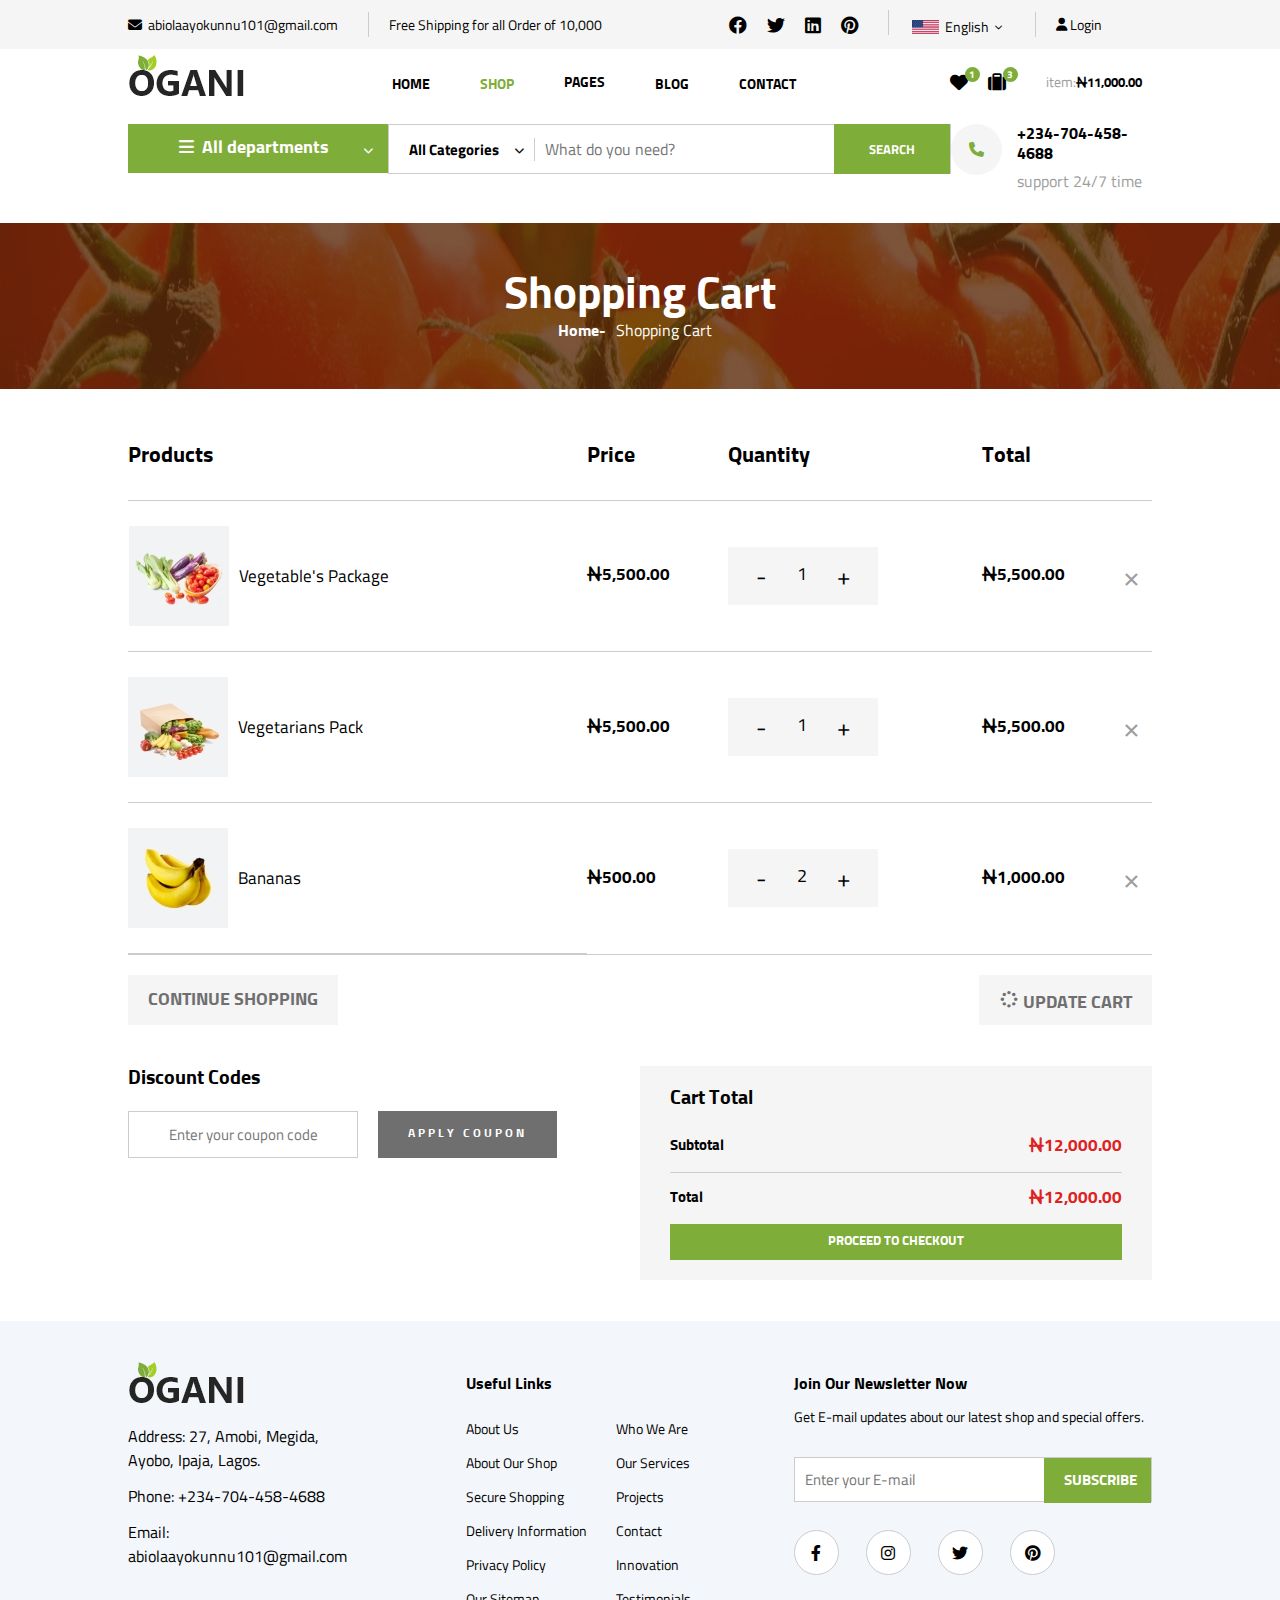
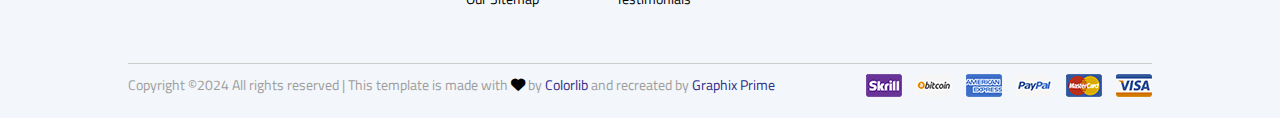
<file: shopcart.html>
<!DOCTYPE html>
<html lang="en">
	<head>
		<link rel="shortcut icon" href="imgs/SC.png" />
        <meta name="description" content="Personal Portfolio">
        <meta name="keywords" content="ayo,html, css, javascript, js, website, graphics, developer, web, IT, engr, engineering, creative">
		<meta charset="utf-8">
		<meta http-equiv="X-UA-Compatible" content="IE=edge">
		<meta name="viewport" content="width=device-width, initial-scale=1.0">
		<link rel="stylesheet" href="./style/footer.css" type="text/css">
		<title>Ogani | Template</title>
		<link rel="stylesheet" type="text/css" href="./style/style2.css"/>
		<link rel="stylesheet" type="text/css" href="./style/s-cart.css"/>
		<link rel="stylesheet" type="text/css" href="./style/font/css/all.css"/>
		<link rel="preconnect" href="https://fonts.googleapis.com">
		<link rel="preconnect" href="https://fonts.gstatic.com" crossorigin>
		<link href="https://fonts.googleapis.com/css2?family=Sunflower:wght@700&family=Titillium+Web&display=swap" rel="stylesheet">
		<link href='https://unpkg.com/boxicons@2.1.4/css/boxicons.min.css' rel='stylesheet'>
	</head>
	<body>
		<div class="header1">
			<div class="top-head">
				<div class="top-head-in left">
					<p><i class="fa fa-envelope"></i>&nbsp; abiolaayokunnu101@gmail.com</p>
					<p class="side-bor"> Free Shipping for all Order of 10,000</p>
				</div>
				<div class="top-head-in right">
					<p class="top-icons">
						<i class="fa-brands fa-facebook"></i>
						<i class="fa-brands fa-twitter"></i>
						<i class="fa-brands fa-linkedin"></i>
						<i class="fa-brands fa-pinterest"></i>
					</p>
					<div class="side-bor down">
						<div><p><img src="./img/language.png"/></p><p>English &nbsp; <i class="fa fa-chevron-down"></i></p></div>
						<ul class="drop-content">
							<li>Spanish</li>
							<li>English</li>
						</ul>
					</div>
					<p class="side-bor login"> <i class="fa fa-user"></i>&nbsp;Login</p>
				</div>
			</div>
			<div class="top-nav">
				<div class="logo">
					<a href=""><img src="./img/logo.png"/></a>
				</div>
				<ul class="top-links">
					<li><a href="index.html" title="Home">HOME</a></li>
					<li><a class="l-active" href="shop.html" title="Shop">SHOP</a></li>
					<li class="drop-link">PAGES
						<ul class="nav-drop">
							<li><a href="shopdetails.html" title="Shop Details">Shop Details</a></li>
							<li><a href="" title="Shopping cart">Shopping cart</a></li>
							<li><a href="checkout.html" title="Check Out">Check Out</a></li>
							<li><a href="blogdetails.html" title="Blog Details">Blog Details</a></li>
						</ul>
					</li>
					<li><a href="blog.html" title="Blog">BLOG</a></li>
					<li><a href="contact.html" title="Contact">CONTACT</a></li>
				</ul>
				<div class="right-nav">
					<p><i class="fa fa-heart"></i><span class="bor">1</span></p>
					<p><i class="fa-solid fa-suitcase"></i><span class="bor">3</span></p>
					<p class="top-price">item:<span><i class="fa-solid fa-naira-sign"></i>11,000.00</span></p>
				</div>
				<button id="open-menu"><i class="fa fa-bars"></i></button>
			</div>
		</div>
		<div class="first">
			<div class="categ">
				<button class="button-1"><i class="fa fa-bars"></i>&nbsp; All departments &nbsp; <i class="fa fa-chevron-down"></i></button>
				<ul class="categs">
					<li><a href="#">Fresh Meat</a></li>
					<li><a href="#">Vegetables</a></li>
					<li><a href="#">Fresh Onion</a></li>
					<li><a href="#">Fruit & Nut Gifts</a></li>
					<li><a href="#">Fresh Berries</a></li>
					<li><a href="#">Papaya & Crisps</a></li>
					<li><a href="#">Ocean Foods</a></li>
					<li><a href="#">Butter & Eggs</a></li>
					<li><a href="#">Fastfood</a></li>
					<li><a href="#">Oatmeal</a></li>
					<li><a href="#">Fresh Bananas</a></li>
				</ul>
			</div>
			<div class="all-cat">
				<p class="all-cat-head">All Categories &nbsp; <i class="fa fa-chevron-down"></i></p>
				<input type="text" id="search" placeholder="What do you need?"/>
				<button class="button-2">SEARCH</button>
			</div>
			<div class="f-con">
				<p><i class="fa-solid fa-phone"></i></p>
				<div class="f-con-details">
					<p>+234-704-458-4688</p>
					<p id="f-con-det2">support 24/7 time</p>
				</div>
			</div>
		</div>
		<section class="hero-banner">
			<img src="./img/breadcrumb.jpg"/>
			<h1>Shopping Cart</h1>
			<p class="hero-next"><a href="index.html">Home-</a><span>Shopping Cart</span></p>
		</section>
		<section class="part-1">
			<table>
				<tr>
					<th>Products</th>
					<th>Price</th>
					<th>Quantity</th>
					<th>Total</th>
					<th id="nun">&times;</th>
				</tr>
				<tr>
					<td class="c-name"><img src="./img/cart/cart-1.jpg"/><p>Vegetable's Package</p></td>
					<td class="bld"><i class="fa-solid fa-naira-sign"></i>5,500.00</td>
					<td>
						<form>
							<div class="value-button" id="decrease" onclick="decreaseValue()" value="Decrease Value">-</div>
							<input type="number" id="number" value="1" />
							<div class="value-button" id="increase" onclick="increaseValue()" value="Increase Value">+</div>
						</form>
					</td>
					<td class="bld"><i class="fa-solid fa-naira-sign"></i>5,500.00</td>
					<td>&times;</td>
				</tr>
				<tr>
					<td class="c-name"><img src="./img/cart/cart-2.jpg"/><p>Vegetarians Pack</p></td>
					<td class="bld"><i class="fa-solid fa-naira-sign"></i>5,500.00</td>
					<td>
						<form>
							<div class="value-button" id="decrease2" onclick="decreaseValue()" value="Decrease Value">-</div>
							<input type="number" id="number2" value="1" />
							<div class="value-button" id="increase2" onclick="increaseValue()" value="Increase Value">+</div>
						</form>
					</td>
					<td class="bld"><i class="fa-solid fa-naira-sign"></i>5,500.00</td>
					<td>&times;</td>
				</tr>
				<tr>
					<td class="c-name"><img src="./img/cart/cart-3.jpg"/><p>Bananas</p></td>
					<td class="bld"><i class="fa-solid fa-naira-sign"></i>500.00</td>
					<td>
						<form>
							<div class="value-button" id="decrease3" onclick="decreaseValue()" value="Decrease Value">-</div>
							<input type="number" id="number3" value="2" />
							<div class="value-button" id="increase3" onclick="increaseValue()" value="Increase Value">+</div>
						</form>
					</td>
					<td class="bld"><i class="fa-solid fa-naira-sign"></i>1,000.00</td>
					<td>&times;</td>
				</tr>
			</table>
			<div class="cart-btns">
				<button>CONTINUE SHOPPING</button>
				<button><i class='bx bx-loader-circle'></i>&nbsp;UPDATE CART</button>
			</div>
			<div class="cart-pay">
				<div>
					<p>Discount Codes</p>
					<div class="coupon-details">
						<input type="text" placeholder="Enter your coupon code"/>
						<button>APPLY COUPON</button>
					</div>
				</div>
				<div class="cart-pay-2">
					<p>Cart Total</p>
					<div class="ub">
						<p>Subtotal</p>
						<p><i class="fa-solid fa-naira-sign" style="color:#dd2222;"></i>12,000.00</p>
					</div>
					<div>
						<p>Total</p>
						<p><i class="fa-solid fa-naira-sign" style="color:#dd2222;"></i>12,000.00</p>
					</div>
					<button>PROCEED TO CHECKOUT</button>
				</div>
			</div>
		</section>
		<!-- FOOTER -->
		<footer>
			<div class="footer">
				<div class="footer-in flex">
					<div class="footer-in-2">
						<div><img src="./img/logo.png" alt="Logo"></div>
						<p>Address: 27, Amobi, Megida, Ayobo, Ipaja, Lagos.</p>
						<p>Phone: +234-704-458-4688</p>
						<p>Email: abiolaayokunnu101@gmail.com</p>
					</div>
					<div class="footer-in-2">
						<p class="foot-head">Useful Links</p>
						<div>
							<ul>
								<li><a href="#">About Us</a></li>
								<li><a href="#">About Our Shop</a></li>
								<li><a href="#">Secure Shopping</a></li>
								<li><a href="#">Delivery Information</a></li>
								<li><a href="#">Privacy Policy</a></li>
								<li><a href="#">Our Sitemap</a></li>
							</ul>
							<ul>
								<li><a href="#">Who We Are</a></li>
								<li><a href="#">Our Services</a></li>
								<li><a href="#">Projects</a></li>
								<li><a href="#">Contact</a></li>
								<li><a href="#">Innovation</a></li>
								<li><a href="#">Testimonials</a></li>
							</ul>
						</div>
					</div>
				</div>
				<div class="footer-in no-flex">
					<p class="foot-head">Join Our Newsletter Now</p>
					<p>Get E-mail updates about our latest shop and special offers.</p>
					<div class="mail-sub">
						<input type="email" name="Email" id="email" placeholder="Enter your E-mail" autocomplete="email"/>
						<button id="subEmail">SUBSCRIBE</button>
					</div>
					<div class="socialBtns">
						<a href="#"><i class="fa-brands fa-facebook-f"></i></a>
						<a href="#"><i class="fa-brands fa-instagram"></i></a>
						<a href="#"><i class="fa-brands fa-twitter"></i></a>
						<a href="#"><i class="fa-brands fa-pinterest"></i></a>
					</div>
				</div>
			</div>
			<div class="copyright">
				<p>Copyright ©2024 All rights reserved | This template is made with <i class="fa fa-heart"></i> by <a target="_blank" href="https://colorlib.com/">Colorlib</a> and recreated by <a target="_blank" href="http://ayokunnuabiola.liveblog365.com/?i=1">Graphix Prime</a></p>
				<img src="./img/payment-item.png" alt="Payment">
			</div>
		</footer>
		<!-- END FOOTER -->
		<script src="./javascript/data1.js"></script>
		<script src="./javascript/s-cart.js"></script>
	</body>
</html>
</file>
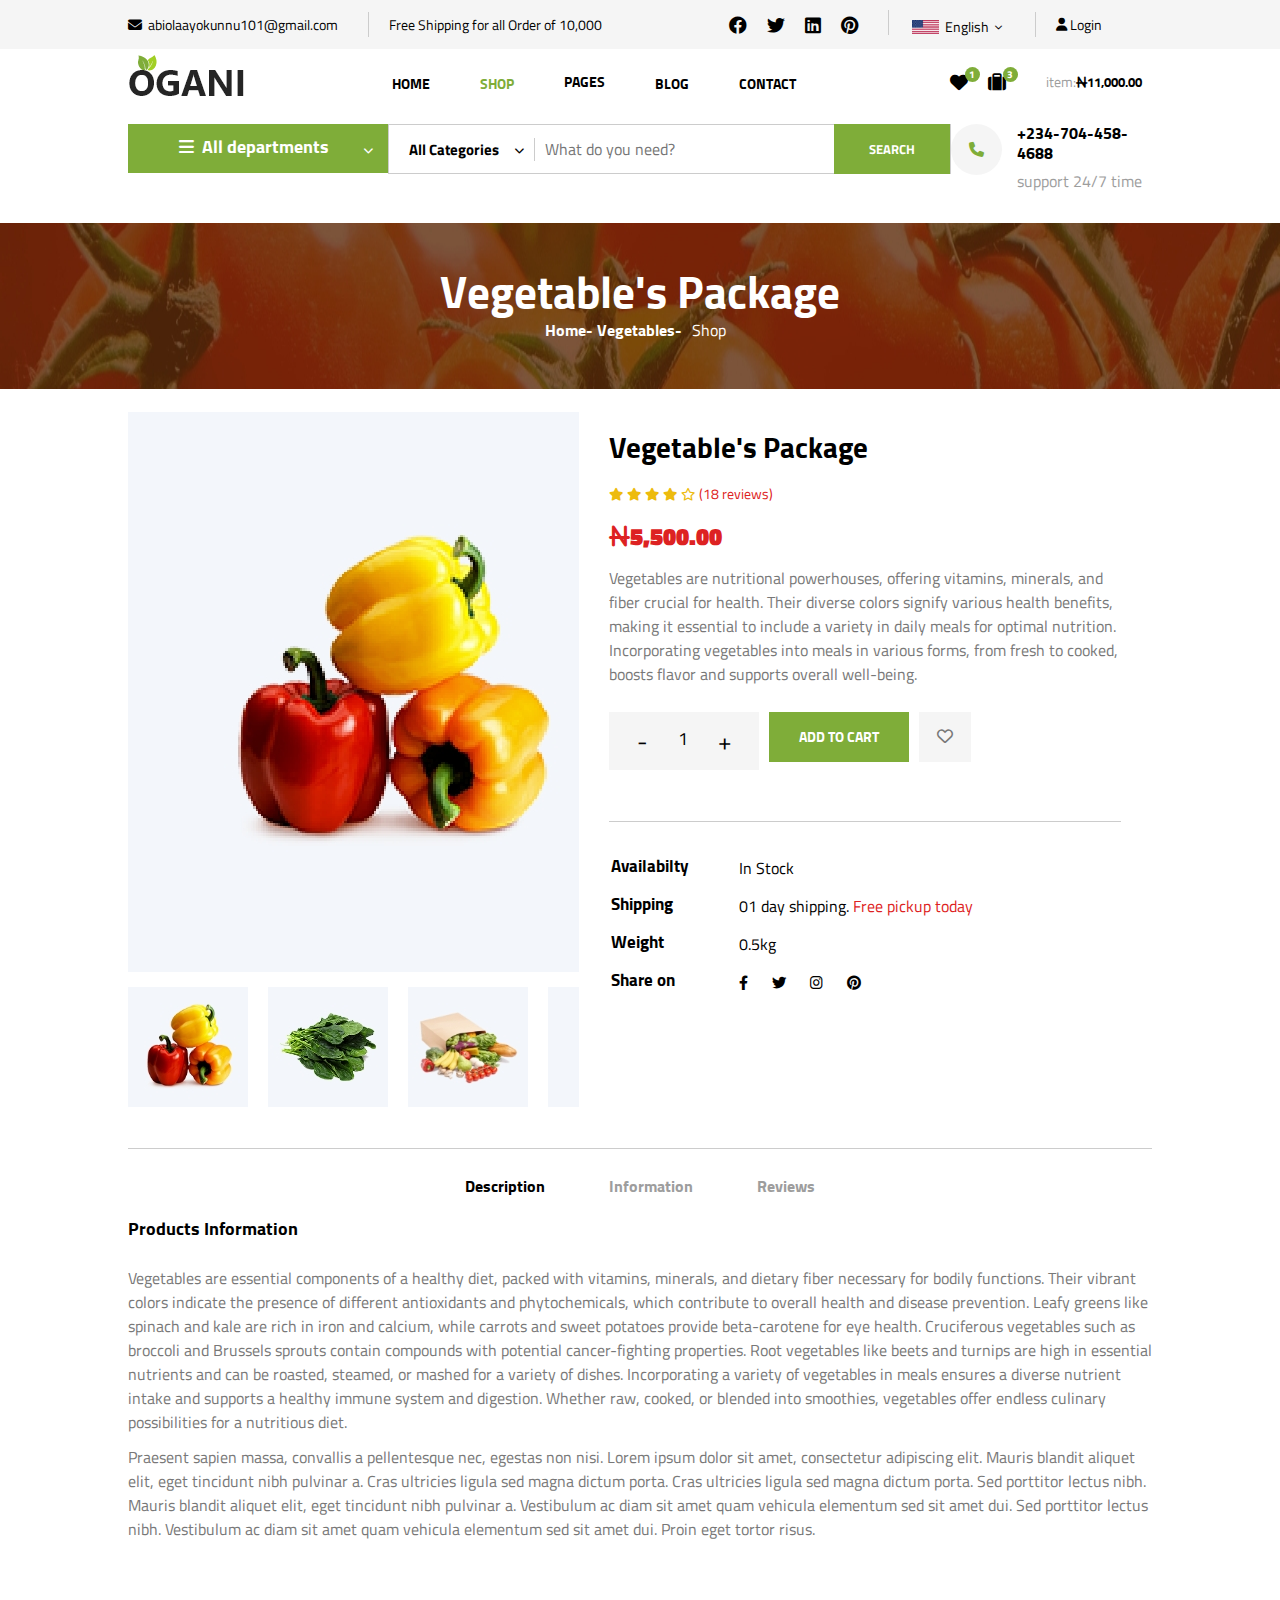
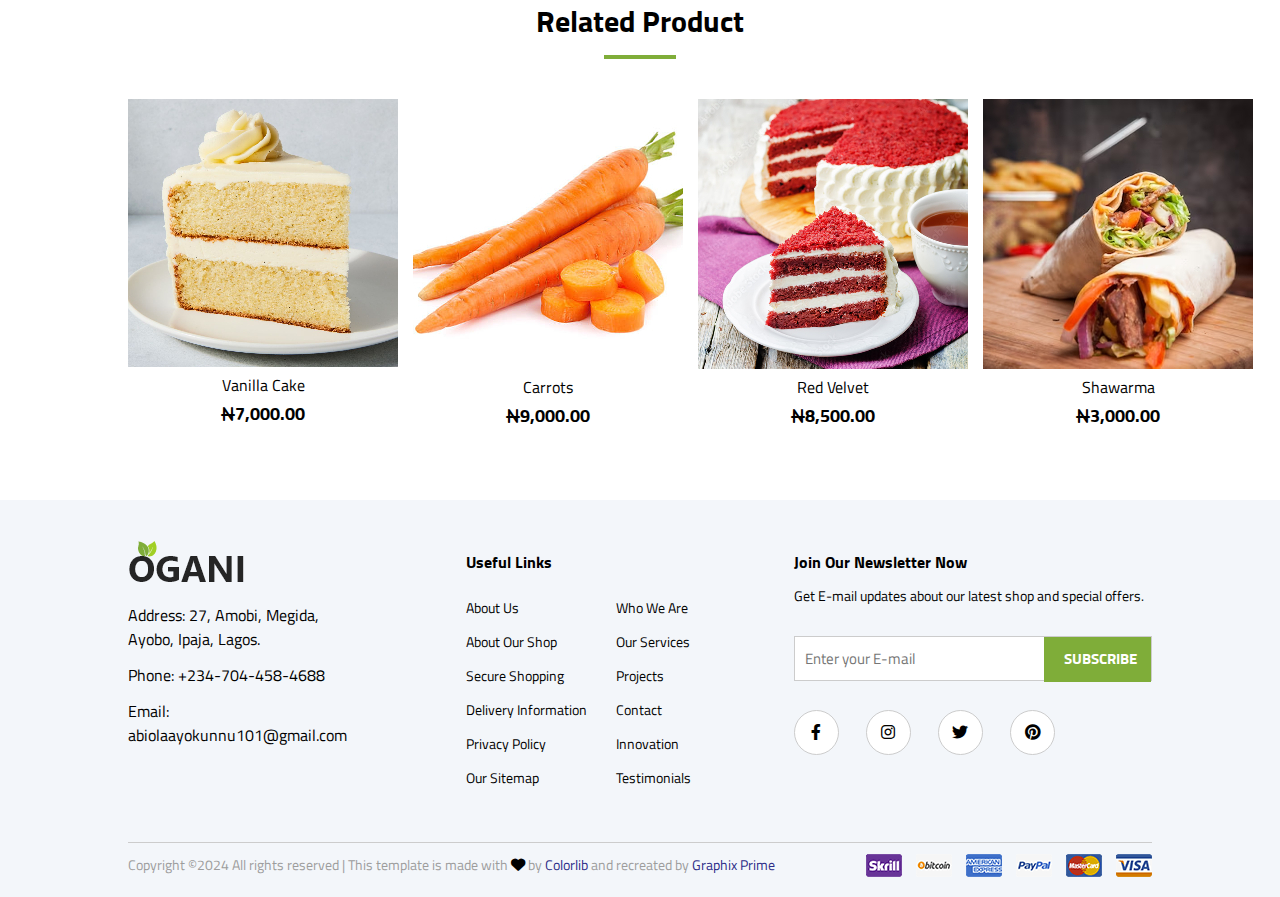
<file: shopdetails.html>
<!DOCTYPE html>
<html lang="en">
	<head>
		<link rel="shortcut icon" href="imgs/SC.png" />
        <meta name="description" content="Personal Portfolio">
        <meta name="keywords" content="ayo,html, css, javascript, js, website, graphics, developer, web, IT, engr, engineering, creative">
		<meta charset="utf-8">
		<meta http-equiv="X-UA-Compatible" content="IE=edge">
		<meta name="viewport" content="width=device-width, initial-scale=1.0">
		<link rel="stylesheet" href="./style/footer.css" type="text/css">
		<title>Ogani | Template</title>
		<link rel="stylesheet" type="text/css" href="./style/style2.css"/>
		<link rel="stylesheet" type="text/css" href="./style/shopd.css"/>
		<link rel="stylesheet" type="text/css" href="./style/font/css/all.css"/>
		<link rel="preconnect" href="https://fonts.googleapis.com">
		<link rel="preconnect" href="https://fonts.gstatic.com" crossorigin>
		<link href="https://fonts.googleapis.com/css2?family=Sunflower:wght@700&family=Titillium+Web&display=swap" rel="stylesheet">
	</head>
	<body>
		<div class="header1">
			<div class="top-head">
				<div class="top-head-in left">
					<p><i class="fa fa-envelope"></i>&nbsp; abiolaayokunnu101@gmail.com</p>
					<p class="side-bor"> Free Shipping for all Order of 10,000</p>
				</div>
				<div class="top-head-in right">
					<p class="top-icons">
						<i class="fa-brands fa-facebook"></i>
						<i class="fa-brands fa-twitter"></i>
						<i class="fa-brands fa-linkedin"></i>
						<i class="fa-brands fa-pinterest"></i>
					</p>
					<div class="side-bor down">
						<div><p><img src="./img/language.png"/></p><p>English &nbsp; <i class="fa fa-chevron-down"></i></p></div>
						<ul class="drop-content">
							<li>Spanish</li>
							<li>English</li>
						</ul>
					</div>
					<p class="side-bor login"> <i class="fa fa-user"></i>&nbsp;Login</p>
				</div>
			</div>
			<div class="top-nav">
				<div class="logo">
					<a href=""><img src="./img/logo.png"/></a>
				</div>
				<ul class="top-links">
					<li><a href="index.html" title="Home">HOME</a></li>
					<li><a class="l-active" href="shop.html" title="Shop">SHOP</a></li>
					<li class="drop-link">PAGES
						<ul class="nav-drop">
							<li><a href="" title="Shop Details">Shop Details</a></li>
							<li><a href="shopcart.html" title="Shopping cart">Shopping cart</a></li>
							<li><a href="checkout.html" title="Check Out">Check Out</a></li>
							<li><a href="blogdetails.html" title="Blog Details">Blog Details</a></li>
						</ul>
					</li>
					<li><a href="blog.html" title="Blog">BLOG</a></li>
					<li><a href="contact.html" title="Contact">CONTACT</a></li>
				</ul>
				<div class="right-nav">
					<p><i class="fa fa-heart"></i><span class="bor">1</span></p>
					<p><i class="fa-solid fa-suitcase"></i><span class="bor">3</span></p>
					<p class="top-price">item:<span><i class="fa-solid fa-naira-sign"></i>11,000.00</span></p>
				</div>
				<button id="open-menu"><i class="fa fa-bars"></i></button>
			</div>
		</div>
		<div class="first">
			<div class="categ">
				<button class="button-1"><i class="fa fa-bars"></i>&nbsp; All departments &nbsp; <i class="fa fa-chevron-down"></i></button>
				<ul class="categs">
					<li><a href="#">Fresh Meat</a></li>
					<li><a href="#">Vegetables</a></li>
					<li><a href="#">Fresh Onion</a></li>
					<li><a href="#">Fruit & Nut Gifts</a></li>
					<li><a href="#">Fresh Berries</a></li>
					<li><a href="#">Papaya & Crisps</a></li>
					<li><a href="#">Ocean Foods</a></li>
					<li><a href="#">Butter & Eggs</a></li>
					<li><a href="#">Fastfood</a></li>
					<li><a href="#">Oatmeal</a></li>
					<li><a href="#">Fresh Bananas</a></li>
				</ul>
			</div>
			<div class="all-cat">
				<p class="all-cat-head">All Categories &nbsp; <i class="fa fa-chevron-down"></i></p>
				<input type="text" id="search" placeholder="What do you need?"/>
				<button class="button-2">SEARCH</button>
			</div>
			<div class="f-con">
				<p><i class="fa-solid fa-phone"></i></p>
				<div class="f-con-details">
					<p>+234-704-458-4688</p>
					<p id="f-con-det2">support 24/7 time</p>
				</div>
			</div>
		</div>
		<section class="hero-banner">
			<img src="./img/breadcrumb.jpg"/>
			<h1>Vegetable's Package</h1>
			<p class="hero-next"><a href="index.html">Home-</a>&nbsp;<a href="index.html">Vegetables-</a><span>Shop</span></p>
		</section>
		<section class="part1">
			<div class="left-part">
				<div class="mySlides"><img id="pdtImg" src="./img/product/details/product-details-2.jpg"></div>
				<div class="mySlides"><img id="pdtImg" src="./img/product/details/product-details-3.jpg"></div>
				<div class="mySlides"><img id="pdtImg" src="./img/product/details/product-details-5.jpg"></div>
				<div class="mySlides"><img id="pdtImg" src="./img/product/details/product-details-4.jpg"></div>
				<div class="mySlides"><img id="pdtImg" src="./img/product/details/product-details-2.jpg"></div>
				<div class="mySlides"><img id="pdtImg" src="./img/product/details/product-details-3.jpg"></div>
				<div class="mySlides"><img id="pdtImg" src="./img/product/details/product-details-5.jpg"></div>
				<div class="mySlides"><img id="pdtImg" src="./img/product/details/product-details-4.jpg"></div>
				<div class="shop-img-con">
					<img onclick="currentSlide(1)" src="./img/product/details/thumb-1.jpg">
					<img onclick="currentSlide(2)" src="./img/product/details/thumb-2.jpg">
					<img onclick="currentSlide(3)" src="./img/product/details/thumb-3.jpg">
					<img onclick="currentSlide(4)" src="./img/product/details/thumb-4.jpg">
					<img onclick="currentSlide(5)" src="./img/product/details/thumb-1.jpg">
					<img onclick="currentSlide(6)" src="./img/product/details/thumb-2.jpg">
					<img onclick="currentSlide(7)" src="./img/product/details/thumb-3.jpg">
					<img onclick="currentSlide(8)" src="./img/product/details/thumb-4.jpg">
				</div>
			</div>
			<div class="right-part">
				<h2>Vegetable's Package</h2>
				<p class="pt-rate">
					<i class="fa-solid fa-star"></i>
					<i class="fa-solid fa-star"></i>
					<i class="fa-solid fa-star"></i>
					<i class="fa-solid fa-star"></i>
					<i class="fa-regular fa-star"></i>
					<span class="pt-red">(18 reviews)</span>
				</p>
				<p class="pt-price"><i class="fa-solid fa-naira-sign" style="color:#dd2222;"></i>5,500.00</p>
				<p class="pt-desc">Vegetables are nutritional powerhouses, offering vitamins, minerals, and fiber crucial for health. Their diverse colors signify various health benefits, making it essential to include a variety in daily meals for optimal nutrition. Incorporating vegetables into meals in various forms, from fresh to cooked, boosts flavor and supports overall well-being.</p>
				<div class="pt-controls">
					<form>
						<div class="value-button" id="decrease" onclick="decreaseValue()" value="Decrease Value">-</div>
						<input type="number" id="number" value="1" />
						<div class="value-button" id="increase" onclick="increaseValue()" value="Increase Value">+</div>
					</form>
					<button>ADD TO CART</button>
					<span class="pt-like"><i class="fa-regular fa-heart"></i></span>
				</div>
				<table>
					<tr>
						<td class="pt-t-bold">Availabilty</td>
						<td>In Stock</td>
					</tr>
					<tr>
						<td class="pt-t-bold">Shipping</td>
						<td>01 day shipping. <span>Free pickup today</span></td>
					</tr>
					<tr>
						<td class="pt-t-bold">Weight</td>
						<td>0.5kg</td>
					</tr>
					<tr>
						<td class="pt-t-bold">Share on</td>
						<td>
							<a href="#"><i class="fa-brands fa-facebook-f"></i></a>
							<a href="#"><i class="fa-brands fa-twitter"></i></a>
							<a href="#"><i class="fa-brands fa-instagram"></i></a>
							<a href="#"><i class="fa-brands fa-pinterest"></i></a>
						</td>
					</tr>
				</table>
			</div>
		</section>
		<section class="part-2">
			<input type="radio" name="descc" id="desc1" checked>
			<input type="radio" name="descc" id="desc2">
			<input type="radio" name="descc" id="desc3">
			<div class="part-2-head">
				<label class="label-active" id="desc1-top" for="desc1">Description</label>
				<label id="desc2-top" for="desc2">Information</label>
				<label id="desc3-top" for="desc3">Reviews</label>
			</div>
			<div class="part-2-details">
				<p>Products Information</p>
				<div class="desc-details" id="desc-1-details">
					<p>Vegetables are essential components of a healthy diet, packed with vitamins, minerals, and dietary fiber necessary for bodily functions. Their vibrant colors indicate the presence of different antioxidants and phytochemicals, which contribute to overall health and disease prevention. Leafy greens like spinach and kale are rich in iron and calcium, while carrots and sweet potatoes provide beta-carotene for eye health. Cruciferous vegetables such as broccoli and Brussels sprouts contain compounds with potential cancer-fighting properties. Root vegetables like beets and turnips are high in essential nutrients and can be roasted, steamed, or mashed for a variety of dishes. Incorporating a variety of vegetables in meals ensures a diverse nutrient intake and supports a healthy immune system and digestion. Whether raw, cooked, or blended into smoothies, vegetables offer endless culinary possibilities for a nutritious diet.</p>
					<p>Praesent sapien massa, convallis a pellentesque nec, egestas non nisi. Lorem ipsum dolor sit amet, consectetur adipiscing elit. Mauris blandit aliquet elit, eget tincidunt nibh pulvinar a. Cras ultricies ligula sed magna dictum porta. Cras ultricies ligula sed magna dictum porta. Sed porttitor lectus nibh. Mauris blandit aliquet elit, eget tincidunt nibh pulvinar a. Vestibulum ac diam sit amet quam vehicula elementum sed sit amet dui. Sed porttitor lectus nibh. Vestibulum ac diam sit amet quam vehicula elementum sed sit amet dui. Proin eget tortor risus.</p>
				</div>
				<div class="desc-details" id="desc-2-details">
					<p>Vegetables are essential components of a healthy diet, packed with vitamins, minerals, and dietary fiber necessary for bodily functions. Their vibrant colors indicate the presence of different antioxidants and phytochemicals, which contribute to overall health and disease prevention. Leafy greens like spinach and kale are rich in iron and calcium, while carrots and sweet potatoes provide beta-carotene for eye health. Cruciferous vegetables such as broccoli and Brussels sprouts contain compounds with potential cancer-fighting properties. Root vegetables like beets and turnips are high in essential nutrients and can be roasted, steamed, or mashed for a variety of dishes. Incorporating a variety of vegetables in meals ensures a diverse nutrient intake and supports a healthy immune system and digestion. Whether raw, cooked, or blended into smoothies, vegetables offer endless culinary possibilities for a nutritious diet.</p>
					<p>Praesent sapien massa, convallis a pellentesque nec, egestas non nisi. Lorem ipsum dolor sit amet, consectetur adipiscing elit. Mauris blandit aliquet elit, eget tincidunt nibh pulvinar a.</p>
				</div>
				<div class="desc-details" id="desc-3-details">
					<p>Vegetables are essential components of a healthy diet, packed with vitamins, minerals, and dietary fiber necessary for bodily functions. Their vibrant colors indicate the presence of different antioxidants and phytochemicals, which contribute to overall health and disease prevention. Leafy greens like spinach and kale are rich in iron and calcium, while carrots and sweet potatoes provide beta-carotene for eye health. Cruciferous vegetables such as broccoli and Brussels sprouts contain compounds with potential cancer-fighting properties. Root vegetables like beets and turnips are high in essential nutrients and can be roasted, steamed, or mashed for a variety of dishes. Incorporating a variety of vegetables in meals ensures a diverse nutrient intake and supports a healthy immune system and digestion. Whether raw, cooked, or blended into smoothies, vegetables offer endless culinary possibilities for a nutritious diet.</p>
				</div>
			</div>
		</section>

		<section class="part-3">
			<p class="m-section-head">Related Product</p>
			<p class="m-section-bottom-border"></p>
			<div class="featured-prod">
				<div id="feature-1" class="f-products">
					<img src="./img/featured/feature-1.jpg" alt=""/>
					<p>Vanilla Cake</p>
					<p class="feature-price"><i class="fa-solid fa-naira-sign"></i>7,000.00</p>
					<div class="feat-btns">
						<i class="fa-solid fa-heart"></i>
						<i class="fa-solid fa-retweet"></i>
						<i class="fa-solid fa-cart-shopping"></i>
					</div>
				</div>
				<div id="feature-2" class="f-products">
					<img src="./img/featured/feature-2.jpg" alt=""/>
					<p>Carrots</p>
					<p class="feature-price"><i class="fa-solid fa-naira-sign"></i>9,000.00</p>
					<div class="feat-btns">
						<i class="fa-solid fa-heart"></i>
						<i class="fa-solid fa-retweet"></i>
						<i class="fa-solid fa-cart-shopping"></i>
					</div>
				</div>
				<div id="feature-3" class="f-products">
					<img src="./img/featured/feature-3.jpg" alt=""/>
					<p>Red Velvet</p>
					<p class="feature-price"><i class="fa-solid fa-naira-sign"></i>8,500.00</p>
					<div class="feat-btns">
						<i class="fa-solid fa-heart"></i>
						<i class="fa-solid fa-retweet"></i>
						<i class="fa-solid fa-cart-shopping"></i>
					</div>
				</div>
				<div id="feature-4" class="f-products">
					<img src="./img/featured/feature-4.jpg" alt=""/>
					<p>Shawarma</p>
					<p class="feature-price"><i class="fa-solid fa-naira-sign"></i>3,000.00</p>
					<div class="feat-btns">
						<i class="fa-solid fa-heart"></i>
						<i class="fa-solid fa-retweet"></i>
						<i class="fa-solid fa-cart-shopping"></i>
					</div>
				</div>
			</div>
		</section>
		<!-- FOOTER -->
		<footer>
			<div class="footer">
				<div class="footer-in flex">
					<div class="footer-in-2">
						<div><img src="./img/logo.png" alt="Logo"></div>
						<p>Address: 27, Amobi, Megida, Ayobo, Ipaja, Lagos.</p>
						<p>Phone: +234-704-458-4688</p>
						<p>Email: abiolaayokunnu101@gmail.com</p>
					</div>
					<div class="footer-in-2">
						<p class="foot-head">Useful Links</p>
						<div>
							<ul>
								<li><a href="#">About Us</a></li>
								<li><a href="#">About Our Shop</a></li>
								<li><a href="#">Secure Shopping</a></li>
								<li><a href="#">Delivery Information</a></li>
								<li><a href="#">Privacy Policy</a></li>
								<li><a href="#">Our Sitemap</a></li>
							</ul>
							<ul>
								<li><a href="#">Who We Are</a></li>
								<li><a href="#">Our Services</a></li>
								<li><a href="#">Projects</a></li>
								<li><a href="#">Contact</a></li>
								<li><a href="#">Innovation</a></li>
								<li><a href="#">Testimonials</a></li>
							</ul>
						</div>
					</div>
				</div>
				<div class="footer-in no-flex">
					<p class="foot-head">Join Our Newsletter Now</p>
					<p>Get E-mail updates about our latest shop and special offers.</p>
					<div class="mail-sub">
						<input type="email" name="Email" id="email" placeholder="Enter your E-mail" autocomplete="email"/>
						<button id="subEmail">SUBSCRIBE</button>
					</div>
					<div class="socialBtns">
						<a href="#"><i class="fa-brands fa-facebook-f"></i></a>
						<a href="#"><i class="fa-brands fa-instagram"></i></a>
						<a href="#"><i class="fa-brands fa-twitter"></i></a>
						<a href="#"><i class="fa-brands fa-pinterest"></i></a>
					</div>
				</div>
			</div>
			<div class="copyright">
				<p>Copyright ©2024 All rights reserved | This template is made with <i class="fa fa-heart"></i> by <a target="_blank" href="https://colorlib.com/">Colorlib</a> and recreated by <a target="_blank" href="http://ayokunnuabiola.liveblog365.com/?i=1">Graphix Prime</a></p>
				<img src="./img/payment-item.png" alt="Payment">
			</div>
		</footer>
		<!-- END FOOTER -->
		<script src="./javascript/data1.js"></script>
		<script src="./javascript/shopd.js"></script>
	</body>
</html>
</file>
<file: docs/style/footer.css>
footer{
    width: 100%;
    padding: 0 10%;
    background: #f3f6fa;
}

footer .footer{
    display: flex;
    justify-content: space-between;
    padding: 4% 0;
    border-bottom: var(--border);
}

footer .footer .footer-in .foot-head{
    font-family: 'Sunflower', sans-serif;
    font-weight: 900;
    font-size: 1rem;
}

footer .footer .footer-in p{
    margin: 12px 0;
}

footer .footer .flex{
    display: flex;
    justify-content: space-between;
    width: 55%;
}

footer .footer .flex .footer-in-2{
    width: 40%;
}

footer .footer .flex .footer-in-2 div{
    display: flex;
    width: 100%;
    justify-content: space-between;
}

footer .footer .flex .footer-in-2 div ul li{
    margin: 12px 0;
    font-size: 0.9rem;
}

footer .footer .no-flex{
    width: 35%;
}

footer .footer .no-flex p{
    font-size: 0.9rem;
}

footer .footer .no-flex .mail-sub{
    width: 100%;
    height: 45px;
    border: var(--border);
    background: #fff;
    display: flex;
    justify-content: space-between;
    margin: 8% 0;
}

footer .footer .no-flex .mail-sub input{
    width: 70%;
    background: none;
    border: none;
    outline-style: none;
    font-size: 0.95rem;
    padding: 10px;
}

footer .footer .no-flex .mail-sub button{
    background: var(--main-color);
    font-size: 0.95rem;
    border: none;
    height: 45px;
    width: 30%;
    padding: 10px 20px;
    color: #fff;
    font-family: 'Sunflower', sans-serif;
    font-weight: bold;
    cursor: pointer;
}

footer .footer .no-flex .socialBtns{
    display: flex;
}

footer .footer .no-flex .socialBtns a i{
	border: var(--border);
	font-size: 1rem;
	margin-right:1.7rem;
	border-radius: 50px;
	height: 45px;
	width: 45px;
	background: #fff;
	color:  #000000;
	display: flex;
	justify-content: center;
	align-items: center;
	cursor: pointer;
    transition: color 0.15s ease-in-out, background-color 0.15s ease-in-out, border-color 0.15s ease-in-out, box-shadow 0.15s ease-in-out;
}

footer .footer .no-flex .socialBtns a i:hover{
    background: var(--main-color);
    color: #fff;
}

footer .copyright{
    display: flex;
    justify-content: space-between;
    padding: 1% 0 2% 0;
}

footer .copyright p{
    color: var(--text-color);
    font-size: 0.9rem;
}

footer .copyright p a{
    color: rgb(44, 44, 136);
}

@media only screen and (max-width:991px) {
    footer{
        padding: 0 6%;
    }
    
    footer .footer{
        display: block;
        padding: 10% 0;
    }
    
    footer .footer .flex{
        width: 100%;
    }
    
    footer .footer .no-flex{
        width: 100%;
    }
    
    footer .footer .no-flex .mail-sub{
        margin: 4% 0;
    }
    
    footer .footer .no-flex .mail-sub input{
        width: 80%;
    }
    
    footer .footer .no-flex .mail-sub button{
        width: 20%;
        padding: 15px 20px;
    }
    
    footer .copyright{
        display: block;
        text-align: center;
        padding: 2% 0 2% 0;
    }
    
    footer .copyright p{
        margin: 0 0 2% 0;
    }
}

@media only screen and (max-width:420px) {
    footer{
        padding: 0 2.5%;
    }
    
    footer .footer{
        display: block;
        padding: 13% 0;
    }
    
    footer .footer .flex{
        width: 100%;
        display: block;
    }

    footer .footer .flex .footer-in-2{
        width: 100%;
        margin: 10% 0;
    }

    footer .footer .flex .footer-in-2 div{
        justify-content: start;
        gap: 0 50px;
    }
    
    footer .footer .no-flex .mail-sub{
        margin: 4% 0;
    }
    
    footer .footer .no-flex .mail-sub input{
        width: 75%;
    }
    
    footer .footer .no-flex .mail-sub button{
        width: 25%;
        padding: 15px;
        font-size: 0.85rem;
    }

    footer .footer .no-flex .socialBtns a i{
        border: var(--border);
        font-size: 0.85rem;
    }
    
    footer .copyright p{
        margin: 0 0 5% 0;
    }
}
</file>
<file: docs/style/style1.css>
:root{
--main-color: #7fad39;
--text-color: #9d9d9d;
--border:1px solid  #ccc;
--ext-bg:#f5f5f5;
}

html{
	scroll-behavior:smooth;
}

*{
	text-decoration:none;
	list-style:none;
	color:black;
	font-family: 'Titillium Web', sans-serif;
	padding:0;
	margin:0;
	box-sizing:border-box;
}

body{
	background:white;
}

.header-in{
	background:rgba(0, 0, 0, 0.5);
	left:0;
	top:0;
	position:fixed;
	width:100%;
	height:100%;
	z-index:999;
	display:none;
}

.header1{
	width:100%;
	margin:0;
}

.top-head{
	background:#f5f5f5;
	display:flex;
	width:100%;
	padding:0 10%;
	justify-content:space-between;
}

.top-head-in{
	display:flex;
}

.top-head-in p{
	margin: 12px 30px 12px 0;
	font-size:14px;
	align-items:center;
	display:flex;
}

.top-head-in div div{
	align-items:center;
	display:flex;
	font-size:14px;
	margin: 6px 10px 6px 0;
}

.top-head-in div p{
	margin:0;
	padding:0 3px;
}

.top-icons i{
	margin-left:20px;
	font-size:18px;
}

.side-bor{
	padding:0 20px;
	border-left:var(--border);
	height:25px;
}

.side-bor.login{
	cursor: pointer;
}

.side-bor.down{
	margin-top:10px;
	padding:0 -20px;
	cursor:pointer;
}

.side-bor p i{
	font-size:8px;
}

.side-bor i{
	font-size:13px;
	font-weight:bold;
}

.drop-content{
	background:black;
	width:100px;
	margin:-5px 3px;
	display:none;
	animation:fade 0.3s linear;
	z-index:99;
}

.drop-content li{
	font-size:13px;
}

.side-bor ul li{
	color:white;
	padding:6px 10px;
	cursor:pointer;
}

@keyframes fade{
	from{
		opacity:0;
	}
	to{
		opacity:1;
	}
}

.side-bor.down:hover .drop-content{
	display:block;
}

.top-nav{
	display:flex;
	width:100%;
	padding:0.5% 10%;
	justify-content:space-between;
	align-items:center;
}

#open-menu{
	display:none;
}

.top-nav .top-links{
	display:flex;
	align-items:center;
}

.top-links li a, .drop-link{
	margin:0 25px;
	font-size:14px;
	font-weight:bold;
	font-family: 'Sunflower', sans-serif;
}

a.l-active{
	color:var(--main-color);
}

.top-links li a:hover, .drop-link:hover, .nav-drop li a:hover{
	color:var(--main-color);
}

.drop-link{
	cursor:pointer;
}

.drop-link:hover .nav-drop{
	display:block;
}

.nav-drop{
	position:absolute;
	display:none;
	background:black;
	width:180px;
	margin:0;
	animation:fade 0.3s linear;
	z-index:99;
}

.nav-drop li{
	padding:7px 10px;
}

.nav-drop li a{
	color:white;
	font-weight:100;
	margin:0;
	font-size:15px;
	font-family: 'Titillium Web', sans-serif;
}

.top-nav .right-nav{
	display:flex;
}

.top-nav .right-nav p{
	padding: 0 10px;
	position:relative;
	z-index: -1;
}

.right-nav p i{
	font-size:18px;
	cursor:pointer;
}

.right-nav p span.bor{
	position:absolute;
	font-size:10px;
	background:var(--main-color);
	color:white;
	font-weight:bold;
	border-radius:50%;
	padding: 0 4px;
	top:-4px;
	left: 25px;
	width: 15px;
	height: 15px;
}

.right-nav p.top-price{
	color:var(--text-color);
	padding-left:30px;
	font-size:14px;
}

.right-nav p.top-price span {
	font-size:13px;
	font-weight:bold;
	color:black;
	font-family: 'Sunflower', sans-serif;
}

.right-nav p.top-price span i{
	font-size:13px;
	font-weight:bold;
	color:black;
}

.first{
	display:flex;
	width:100%;
	padding:0.5% 10%;
	justify-content:space-between;
	align-items:top;
}

.categ{
	position:relative;
}

.button-1{
	background:var(--main-color);
	padding:13px 40px;
	justify-content:space-between;
	font-weight:bold;
	font-size:18px;
	color:white;
	border:none;
	position:relative;
	cursor:pointer;
	width:260px;
	font-family: 'Sunflower', sans-serif;
}

.button-1 i{
	color:white;
	font-size:17px;
}

.button-1 i.fa-chevron-down{
	font-size:10px;
	position:absolute;
	top:21px;
	right:15px;
}

.categs{
	position:absolute;
	border:var(--border);
	width:260px;
	transition: all .3s ease-in-out;
  	transform-origin: left top;
  	transform: scaleY(1);
	background:white;
	z-index:99;
	padding:10px 0;
}

.categopen {
  	transform: scaleY(0);
}

.categs li{
	padding:7px 40px;
}

.all-cat{
	display:flex;
	border:var(--border);
	align-items:center;
	height:50px;
	width: 55%;
	justify-content: space-between;
}

.all-cat-head{
	padding:0 20px;
	font-size:15px;
	font-weight:bold;
	position:relative;
	width:165px;
	border-right:var(--border)
}

.all-cat-head i{
	position:absolute;
	top:7px;
	right:10px;
	font-size:10px;
}

#search{
	width:350px;
	font-size:16px;
	padding:10px;
	color:var(--text-color);
	border:none;
	outline-style:none;
}

.button-2{
	font-size:13px;
	font-weight:bold;
	background:var(--main-color);
	border:none;
	padding: 15px 35px;
	color:white;
	cursor:pointer;
}

.f-con{
	display:flex;
}

.f-con p{
	margin:0;
}

.f-con p i{
	padding:18px;
	background:#f5f5f5;
	color:var(--main-color);
	border-radius:50%;
	font-size:15px;
}

.f-con-details{
	padding: 0 0 0 15px;
}

.f-con-details p:nth-child(1){
	font-family: 'Sunflower', sans-serif;
	font-weight:bold;
}

.f-con-details p#f-con-det2{
	color:var(--text-color);
	margin-top:5px;
	font-size:16px;
}

.fru-frs-1{
	width:100%;
	padding: 0 9% 0 30%;
	margin:1% 0;
	position:relative;
}

.fru-frs-1 img{
	margin:10px 0;
}

.fru-frs-1-text{
	position:absolute;
	top:100px;
	left:35%;
}

.fru-frs-1-text .q{
	color:var(--main-color);
	font-size:13px;
	font-family: 'Sunflower', sans-serif;
	font-weight:bold;
}

.fru-frs-1-text h2{
	margin:0;
	font-size:45px;
	font-weight:bold;
	font-family: 'Sunflower', sans-serif;
}

.fru-frs-1-text h2{
	margin:0;
	font-size:47px;
	font-weight:bold;
	font-family: 'Sunflower', sans-serif;
	padding-top:-10px;
}	

.fru-frs-1-text .qqqq{
	color:var(--text-color);
	margin: 5px 0;
}

.fru-frs-1-text button{
	background:var(--main-color);
	border:none;
	font-weight:bold;
	color:white;
	padding:11px 35px;
	font-size:14px;
	margin:25px 0;
	cursor:pointer;
}

.m-section-head{
	font-size:30px;
	font-weight:bold;
	font-family: 'Sunflower', sans-serif;
}

.m-section-bottom-border{
	width:7%;
	border-top:4px var(--main-color) solid;
	margin:12px 46.5%;
}

@media only screen and (max-width:991px) {
	.top-head-in{
		display:none;
	}

	.top-nav{
		display:block;
		padding:2.5% 6%;
	}

	#open-menu{
		display:block;
		position:absolute;
		top:20px;
		right:50px;
		padding:7px 8px;
		border:1px solid black;
		background:white;
		cursor:pointer;
		height:35px;
	}

	#open-menu i{
		font-size:22px;
	}
	
	.top-nav .top-links{
		display:none;
	}

	.top-nav .right-nav{
		width:100%;
		justify-content:center;
		margin:20px 0;
	}
	
	.first{
		display:block;
		width:100%;
		padding:0 6%;
		margin-top:-15px;
		gap:1rem;
	}

	.button-1{
		width:100%;
	}

	.categs{
		width:100%;
		position:absolute;
		transition: all .3s ease-in-out;
	}

	.all-cat{
		margin-top:480px;
		width:100%;
		justify-content:space-between;
		border-right:none;
		transition: all .3s ease-in-out;
	}

	.all-cat-top{
		margin-top:25px;
	}

	.all-cat-head{
		display:none;
	}

	.f-con{
		margin-top:25px;
	}
}

@media only screen and (max-width:420px) {
	.top-nav{
		padding: 2.5% 5%;
	}

	#open-menu{
		right:20px;
	}

	.top-nav .right-nav{
		width:100%;
		justify-content:center;
		margin:20px 0;
	}
	
	.first{
		padding:0 5%;
	}
}
</file>
<file: docs/style/feature.css>
.featured{
	width:100%;
	padding:0 9%;
	text-align:center;
	margin: 5% 0;
}

.featured-content label {
	font-size:18px;
	margin:0 1.7%;
	cursor:pointer;
}

.featured-prod{
	display:grid;
	grid-template-columns:auto auto auto auto;
	gap:20px 15px;
	margin-top:4%;
}
	
.f-products {
	position:relative;
}

.f-products:hover .feat-btns{
	display:block;
}

.f-products p.feature-price {
	font-weight:bold;
	font-family: 'Sunflower', sans-serif;
	font-size:18px;
	margin: 7px 0;
}

.f-products p.feature-price i {
	font-weight:bold;
	font-size:16px;
}

.feat-btns{
	position:absolute;
	bottom:90px;
	left:24%;
	display:none;
	animation:fade 0.3s linear;
}

.feat-btns i{
	border:var(--border);
	font-size: 1rem;
	margin:0 6px;
	border-radius: 50px;
	height: 40px;
	width: 40px;
	background: white;
	padding:11.5px;
	color:  #000000;
	justify-content: center;
	align-items: center;
	cursor: pointer;
    transition: color 0.2s ease-in-out, background-color 0.2s ease-in-out, border 0.2s ease-in-out;
}

.feat-btns i:hover{
	background:var(--main-color);
	color: white;
	animation:spin 0.2s linear;
}

@keyframes spin{
	100%{	
		transform: rotate(360deg);
	}
}

/* hide the radio buttons */
#f-toggle-1, #f-toggle-2, #f-toggle-3, #f-toggle-4, #f-toggle-5 {
	display:none;
}

/* active state of the buttons */
#f-toggle-1:checked ~ .featured-content #all-feature {
	border-bottom:2px var(--main-color) solid;
}
#f-toggle-2:checked ~ .featured-content #orange-feature {
	border-bottom:2px var(--main-color) solid;
}
#f-toggle-3:checked ~ .featured-content #fmeat-feature {
	border-bottom:2px var(--main-color) solid;
}
#f-toggle-4:checked ~ .featured-content #vege-feature {
	border-bottom:2px var(--main-color) solid;
}
#f-toggle-5:checked ~ .featured-content #ffood-feature {
	border-bottom:2px var(--main-color) solid;
}

/* display for the grid */
/* all to show */
#f-toggle-1:checked ~ .featured-content .featured-prod .f-products{
	display:block;
	animation:fade 0.3s linear;
}

/* f-toggle-2(orange) */
#f-toggle-2:checked ~ .featured-content .featured-prod #feature-1, 
#f-toggle-2:checked ~ .featured-content .featured-prod #feature-4, 
#f-toggle-2:checked ~ .featured-content .featured-prod #feature-6 {
	animation:fade 0.3s linear;
	display:block;
}
#f-toggle-2:checked ~ .featured-content .featured-prod #feature-2, 
#f-toggle-2:checked ~ .featured-content .featured-prod #feature-3, 
#f-toggle-2:checked ~ .featured-content .featured-prod #feature-5, 
#f-toggle-2:checked ~ .featured-content .featured-prod #feature-7, 
#f-toggle-2:checked ~ .featured-content .featured-prod #feature-8 {
	display:none;
}

/* f-toggle-3(f-meat) */
#f-toggle-3:checked ~ .featured-content .featured-prod #feature-1, 
#f-toggle-3:checked ~ .featured-content .featured-prod #feature-3, 
#f-toggle-3:checked ~ .featured-content .featured-prod #feature-5, 
#f-toggle-3:checked ~ .featured-content .featured-prod #feature-7 {
	display:block;
	animation:fade 0.3s linear;
}
#f-toggle-3:checked ~ .featured-content .featured-prod #feature-2, 
#f-toggle-3:checked ~ .featured-content .featured-prod #feature-4, 
#f-toggle-3:checked ~ .featured-content .featured-prod #feature-6, 
#f-toggle-3:checked ~ .featured-content .featured-prod #feature-8 {
	display:none;
}

/* f-toggle-4(vege) */
#f-toggle-4:checked ~ .featured-content .featured-prod #feature-2, 
#f-toggle-4:checked ~ .featured-content .featured-prod #feature-3, 
#f-toggle-4:checked ~ .featured-content .featured-prod #feature-5, 
#f-toggle-4:checked ~ .featured-content .featured-prod #feature-7, 
#f-toggle-4:checked ~ .featured-content .featured-prod #feature-8 {
	display:block;
	animation:fade 0.3s linear;
}
#f-toggle-4:checked ~ .featured-content .featured-prod #feature-1, 
#f-toggle-4:checked ~ .featured-content .featured-prod #feature-4, 
#f-toggle-4:checked ~ .featured-content .featured-prod #feature-6 {
	display:none;
}

/* f-toggle-5(f-food) */
#f-toggle-5:checked ~ .featured-content .featured-prod #feature-2, 
#f-toggle-5:checked ~ .featured-content .featured-prod #feature-4, 
#f-toggle-5:checked ~ .featured-content .featured-prod #feature-6, 
#f-toggle-5:checked ~ .featured-content .featured-prod #feature-8  {
	display:block;
	animation:fade 0.3s linear;
}

#f-toggle-5:checked ~ .featured-content .featured-prod #feature-1, 
#f-toggle-5:checked ~ .featured-content .featured-prod #feature-3, 
#f-toggle-5:checked ~ .featured-content .featured-prod #feature-5, 
#f-toggle-5:checked ~ .featured-content .featured-prod #feature-7 {
	display:none;
}

.f-prod-2{
	display:grid;
	grid-template-columns:auto auto;
	gap:30px;
	margin:5% 0;
}
</file>
<file: docs/style/cat.css>
.fru-frs-2{
	width:100%;
	padding:0 10%;
	margin:3% 0;
	position:relative;
	overflow:hidden;
}

.fru-frs-2-content-in{
	overflow: hidden;
}

#fru-frs-scroll{
	display:flex;
	width:100%;
	gap:1.3rem;
	transform: translateX(0);
	transition: 0.8s;
}

#fru-frs-scroll.fru-frs-scrolled{
	transform: translateX(-17%);
}

.fru-col-2{
	position:relative;
	align-content:center;
}

.fru-col-2 h5{
	position:absolute;
	bottom:20px;
	left:60px;
	background:white;
	padding:10px 25px;
}

.fru-col-2 h5 a{
	text-transform:uppercase;
	font-size:18px;
	font-weight:bold;
}

.catbtn{
	position:absolute;
	padding:25px 10px;
	top:100px;
	background:none;
	border:var(--border);
	border-radius:1px;
	cursor:pointer;
}

#catprev{
	left:90px;
}

#catnext{
	right:90px;
}
</file>
<file: docs/style/pyml.css>
.pyml{
    width: 100%;
    padding: 0 10%;
    text-align: center;
}

.pyml .py-in{
    display: flex;
    gap: 1.2rem;
}

.pyml .py-in div{
    text-align: left;
    margin: 4% 0;
}

.pyml .py-in div img{
    border-radius: 5px;
}

.pyml .py-in div #post-topic{
    font-family: 'Sunflower', sans-serif;
    font-weight: 900;
    font-size: 1.18rem;
    margin: 2% 0;
    width: 100%;
}

.pyml .py-in div #post-date, .pyml .py-in div #post-desc{
    color: var(--text-color);
    font-size: 0.95rem;
    margin: 2% 0;
}

.pyml .py-in div #post-date i{
    font-size: 0.95rem;
    color: var(--text-color);
}
</file>
<file: style/footer.css>
footer{
    width: 100%;
    padding: 0 10%;
    background: #f3f6fa;
}

footer .footer{
    display: flex;
    justify-content: space-between;
    padding: 4% 0;
    border-bottom: var(--border);
}

footer .footer .footer-in .foot-head{
    font-family: 'Sunflower', sans-serif;
    font-weight: 900;
    font-size: 1rem;
}

footer .footer .footer-in p{
    margin: 12px 0;
}

footer .footer .flex{
    display: flex;
    justify-content: space-between;
    width: 55%;
}

footer .footer .flex .footer-in-2{
    width: 40%;
}

footer .footer .flex .footer-in-2 div{
    display: flex;
    width: 100%;
    justify-content: space-between;
}

footer .footer .flex .footer-in-2 div ul li{
    margin: 12px 0;
    font-size: 0.9rem;
}

footer .footer .no-flex{
    width: 35%;
}

footer .footer .no-flex p{
    font-size: 0.9rem;
}

footer .footer .no-flex .mail-sub{
    width: 100%;
    height: 45px;
    border: var(--border);
    background: #fff;
    display: flex;
    justify-content: space-between;
    margin: 8% 0;
}

footer .footer .no-flex .mail-sub input{
    width: 70%;
    background: none;
    border: none;
    outline-style: none;
    font-size: 0.95rem;
    padding: 10px;
}

footer .footer .no-flex .mail-sub button{
    background: var(--main-color);
    font-size: 0.95rem;
    border: none;
    height: 45px;
    width: 30%;
    padding: 10px 20px;
    color: #fff;
    font-family: 'Sunflower', sans-serif;
    font-weight: bold;
    cursor: pointer;
}

footer .footer .no-flex .socialBtns{
    display: flex;
}

footer .footer .no-flex .socialBtns a i{
	border: var(--border);
	font-size: 1rem;
	margin-right:1.7rem;
	border-radius: 50px;
	height: 45px;
	width: 45px;
	background: #fff;
	color:  #000000;
	display: flex;
	justify-content: center;
	align-items: center;
	cursor: pointer;
    transition: color 0.15s ease-in-out, background-color 0.15s ease-in-out, border-color 0.15s ease-in-out, box-shadow 0.15s ease-in-out;
}

footer .footer .no-flex .socialBtns a i:hover{
    background: var(--main-color);
    color: #fff;
}

footer .copyright{
    display: flex;
    justify-content: space-between;
    padding: 1% 0 2% 0;
}

footer .copyright p{
    color: var(--text-color);
    font-size: 0.9rem;
}

footer .copyright p a{
    color: rgb(44, 44, 136);
}

@media only screen and (max-width:991px) {
    footer{
        padding: 0 6%;
    }
    
    footer .footer{
        display: block;
        padding: 10% 0;
    }
    
    footer .footer .flex{
        width: 100%;
    }
    
    footer .footer .no-flex{
        width: 100%;
    }
    
    footer .footer .no-flex .mail-sub{
        margin: 4% 0;
    }
    
    footer .footer .no-flex .mail-sub input{
        width: 80%;
    }
    
    footer .footer .no-flex .mail-sub button{
        width: 20%;
        padding: 15px 20px;
    }
    
    footer .copyright{
        display: block;
        text-align: center;
        padding: 2% 0 2% 0;
    }
    
    footer .copyright p{
        margin: 0 0 2% 0;
    }
}

@media only screen and (max-width:420px) {
    footer{
        padding: 0 2.5%;
    }
    
    footer .footer{
        display: block;
        padding: 13% 0;
    }
    
    footer .footer .flex{
        width: 100%;
        display: block;
    }

    footer .footer .flex .footer-in-2{
        width: 100%;
        margin: 10% 0;
    }

    footer .footer .flex .footer-in-2 div{
        justify-content: start;
        gap: 0 50px;
    }
    
    footer .footer .no-flex .mail-sub{
        margin: 4% 0;
    }
    
    footer .footer .no-flex .mail-sub input{
        width: 75%;
    }
    
    footer .footer .no-flex .mail-sub button{
        width: 25%;
        padding: 15px;
        font-size: 0.85rem;
    }

    footer .footer .no-flex .socialBtns a i{
        border: var(--border);
        font-size: 0.85rem;
    }
    
    footer .copyright p{
        margin: 0 0 5% 0;
    }
}
</file>
<file: style/style2.css>
:root{
--main-color: #7fad39;
--text-color: #9d9d9d;
--border:1px solid  #ccc;
--ext-bg:#f5f5f5;
}

html{
	scroll-behavior: smooth;
}

*{
	text-decoration:none;
	list-style:none;
	color:black;
	font-family: 'Titillium Web', sans-serif;
	padding:0;
	margin:0;
	box-sizing:border-box;
}

body{
	background:white;
}

.header1{
	width:100%;
	margin:0;
}

.top-head{
	background:#f5f5f5;
	display:flex;
	width:100%;
	padding:0 10%;
	justify-content:space-between;
}

.top-head-in{
	display:flex;
}

.top-head-in p{
	margin: 12px 30px 12px 0;
	font-size:14px;
	align-items:center;
	display:flex;
}

.top-head-in div div{
	align-items:center;
	display:flex;
	font-size:14px;
	margin: 6px 10px 6px 0;
}

.top-head-in div p{
	margin:0;
	padding:0 3px;
}

.top-icons i{
	margin-left:20px;
	font-size:18px;
}

.side-bor{
	padding:0 20px;
	border-left:var(--border);
	height:25px;
}

.side-bor.login{
	cursor: pointer;
}

.side-bor.down{
	margin-top:10px;
	padding:0 -20px;
	cursor:pointer;
}

.side-bor p i{
	font-size:8px;
}

.side-bor i{
	font-size:13px;
	font-weight:bold;
}

.drop-content{
	background:black;
	width:100px;
	margin:-5px 3px;
	display:none;
	animation:fade 0.3s linear;
	z-index:99;
}

.drop-content li{
	font-size:13px;
}

.side-bor ul li{
	color:white;
	padding:6px 10px;
	cursor:pointer;
}

@keyframes fade{
	from{
		opacity:0;
	}
	to{
		opacity:1;
	}
}

.side-bor.down:hover .drop-content{
	display:block;
}

.top-nav{
	display:flex;
	width:100%;
	padding:0.5% 10%;
	justify-content:space-between;
	align-items:center;
}

#open-menu{
	display:none;
}

.top-nav .top-links{
	display:flex;
	align-items:center;
}

.top-links li a, .drop-link{
	margin:0 25px;
	font-size:14px;
	font-weight:bold;
	font-family: 'Sunflower', sans-serif;
}

a.l-active{
	color:var(--main-color);
}

.top-links li a:hover, .drop-link:hover, .nav-drop li a:hover{
	color:var(--main-color);
}

.drop-link{
	cursor:pointer;
}

.drop-link:hover .nav-drop{
	display:block;
}

.nav-drop{
	position:absolute;
	display:none;
	background:black;
	width:180px;
	margin:0;
	animation:fade 0.3s linear;
	z-index:99;
}

.nav-drop li{
	padding:8px 10px;
}

.nav-drop li a{
	color:white;
	font-weight:100;
	margin:0;
	font-size:15px;
	font-family: 'Titillium Web', sans-serif;
}

.top-nav .right-nav{
	display:flex;
}

.top-nav .right-nav p{
	padding: 0 10px;
	position:relative;
	z-index: -1;
}

.right-nav p i{
	font-size:18px;
	cursor:pointer;
}

.right-nav p span.bor{
	position:absolute;
	font-size:10px;
	background:var(--main-color);
	color:white;
	font-weight:bold;
	border-radius:50%;
	padding: 0 4px;
	top:-4px;
	left: 25px;
	width: 15px;
	height: 15px;
}

.right-nav p.top-price{
	color:var(--text-color);
	padding-left:30px;
	font-size:14px;
}

.right-nav p.top-price span {
	font-size:13px;
	font-weight:bold;
	color:black;
	font-family: 'Sunflower', sans-serif;
}

.right-nav p.top-price span i{
	font-size:13px;
	font-weight:bold;
	color:black;
}

.first{
	display:flex;
	width:100%;
	padding:0.5% 10%;
	justify-content:space-between;
	align-items:top;
}

.categ{
	position:relative;
}

.button-1{
	background:var(--main-color);
	padding:13px 40px;
	justify-content:space-between;
	font-weight:bold;
	font-size:18px;
	color:white;
	border:none;
	position:relative;
	cursor:pointer;
	width:260px;
	font-family: 'Sunflower', sans-serif;
}

.button-1 i{
	color:white;
	font-size:17px;
}

.button-1 i.fa-chevron-down{
	font-size:10px;
	position:absolute;
	top:21px;
	right:15px;
}

.categs{
	position:absolute;
	border:var(--border);
	width:260px;
	transition: all .3s ease-in-out;
  	transform-origin: left top;
  	transform: scaleY(0);
	background:white;
	z-index:99;
	padding:10px 0;
}

.categopen {
  	transform: scaleY(1);
}

.categs li{
	padding:7px 40px;
}

.all-cat{
	display:flex;
	border:var(--border);
	align-items:center;
	height:50px;
	width: 55%;
	justify-content: space-between;
}

.all-cat-head{
	padding:0 20px;
	font-size:15px;
	font-weight:bold;
	position:relative;
	width:165px;
	border-right:var(--border)
}

.all-cat-head i{
	position:absolute;
	top:7px;
	right:10px;
	font-size:10px;
}

#search{
	width:350px;
	font-size:16px;
	padding:10px;
	color:var(--text-color);
	border:none;
	outline-style:none;
}

.button-2{
	font-size:13px;
	font-weight:bold;
	background:var(--main-color);
	border:none;
	padding: 15px 35px;
	color:white;
	cursor:pointer;
}

.f-con{
	display:flex;
}

.f-con p{
	margin:0;
}

.f-con p i{
	padding:18px;
	background:#f5f5f5;
	color:var(--main-color);
	border-radius:50%;
	font-size:15px;
}

.f-con-details{
	padding: 0 0 0 15px;
}

.f-con-details p:nth-child(1){
	font-family: 'Sunflower', sans-serif;
	font-weight:bold;
}

.f-con-details p#f-con-det2{
	color:var(--text-color);
	margin-top:5px;
	font-size:16px;
}

.hero-banner{
	margin:1.8% 0;
	position:relative;
	overflow:hidden;
	width:100%;
}

.hero-banner img{
	margin-left:0;
	scale:1.5;
	height:160px;
	width:100%;
}

.hero-banner h1, .hero-banner p{
	position:absolute;
	top:0;
	width:100%;
	text-align:center;
}

.hero-banner h1{
	font-family: 'Sunflower', sans-serif;
	font-weight:bold;
	font-size:45px;
	top:45px;
	color:white;
}

.hero-banner p{
	top:95px;
}

.hero-banner p a{
	font-family: 'Sunflower', sans-serif;
	font-weight:bold;
	color:white;
}

.hero-banner p span{
	color:white;
	padding:0 10px;
}

.m-section-head{
	font-size:30px;
	font-weight:bold;
	font-family: 'Sunflower', sans-serif;
}

.m-section-bottom-border{
	width:7%;
	border-top:4px var(--main-color) solid;
	margin:12px 46.5%;
}

@media only screen and (max-width:991px) {
	.top-head-in{
		display:none;
	}

	.top-nav{
		display:block;
		padding:2% 6%;
	}

	#open-menu{
		display:block;
		position:absolute;
		top:20px;
		right:50px;
		padding:7px 8px;
		border:1px solid black;
		background:white;
		cursor:pointer;
		height:35px;
	}

	#open-menu i{
		font-size:22px;
	}
	
	.top-nav .top-links{
		display:none;
	}

	.top-nav .right-nav{
		width:100%;
		justify-content:center;
		margin:20px 0;
	}
	
	.first{
		display:block;
		width:100%;
		padding:0 6%;
		margin-top:-15px;
		gap:1rem;
	}

	.button-1{
		width:100%;
	}

	.categs{
		width:100%;
		position:absolute;
		transition: all .3s ease-in-out;
	}

	.all-cat{
		margin-top:25px;
		width:100%;
		justify-content:space-between;
		border-right:none;
	}

	.all-cat-head{
		display:none;
	}

	.f-con{
		margin-top:25px;
	}

	.hero-banner{
		margin:5% 0;
	}

	.hero-banner img{
		scale:2.5;
	}
}

@media only screen and (max-width:420px) {
	.top-nav{
		padding: 2.5% 5%;
	}

	#open-menu{
		right:20px;
	}

	.top-nav .right-nav{
		width:100%;
		justify-content:center;
		margin:20px 0;
	}
	
	.first{
		padding:0 5%;
	}
}
</file>
<file: style/blog.css>
.part1{
    width: 100%;
    padding: 0 10%;
    display: flex;
    margin: 2% 0;
    gap: 100px;
}

.part1 .right-part{
    width: 25%;
    margin: 10% 0;
}

.part1 .right-part .search{
    width: 100%;
    height: 3rem;
    border: var(--border);
    border-radius: 20px;
}

.part1 .right-part .search input[type=text]{
    width: 90%;
    height: 2.5rem;
    border: none;
    outline-style: none;
    padding: 10px;
    border-radius: 20px;
    font-size: 1rem;
    color: var(--text-color);
    margin: 2px 0 0 2px;
}

.part1 .right-part .search i{
    color: var(--text-color);
    cursor: pointer;
}

.part1 .right-part .categ-02{
    margin: 50px 0;
}

.part1 .right-part .b-head{
	font-family: 'Sunflower', sans-serif;
    font-weight: bold;
    font-size: 23px;
}

.part1 .right-part .categ-02 ul li{
    margin: 15px 0;
    font-size: 1rem;
}

.part1 .right-part .categ-02 ul li a{
    color: var(--text-color);
}

.part1 .right-part .recents{
    margin: 50px 0;
}

.part1 .right-part .recents div a{
    display: flex;
    width: 100%;
    align-items: center;
    margin: 20px 0;
    gap: 20px;
}

.part1 .right-part .recents div a img{
    border-radius: 5px;
}

.part1 .right-part .recents div a div p:nth-child(1){
    font-family: 'Sunflower', sans-serif;
    font-weight: bold;
    font-size: 1rem;
}

.part1 .right-part .recents div a div p:nth-child(2){
    color: var(--text-color);
    font-size: 0.75rem;
}

.part1 .right-part .s-by{
    margin: 50px 0;
    width: 100%;
}

.part1 .right-part .s-by div{
    margin: 20px 0;
}

.part1 .right-part .s-by div a{
    background: #f5f5f5;
    color: var(--text-color);
    padding: 5px 15px;
    font-size: 1rem;
    margin: 0 7px 0 0;
}

.part1 .left-part{
    width: 60%;
}

.part1 .left-part .r-gr{
    width: 100%;
}

.part1 .left-part .r-gr .r-grid{
    display: grid;
    grid-template-columns: auto auto;
    gap: 50px;
    margin: 3% 0;
    border-bottom: var(--border);
    height: fit-content;
    width: fit-content;
    padding: 5% 0;
}

.part1 .left-part .r-gr .r-grid div{
    width: 100%;
}

.part1 .left-part .r-gr .r-grid div img{
    border-radius: 5px;
}

.part1 .left-part .r-gr .r-grid div #post-topic{
    font-family: 'Sunflower', sans-serif;
    font-weight: 900;
    font-size: 1.18rem;
    margin: 2% 0;
    width: 100%;
}

.part1 .left-part .r-gr .r-grid div #post-date, .part1 .left-part .r-gr .r-grid div #post-desc{
    color: var(--text-color);
    font-size: 0.95rem;
    margin: 2% 0;
}

.part1 .left-part .r-gr .r-grid div #post-date i{
    font-size: 0.95rem;
    color: var(--text-color);
}

.part1 .left-part .r-gr .r-grid div button{
    border: var(--border);
    border-radius: 50px;
    padding: 10px 20px;
    background: transparent;
    cursor: pointer;
}

.part1 .left-part .r-gr .page-num{
    display: flex;
    gap: 20px;
}

.part1 .left-part .r-gr .page-num a{
    width: 34px;
    padding: 9px 12px;
    height: fit-content;
    background: none;
    border-radius: 1px;
    color: var(--text-color);
    border: var(--border);
    font-family: 'Sunflower' sans-serif;
    font-weight: 900;
    font-size: 0.7rem;
    transition: color 0.2s ease-in-out, background-color 0.2s ease-in-out, border 0.2s ease-in-out;
}

.part1 .left-part .r-gr .page-num a.arr{
    font-size: 1.35rem;
    height: 40px;
    padding: 0 5px;
    width: 34px;
    height: 36px;
}

.part1 .left-part .r-gr .page-num a:hover{
    background: var(--main-color);
    color: #fff;
}
</file>
<file: style/bg-details.css>
:root{
--main-color: #7fad39;
--text-color: #9d9d9d;
--border:1px solid  #ccc;
--ext-bg:#f5f5f5;
}

html{
	scroll-behavior:smooth;
}

*{
	text-decoration:none;
	list-style:none;
	color:black;
	font-family: 'Titillium Web', sans-serif;
	padding:0;
	margin:0;
	box-sizing:border-box;
}

body{
	background:white;
}

.header1{
	width:100%;
	margin:0;
}

.top-head{
	background:#f5f5f5;
	display:flex;
	width:100%;
	padding:0 10%;
	justify-content:space-between;
}

.top-head-in{
	display:flex;
}

.top-head-in p{
	margin: 12px 30px 12px 0;
	font-size:14px;
	align-items:center;
	display:flex;
}

.top-head-in div div{
	align-items:center;
	display:flex;
	font-size:14px;
	margin: 6px 10px 6px 0;
}

.top-head-in div p{
	margin:0;
	padding:0 3px;
}

.top-icons i{
	margin-left:20px;
	font-size:18px;
}

.side-bor{
	padding:0 20px;
	border-left:var(--border);
	height:25px;
}

.side-bor.login{
	cursor: pointer;
}

.side-bor.down{
	margin-top:10px;
	padding:0 -20px;
	cursor:pointer;
}

.side-bor p i{
	font-size:8px;
}

.side-bor i{
	font-size:13px;
	font-weight:bold;
}

.drop-content{
	background:black;
	width:100px;
	margin:-5px 3px;
	display:none;
	animation:fade 0.3s linear;
	z-index:99;
}

.drop-content li{
	font-size:13px;
}

.side-bor ul li{
	color:white;
	padding:6px 10px;
	cursor:pointer;
}

@keyframes fade{
	from{
		opacity:0;
	}
	to{
		opacity:1;
	}
}

.side-bor.down:hover .drop-content{
	display:block;
}

.top-nav{
	display:flex;
	width:100%;
	padding:0.5% 10%;
	justify-content:space-between;
	align-items:center;
}

#open-menu{
	display:none;
}

.top-nav .top-links{
	display:flex;
	align-items:center;
}

.top-links li a, .drop-link{
	margin:0 25px;
	font-size:14px;
	font-weight:bold;
	font-family: 'Sunflower', sans-serif;
}

a.l-active{
	color:var(--main-color);
}

.top-links li a:hover, .drop-link:hover, .nav-drop li a:hover{
	color:var(--main-color);
}

.drop-link{
	cursor:pointer;
}

.drop-link:hover .nav-drop{
	display:block;
}

.nav-drop{
	position:absolute;
	display:none;
	background:black;
	width:180px;
	margin:0;
	animation:fade 0.3s linear;
	z-index:99;
}

.nav-drop li{
	padding:8px 10px;
}

.nav-drop li a{
	color:white;
	font-weight:100;
	margin:0;
	font-size:15px;
	font-family: 'Titillium Web', sans-serif;
}

.top-nav .right-nav{
	display:flex;
}

.top-nav .right-nav p{
	padding: 0 10px;
	position:relative;
	z-index: -1;
}

.right-nav p i{
	font-size:18px;
	cursor:pointer;
}

.right-nav p span.bor{
	position:absolute;
	font-size:10px;
	background:var(--main-color);
	color:white;
	font-weight:bold;
	border-radius:50%;
	padding: 0 4px;
	top:-4px;
	left: 25px;
	width: 15px;
	height: 15px;
}

.right-nav p.top-price{
	color:var(--text-color);
	padding-left:30px;
	font-size:14px;
}

.right-nav p.top-price span {
	font-size:13px;
	font-weight: bold;
	color:black;
	font-family: 'Sunflower', sans-serif;
}

.right-nav p.top-price span i{
	font-size:13px;
	font-weight:bold;
	color:black;
}

.first{
	display:flex;
	width:100%;
	padding:0.5% 10%;
	justify-content:space-between;
	align-items:top;
}

.categ{
	position:relative;
}

.button-1{
	background:var(--main-color);
	padding:13px 40px;
	justify-content:space-between;
	font-weight:bold;
	font-size:18px;
	color:white;
	border:none;
	position:relative;
	cursor:pointer;
	width:260px;
	font-family: 'Sunflower', sans-serif;
}

.button-1 i{
	color:white;
	font-size:17px;
}

.button-1 i.fa-chevron-down{
	font-size:10px;
	position:absolute;
	top:21px;
	right:15px;
}

.categs{
	position:absolute;
	border:var(--border);
	width:260px;
	transition: all .3s ease-in-out;
  	transform-origin: left top;
  	transform: scaleY(0);
	background:white;
	z-index:99;
	padding:10px 0;
}

.categopen {
  	transform: scaleY(1);
}

.categs li{
	padding:7px 40px;
}

.all-cat{
	display:flex;
	border:var(--border);
	align-items:center;
	height:50px;
	width: 55%;
	justify-content: space-between;
}

.all-cat-head{
	padding:0 20px;
	font-size:15px;
	font-weight:bold;
	position:relative;
	width:165px;
	border-right:var(--border)
}

.all-cat-head i{
	position:absolute;
	top:7px;
	right:10px;
	font-size:10px;
}

#search{
	width:350px;
	font-size:16px;
	padding:10px;
	color:var(--text-color);
	border:none;
	outline-style:none;
}

.button-2{
	font-size:13px;
	font-weight:bold;
	background:var(--main-color);
	border:none;
	padding: 15px 35px;
	color:white;
	cursor:pointer;
}

.f-con{
	display:flex;
}

.f-con p{
	margin:0;
}

.f-con p i{
	padding:18px;
	background:#f5f5f5;
	color:var(--main-color);
	border-radius:50%;
	font-size:15px;
}

.f-con-details{
	padding: 0 0 0 15px;
}

.f-con-details p:nth-child(1){
	font-family: 'Sunflower', sans-serif;
	font-weight:bold;
}

.f-con-details p#f-con-det2{
	color:var(--text-color);
	margin-top:5px;
	font-size:16px;
}

.hero-banner{
	margin:1.8% 0;
	position:relative;
	overflow:hidden;
	width:100%;
}

.hero-banner img{
	margin-left:0;
	scale:1.4;
	height:340px;
	width:100%;
}

.hero-banner h1, .hero-banner p{
	position:absolute;
	top:0;
	width:100%;
	text-align:center;
}

.hero-banner h1{
	font-family: 'Sunflower', sans-serif;
	font-weight:bold;
	font-size:45px;
	top:130px;
	color:white;
}

.hero-banner p{
	top:190px;
	color:white;
}

.hero-banner p span{
	color:white;
	margin:0 20px;
	padding:0 20px;
	border-left:1px solid white;
	border-right:1px solid white;
}

.m-section-head{
	font-size:30px;
	font-weight:bold;
	font-family: 'Sunflower', sans-serif;
}

.m-section-bottom-border{
	width:7%;
	border-top:4px var(--main-color) solid;
	margin:12px 46.5%;
}

@media only screen and (max-width:991px) {
	.top-head-in{
		display:none;
	}

	.top-nav{
		display:block;
		padding:2.5% 6%;
	}

	#open-menu{
		display:block;
		position:absolute;
		top:20px;
		right:50px;
		padding:7px 8px;
		border:1px solid black;
		background:white;
		cursor:pointer;
		height:35px;
	}

	#open-menu i{
		font-size:22px;
	}
	
	.top-nav .top-links{
		display:none;
	}

	.top-nav .right-nav{
		width:100%;
		justify-content:center;
		margin:20px 0;
	}
	
	.first{
		display:block;
		width:100%;
		padding:0 6%;
		margin-top:-15px;
		gap:1rem;
	}

	.button-1{
		width:100%;
	}

	.categs{
		width:100%;
		position:absolute;
		transition: all .3s ease-in-out;
	}

	.all-cat{
		margin-top:25px;
		width:100%;
		justify-content:space-between;
		border-right:none;
	}

	.all-cat-head{
		display:none;
	}

	.f-con{
		margin-top:25px;
	}

	.hero-banner{
		margin:5% 0;
	}

	.hero-banner img{
		scale:2;
	}
	
	.hero-banner h1{
		top:80px;
		width:100%;
		padding:0 12.5%;
	}

	.hero-banner p{
		top:260px;
		color:white;
	}
}

@media only screen and (max-width:420px) {

	.top-nav{
		padding: 2.5% 5%;
	}

	#open-menu{
		right:20px;
	}

	.top-nav .right-nav{
		width:100%;
		justify-content:center;
		margin:20px 0;
	}
	
	.first{
		padding:0 5%;
	}
}
</file>
<file: style/bg-d2.css>
.part1{
    width: 100%;
    padding: 3% 8%;
    display: flex;
    justify-content: space-between;
    margin: 5% 0;
    border-bottom: var(--border);
}

.part1 .right-part{
    width: 28%;
    margin: 5% 0;
}

.part1 .right-part .search{
    width: 100%;
    height: 3rem;
    border: var(--border);
    border-radius: 20px;
}

.part1 .right-part .search input[type=text]{
    width: 90%;
    height: 2.5rem;
    border: none;
    outline-style: none;
    padding: 10px;
    border-radius: 20px;
    font-size: 1rem;
    color: var(--text-color);
    margin: 2px 0 0 2px;
}

.part1 .right-part .search i{
    color: var(--text-color);
    cursor: pointer;
}

.part1 .right-part .categ-02{
    margin: 50px 0;
}

.part1 .right-part .b-head{
	font-family: 'Sunflower', sans-serif;
    font-weight: bold;
    font-size: 23px;
}

.part1 .right-part .categ-02 ul li{
    margin: 15px 0;
    font-size: 1rem;
}

.part1 .right-part .categ-02 ul li a{
    color: var(--text-color);
}

.part1 .right-part .recents{
    margin: 50px 0;
}

.part1 .right-part .recents div a{
    display: flex;
    width: 100%;
    align-items: center;
    margin: 20px 0;
    gap: 20px;
}

.part1 .right-part .recents div a img{
    border-radius: 5px;
}

.part1 .right-part .recents div a div p:nth-child(1){
    font-family: 'Sunflower', sans-serif;
    font-weight: bold;
    font-size: 1rem;
}

.part1 .right-part .recents div a div p:nth-child(2){
    color: var(--text-color);
    font-size: 0.75rem;
}

.part1 .right-part .s-by{
    margin: 50px 0;
    width: 100%;
}

.part1 .right-part .s-by div{
    margin: 20px 0;
}

.part1 .right-part .s-by div a{
    background: #f5f5f5;
    color: var(--text-color);
    padding: 5px 15px;
    font-size: 1rem;
    margin: 0 7px 0 0;
}

.part1 .left-part{
    width: 60%;
}

.part1 .left-part .r-gr{
    width: fit-content;
}

.part1 .left-part .r-gr p{
    color: var(--text-color);
    font-size: 1.11rem;
    margin: 2.5% 0;
}

.part1 .left-part .r-gr .gr-topic{
    color: black;
    font-size: 1.8rem;
    font-family: 'Sunflower', sans-serif;
    font-weight: 900;
    line-height: 28px;
}

.part1 .left-part .r-gr .gr-details{
    display: flex;
    width: 100%;
    justify-content: space-between;
    align-items: center;
}

.part1 .left-part .r-gr .gr-details .gr-author{
    display: flex;
    align-items: center;
    margin: 3% 0;
}

.part1 .left-part .r-gr .gr-details .gr-author img{
    height: 100px;
    width: 100px;
    border-radius: 50%;
}

.part1 .left-part .r-gr .gr-details .gr-author div{
    margin: 0 10px;
}

.part1 .left-part .r-gr .gr-details div .author{
    color: black;
    font-family: 'Sunflower', sans-serif;
    font-weight: 900;
    font-size: 1.05rem;
    margin: 0;
}

.part1 .left-part .r-gr .gr-details div .author span{
    color: var(--text-color);
    font-weight: none;
    font-size:0.9rem;
}

.part1 .left-part .r-gr .gr-details  p{
    font-size: 0.9rem;
    margin: 0;
}

.part1 .left-part .r-gr .gr-details div p a i{
    color: var(--text-color);
    font-size: 1.5rem;
    padding: 4%;
}
</file>
<file: style/pyml.css>
.pyml{
    width: 100%;
    padding: 0 10%;
    text-align: center;
}

.pyml .py-in{
    display: flex;
    gap: 1.2rem;
}

.pyml .py-in div{
    text-align: left;
    margin: 4% 0;
}

.pyml .py-in div img{
    border-radius: 5px;
}

.pyml .py-in div #post-topic{
    font-family: 'Sunflower', sans-serif;
    font-weight: 900;
    font-size: 1.18rem;
    margin: 2% 0;
    width: 100%;
}

.pyml .py-in div #post-date, .pyml .py-in div #post-desc{
    color: var(--text-color);
    font-size: 0.95rem;
    margin: 2% 0;
}

.pyml .py-in div #post-date i{
    font-size: 0.95rem;
    color: var(--text-color);
}
</file>
<file: style/c-out.css>
.coupon{
    width: 100%;
    padding: 0 10%;
    margin: 6% 0;
}

.coupon div{
    width: 100%;
    background: #f5f5f5;
    color: var(--text-color);
    text-align: center;
    border-top: 1px solid var(--main-color);
    padding: 10px 0;
    font-size: 1rem;
}

.coupon div i{
    color: var(--main-color);
    font-size: 1rem;
}

.coupon div a{
    color: var(--text-color);
    font-size: 1rem;
    text-decoration: underline;
}

.bill-details{
    width: 100%;
    padding: 0 10%;
}

.bill-details .bill-head{
	font-weight:bold;
	font-family: 'Sunflower', sans-serif;
    font-size: 1.5rem;
}

.bill-details form{
    display: flex;
    justify-content: space-between;
    margin: 0;
    border-top: var(--border);
    padding: 20px 0;
    margin: 2% 0;
}

.bill-details form .right-det{
    width: 65%;
}

.bill-details form .right-det .name-con{
    display: flex;
    width: 100%;
    gap: 0 40px;
}

.bill-details form .right-det .name-con div{
    width: 100%;
}

.bill-details form .right-det div{
    margin: 2% 0;
}

.bill-details form .right-det div label{
    font-size: 1.05rem;
}

.bill-details form .right-det div label span{
    color: #e13a3a;
}

#name{
    width: 100%;
}

.bill-details form input[type=text], .bill-details form input[type=password]{
    width: 100%;
    border: 1px solid #efefef;
    outline-style: none;
    padding: 11px 13px;
    border-radius: 4px;
    color: var(--text-color);
    margin: 1.5% 0;
    font-size: 1rem;
}

.cont {
  display: block;
  position: relative;
  padding-left: 35px;
  margin-bottom: 12px;
  cursor: pointer;
  font-size: 0.9rem;
  -webkit-user-select: none;
  -moz-user-select: none;
  -ms-user-select: none;
  user-select: none;
}

.cont input {
  position: absolute;
  opacity: 0;
  cursor: pointer;
  height: 0;
  width: 0;
}

.checkmark {
  position: absolute;
  top: 0;
  left: 0;
  height: 21px;
  width: 21px;
  background-color: #f5f5f5;
  border-radius: 2px;
  border: var(--border);
}

.cont:hover input ~ .checkmark {
  background-color: #f8f8f8;
}

.cont input:checked ~ .checkmark {
  background-color: #7fad39;
}

.cont input:checked ~ .checkmark:after {
  display: block;
}

.cont .checkmark:after {
  left: 6.5px;
  top: 3px;
  width: 5px;
  height: 10px;
  border: solid white;
  border-width: 0 3px 3px 0;
  -webkit-transform: rotate(45deg);
  -ms-transform: rotate(45deg);
  transform: rotate(45deg);
  content: "";
  position: absolute;
  display: none;
}

.bill-details form .right-det p{
    color: var(--text-color);
}

.bill-details form .left-det{
    width: 32.5%;
    background: #f5f5f5;
    padding: 30px;
    height: fit-content;
}

.bill-details form .left-det table{
    padding: 15px 0;
    border-top: var(--border);
    margin: 15px 0;
}

.bill-details form .left-det table, tr, td{
    width: 100%;
    justify-content: space-between;
    text-align: left;
    padding: 15px 0 0 0;
}

.bill-details form .left-det table tr th{
    font-weight:bold;
	font-family: 'Sunflower', sans-serif;
    font-size: 1.05rem;
}

.bill-details form .left-det table tr td{
    color: var(--text-color);
    font-size: 1rem;
}

.bill-details form .left-det table tr td:nth-child(2){
    font-family: 'Sunflower', sans-serif;
    font-weight: bold;
}

.bill-details form .left-det div{
    display: flex;
    justify-content: space-between;
    padding: 20px 0;
    border-top: var(--border);
}

.bill-details form .left-det div .bld{
    font-family: 'Sunflower', sans-serif;
    font-weight: bold;
    font-size: 1.07rem;
}

.bill-details form .left-det div .bld.price{
    font-size: 1.1rem;
}

.bill-details form .left-det div .bld.price.op{
    color: #dd2222;
}

.bill-details form .left-det .erf{
    display: block;
}

.bill-details form .left-det .erf label{
    margin: 10px 0;
}

.bill-details form .left-det .erf p{
    width: 90%;
    color: var(--text-color);
}

.bill-details form input[type=submit]{
    width: 100%;
    background: var(--main-color);
    border: none;
    padding: 15px;
    font-family: 'Sunflower', sans-serif;
    font-weight: bold;
    color: white;
    cursor: pointer;
    font-size: 1.2rem;
}
</file>
<file: style/contact.css>
.part-1 {
    width: 100%;
    padding: 0 15%;
    display: grid;
    grid-template-columns: auto auto auto auto;
    margin: 5% 0;
}

.part-1 div{
    text-align: center;
}

.part-1 div i{
    color: var(--main-color);
    font-size: 2rem;
    padding: 1rem;
}

.part-1 div p.c-head{
	font-weight:bold;
	font-family: 'Sunflower', sans-serif;
	font-size:22px;
    color: black;
}

.part-1 div p{
    color: var(--text-color);
    font-size: 1rem;
}

.map{
    width: 100%;
    position: relative;
    margin: 1% 0;
}

.map iframe{
    width: 100%;
    height: 80vh;
}

.map .map-details{
    width: 100%;
    padding: 0 35%;
    text-align: center;
    position: absolute;
    top: 38%;
}

.map .map-details div{
    background: whitesmoke;
    padding: 8%;
    box-shadow: 0 4px 8px 0 rgba(0, 0, 0, 0.2), 0 6px 20px 0 rgba(0, 0, 0, 0.19);
    text-align: center;
}

.map .map-details div p:nth-child(1){
    font-weight:bold;
	font-family: 'Sunflower', sans-serif;
	font-size:22px;
    color: black;
}

.map .map-details div p{
    color: var(--text-color);
}

.map .map-details i{
    color: var(--main-color);
    font-size: 3rem;
    padding: 1rem;
}

.form{
    width: 100%;
    text-align: center;
    padding: 0 10%;
    margin: 10% 0;
}
.form p{
    font-weight:bold;
	font-family: 'Sunflower', sans-serif;
	font-size: 2rem;
    color: black;
    margin: 2% 0;
}

.form form{
    width: 100%;
}

.form form div{
    justify-content: space-between;
    width: 100%;
    display: flex;
    gap: 0 1.5rem;
}

.form form div input{
    width: 50%;
    padding: 0.8rem;
    font-size: 1rem;
    border: var(--border);
    color: var(--text-color);
    outline-style: none;
    border-radius: 3px;
}

.form form textarea{
    width: 100%;
    font-size: 1rem;
    border: var(--border);
    color: var(--text-color);
    outline-style: none;
    border-radius: 3px;
    height: 150px;
    padding: 0.8rem;
    margin: 1.5rem 0 0 0;
}

.form form input[type=submit]{
    padding:17px 43px;
	color:white;
	border:none;
	background:var(--main-color);
	font-family: 'Sunflower', sans-serif;
	font-weight:bold;
    font-size: 18px;
    cursor: pointer;
    height: 53px;
    border-radius: 1px;
    margin: 2% 0;
}

@media only screen and (max-width:991px) {
    .part-1 {
        padding: 0 10%;
        grid-template-columns: auto auto;
        margin: 6% 0;
    }

    .map iframe{
        height: 70vh;
    }

    .map .map-details{
        padding: 0 28%;
        top: 33%;
    }

    .form{
        padding: 0 6%;
    }
}

@media only screen and (max-width:420px) {
    .part-1 {
        grid-template-columns: auto;
        margin: 10% 0;
    }

    .part-1 div{
        margin: 10% 0;
    }
    
    .map{
        margin: 3% 0;
    }
    
    .map iframe{
        width: 100%;
        height: 40vh;
    }
    
    .map .map-details{
        width: 100%;
        padding: 0 20%;
        text-align: center;
        position: absolute;
        top: 30%;
    }
    
    .map .map-details div{
        background: whitesmoke;
        padding: 8%;
        box-shadow: 0 4px 8px 0 rgba(0, 0, 0, 0.2), 0 6px 20px 0 rgba(0, 0, 0, 0.19);
        text-align: center;
    }
    
    .map .map-details div p:nth-child(1){
        font-size:15px;
    }
    
    .map .map-details div p{
        font-size: 12px;
    }
    
    .map .map-details i{
        font-size: 1.5rem;
        padding: 0.8rem;
    }
    
    .form{
        width: 100%;
        text-align: center;
        padding: 0 2.5%;
        margin: 10% 0;
    }
    .form p{
        font-size: 1.2rem;
    }
    
    .form form div{
        display: block;
    }
    
    .form form div input{
        width: 100%;
        padding: 0.7rem;
        font-size: 0.9rem;
        border-radius: 1.5px;
        margin: 2% 0;
    }
    
    .form form textarea{
        font-size: 0.9rem;
        border-radius: 1.5px;
        height: 125px;
        padding: 0.7rem;
        margin: 2% 0;
    }
    
    .form form input[type=submit]{
        padding:10px 24px;
        font-size: 14px;
        height: 44px;
        border-radius: 3px;
    }
}
</file>
<file: style/shop.css>
/* part-1 */

.part-1{
    width: 100%;
    padding: 0 10%;
    display: flex;
    gap: 20px;
    margin: 3% 0;
}

.right-part-1{
    width: 20%;
    height: fit-content;
}

h2{
    font-family: 'Sunflower', sans-serif;
    font-weight: 900;
}

.right-part-1 .depm ul{
    margin: 20px 0;
}

.right-part-1 .depm ul li{
    margin: 15px 0;
}

.right-part-1 .price-bar{
    margin: 15% 0;
}

.left-part-1{
    width: 75%;
}

.left-part-1 .shop-head-bottom-border{
    width: 11.5%;
    border: 2px solid var(--main-color);
}

/* end part-1 */

/* part-2 */

.part-2{
    width: 100%;
    padding: 0 10%;
    display: flex;
    gap: 20px;
    margin: 3% 0;
}

.part-2 .left-part-2{
    width: 20%;
}

.part-2 .left-part-2 .colors{
    margin: 0 0 10% 0;
}

.part-2 .left-part-2 .colors div{
    display: grid;
    grid-template-columns: auto auto;
    margin: 2% 0;
    width: 100%;
}

.part-2 .left-part-2 .colors div p{
    cursor: pointer;
    margin: 0;
    width: 70px;
}

.part-2 .left-part-2 .colors div p i{
    font-size: 0.8rem;
    border-radius: 50%;
    background: #fff;
}

.part-2 .left-part-2 .colors div p:nth-child(2) i{
    color: #d62d2d;
    background: #d62d2d;
}

.part-2 .left-part-2 .colors div p:nth-child(3) i{
    color: blue;
    background: blue;
}

.part-2 .left-part-2 .colors div p:nth-child(4) i{
    color: grey;
    background: grey;
}

.part-2 .left-part-2 .colors div p:nth-child(5) i{
    color: #000000;
    background: #000000;
}

.part-2 .left-part-2 .colors div p:nth-child(6) i{
    color: #3cc032;
    background: #3cc032;
}

.part-2 .left-part-2 .colors div p span{
    font-size: 0.9rem;
    padding: 0 10px;
}

.part-2 .left-part-2 .p-size div{
    display: grid;
    grid-template-columns: auto auto;
}

.part-2 .left-part-2 .p-size div p{
    margin: 0;
    width: 100px;
    background: #f5f5f5;
    font-size: 0.75rem;
    text-align: center;
    margin: 2px;
    cursor: pointer;
    padding: 7px;
}

.part-2 .right-part-2{
    width: 75%;
}

.part-2 .right-part-2-head{
    width: 100%;
    display: flex;
    justify-content: space-between;
}

.part-2 .right-part-2-head .sort-by-flex{
    display: flex;
    gap: 10px;
}

.part-2 .right-part-2-head .sort-by-flex p{
    color: var(--text-color);
}

.part-2 .right-part-2-head .sort-by-flex > div{
    width: 90px;
    text-align: center;
    position: relative;
}

.part-2 .right-part-2-head .sort-by-flex > div #dftbtn{
    background: none;
    border: none;
    cursor: pointer;
    font-family: 'Sunflower', sans-serif;
    font-weight: 900;
    font-size: 1rem;
}

.part-2 .right-part-2-head .sort-by-flex > div #dftbtn i{
    font-size: 0.7rem;
    font-weight: lighter;
}

.part-2 .right-part-2-head .sort-by-flex > div #dftbtn-con{
    width: 100%;
    border: var(--border);
    border-radius: 1px;
    top: 30px;
	transition: all .3s ease-in-out;
    transform-origin: top;
    transform: scaleY(0);
    position: absolute;
    opacity: 0;
}

.part-2 .right-part-2-head .sort-by-flex > div #dftbtn-con.dftbtn-con-active{
    opacity: 1;
    transform: scaleY(1);
}

.part-2 .right-part-2-head .sort-by-flex > div > div .dftinbtn{
    background: none;
    border: none;
    cursor: pointer;
    font-size: 1rem;
    width: 100%;
}

.part-2 .right-part-2-head .sort-by-flex > div > div .dftinbtn:hover{
    background: #f5f5f5;
}

.part-2 .right-part-2-head .sort-by-flex > div > div .dftinbtn.dftbtn-active{
    font-family: 'Sunflower', sans-serif;
    font-weight: 900;
}

.part-2 .right-part-2-head .pd-no{
    font-family: 'Sunflower', sans-serif;
    font-weight: 900;
    font-size: 1.2rem;
}

.part-2 .right-part-2-head .pd-no span{
    font-weight: normal;
    color: var(--text-color);
    font-size: 1rem;
}

.part-2 .right-part-2-head #right-part-2-head-btns i{
    font-size: 1.5rem;
    color: var(--text-color);
    margin-left: 20px;
    cursor: pointer;
}

.part-2 .right-part-2-head #right-part-2-head-btns i:hover{
    color: var(--main-color);
}

.page-num{
    display: flex;
    gap: 20px;
    margin: 3% 0;
}

.page-num a{
    width: 34px;
    padding: 9px 12px;
    height: fit-content;
    background: none;
    border-radius: 1px;
    color: var(--text-color);
    border: var(--border);
    font-family: 'Sunflower' sans-serif;
    font-weight: 900;
    font-size: 0.7rem;
    transition: color 0.2s ease-in-out, background-color 0.2s ease-in-out, border 0.2s ease-in-out;
}

.page-num a.arr{
    font-size: 1.35rem;
    height: 40px;
    padding: 0 5px;
    width: 34px;
    height: 36px;
}

.page-num a:hover{
    background: var(--main-color);
    color: #fff;
}

/* end part-2 */
</file>
<file: style/product.css>
.product-prod{
	display:grid;
	grid-template-columns:auto auto auto;
	gap: 30px;
	margin-top:4%;
}
	
.p-products {
	position:relative;
    text-align: center;
}

.p-products:hover .peat-btns{
	display:block;
}

.p-products p.feature-price {
	font-weight:bold;
	font-family: 'Sunflower', sans-serif;
	font-size:18px;
	margin: 7px 0;
}

.p-products p.feature-price i {
	font-weight:bold;
	font-size:16px;
}

.peat-btns{
	position:absolute;
	bottom:90px;
	left:24%;
	display:none;
	animation:fade 0.3s linear;
}

.peat-btns i{
	border:var(--border);
	font-size: 1rem;
	margin:0 6px;
	border-radius: 50px;
	height: 40px;
	width: 40px;
	background: white;
	padding:11.5px;
	color:  #000000;
	justify-content: center;
	align-items: center;
	cursor: pointer;
    transition: color 0.2s ease-in-out, background-color 0.2s ease-in-out, border 0.2s ease-in-out;
}

.peat-btns i:hover{
	background:var(--main-color);
	color: white;
	animation:spin 0.2s linear;
}

@keyframes spin{
	100%{	
		transform: rotate(360deg);
	}
}
</file>
<file: style/imgsl.css>
.imgslide-con{
  margin: 5% 0;
  width: 100%;
  border-bottom: var(--border);
}

.imgslide-con .display-area{
  overflow: hidden;
}

.imgslide-con .display-area #scroll{
  display: flex;
  gap: 30px;
  width: 100%;
  scroll-margin-top: 2%;
  scroll-behavior: smooth;
  transform: translateX(0);
  transition: 2s;
}

.d-products {
	position:relative;
  text-align: center;
}

.d-products #discount{
  position: absolute;
  background: #dd2222;
  color: #fff;
  border-radius: 50%;
  top: 15px;
  left: 15px;
  padding: 15px 11px;
  font-size: 0.85rem;
}

.d-products:hover .feat-btns{
	display:block;
}

.d-products .sm-feat{
  color: var(--text-color);
  font-size: 0.85rem;
}

.d-products .feature-price {
	font-weight:bold;
	font-family: 'Sunflower', sans-serif;
	font-size:18px;
	margin: 7px 0;
}

.d-products .feature-price span{
  color: var(--text-color);
  font-weight: normal;
  font-size: 0.8rem;
  text-decoration: line-through;
  padding: 0 5px;
}

.d-products .feature-price i {
	font-weight:bold;
	font-size:16px;
}

.feat-btns{
	position:absolute;
	bottom:120px;
	left:20%;
	display:none;
	animation:fade 0.3s linear;
}

.feat-btns i{
	border:var(--border);
	font-size: 1rem;
	margin:0 6px;
	border-radius: 50px;
	height: 40px;
	width: 40px;
	background: white;
	padding:11.5px;
	color:  #000000;
	justify-content: center;
	align-items: center;
	cursor: pointer;
    transition: color 0.2s ease-in-out, background-color 0.2s ease-in-out, border 0.2s ease-in-out;
}

.feat-btns i:hover{
	background:var(--main-color);
	color: white;
	animation:spin 0.2s linear;
}

@keyframes spin{
	100%{	
		transform: rotate(360deg);
	}
}

.imgslide-con .disp-a-btns{
  text-align: center;
  margin: 3% 0 5% 0;
}

.imgslide-con .disp-a-btns label{
  margin: 0 10px;
}

.imgslide-con .disp-a-btns label i{
  color: #ccc;
  cursor: pointer;
  border-radius: 50%;
}

.imgslide-con .disp-a-btns label i:hover{
  background: #e7e7e7;
}

#hgg, #hgh, #hgi{
  display: none;
}

/* toggle actions for slider */
#hgg:checked ~ .imgslide-con > div > div{
  transform: translateX(0);
}

#hgg:checked ~ .imgslide-con > div.disp-a-btns > label > i.toggle-1{
  background: #ccc;
}

#hgh:checked ~ .imgslide-con > div > div{
  transform: translateX(-50%);
}

#hgh:checked ~ .imgslide-con > div.disp-a-btns > label > i.toggle-2{
  background: #ccc;
}

#hgi:checked ~ .imgslide-con > div > div{
  transform: translateX(-95%);
}

#hgi:checked ~ .imgslide-con > div.disp-a-btns > label > i.toggle-3{
  background: #ccc;
}
</file>
<file: style/rangeslider.css>
.range_container {
    display: flex;
    flex-direction: column;
    width: 100%;
    margin: 20px 0;
  }
  
  .sliders_control {
    position: relative;
    min-height: 20px;
  }
  
  .form_control {
    position: relative;
    display: flex;
    font-size: 15px;
    color: #635a5a;
    width: 50%;
    color: #dd2222;
    margin: 0 10px;
  }

  .form_control div span i{
    color: #dd2222;
    font-size: 15px;
    font-weight:bold;
  }

  .form_control div input#from-input{
    width: 100px;
  }

  .form_control div input{
    color: #dd2222;
    font-size: 17px;
    border: none;
    outline: none;
    width: 30px;
    font-family: 'Sunflower', sans-serif;
    font-weight: 900;
  }
  
  input[type=range]::-webkit-slider-thumb {
    -webkit-appearance: none;
    pointer-events: all;
    width: 15px;
    height: 15px;
    background-color: #fff;
    border-radius: 50%;
    box-shadow: 0 0 0 1px #C6C6C6;
    cursor: pointer;
      border:none;
    z-index: 99;
  }
  
  input[type=range]::-moz-range-thumb {
    pointer-events: all;
    width: 15px;
    height: 15px;
    background-color: #fff;
    border-radius: 50%;
    box-shadow: 0 0 0 1px #C6C6C6;
    cursor: pointer;  
      border:none;
  }
  
  input[type=range]::-webkit-slider-thumb:active {
    box-shadow: 0 0 9px #F3F3F3;
    -webkit-box-shadow: 0 0 9px #F3F3F3;
    border: var(--border);
  }
  
  input[type="range"] {
    -webkit-appearance: none; 
    appearance: none;
    height: 1px;
    width: 100%;
    position: absolute;
    background-color: #dd2222;
    pointer-events: none;
    z-index: 99;
  }
  
  #fromSlider {
    height: 0px;
    z-index:1;
  }
</file>
<file: style/s-cart.css>
.part-1{
	width:100%;
	padding:0 10%;
}

.part-1 table{
	justify-content:space-between;
	width:100%;
}

.part-1 table, .part-1 table td, .part-1 table th{
	border-bottom:var(--border);
	border-collapse:collapse;
	padding:25px 0;
}

.part-1 table tr th{
	font-weight:bold;
	font-family: 'Sunflower', sans-serif;
	font-size:22px;
	color:black;
	text-align:left;
}

.part-1 table tr .c-name{
	align-items:center;
	display:flex;
}

.part-1 table tr .c-name p{
	padding:0 10px;
	font-size:17px;
	color:black;
	margin:0;
}

.part-1 table tr .bld{
	font-weight:bold;
	font-family: 'Sunflower', sans-serif;
	font-size:17px;
	color:black;
}

.part-1 table tr td:nth-child(5), .part-1 table tr th:nth-child(5){
	color:var(--text-color);
	font-size:30px;
	cursor:pointer;
}

.part-1 table tr th:nth-child(5){
	visibility:hidden;
}

form {
    width: 150px;
    text-align: center;
    background: #f5f5f5;
	margin: 0;
}
  
.value-button {
    display: inline-block;
    margin: 0px;
    text-align: center;
    vertical-align: middle;
    padding: 11px;
	font-size: 1.5rem;
    -webkit-touch-callout: none;
    -webkit-user-select: none;
    -khtml-user-select: none;
    -moz-user-select: none;
    -ms-user-select: none;
    user-select: none;
    cursor: pointer;
}
  
input#number, input#number2, input#number3 {
    text-align: center;
    border: none;
    margin: 5px 0 0 0;
    width: 40px;
    height: 40px;
    outline-style: none;
    background: none;
	font-size: 1.1rem;
}
  
input[type=number]::-webkit-inner-spin-button,
input[type=number]::-webkit-outer-spin-button {
    -webkit-appearance: none;
    margin: 0;
}

.cart-btns{
	width:100%;
	justify-content:space-between;
	display:flex;
	margin:2% 0;
}

.cart-btns button{
	padding:14px 20px;
	font-weight:bold;
	font-family: 'Sunflower', sans-serif;
	color:#6f6f6f;
	font-size:18px;
	height:50px;
	cursor:pointer;
	border:none;
	background:#f5f5f5;
}

.cart-btns button i{
	color:#6f6f6f;
	font-size:20px;
}

.cart-pay{
	display:flex;
	width:100%;
	justify-content:space-between;
	margin:4% 0;
}
.cart-pay div{
	width:50%;
}

.cart-pay div p{
	font-weight:bold;
	font-family: 'Sunflower', sans-serif;
	font-size:20px;
	color:black;
	padding:0;
}

.cart-pay div .coupon-details{
	display:flex;
	margin:20px 0;
	width:100%;
	display:flex;
	text-align:center;
}

.cart-pay div .coupon-details input{
	text-align:center;
	font-size:15px;
	padding:11px 5px;
	border:var(--border);
	color:var(--text-color);
	outline-style:none;
	width:45%;
}

.cart-pay div .coupon-details button{
	color:white;
	padding:5px 30px;
	border:none;
	font-weight:bold;
	font-family: 'Sunflower', sans-serif;
	font-size:12px;
	letter-spacing:3px;
	background:#6f6f6f;
	cursor:pointer;
	margin:0 0 0 20px;
}

.cart-pay-2{
	background:#f5f5f5;
	padding:20px 30px;
}

.cart-pay-2 p{
	margin-bottom:10px;
}

.cart-pay-2 div p{
	margin:0;
}

.cart-pay-2 div{
	display:flex;
	width:100%;
	justify-content:space-between;
	padding:15px 0;
}

.cart-pay-2 .ub{
	border-bottom:var(--border);
}

.cart-pay-2 div p{
	font-size:15px;
}

.cart-pay-2 div p:nth-child(2){
	font-size:17px;
	color:#dd2222;
	font-weight:600;
}

.cart-pay-2 button{
	width:100%;
	padding:10px;
	color:white;
	border:none;
	background:var(--main-color);
	font-family: 'Sunflower', sans-serif;
	font-weight:bold;
	cursor: pointer;
}
</file>
<file: style/shopd.css>
/*part-1*/
.part1{
    width: 100%;
    padding: 0 10%;
    display: flex;
    gap: 30px;
}

.left-part{
    width: 44%;
    overflow: hidden;
}

.left-part .shop-img-con{
    width: 100%;
    display: flex;
    gap: 20px;
    margin: 2% 0;
    animation: loop 15s infinite;
}

.left-part .shop-img-con img{
    cursor: pointer;
}

@keyframes loop {
	0%{
		transform: translateX(0);
	}

  25%{
		transform: translateX(-50%);
	}

	50%{
		transform: translateX(-105%);
	}

  75%{
		transform: translateX(-50%);
	}

  100%{
    transform: translateX(0);
  }
}

.right-part{
    width: 50%;
    margin: 2% 0;
}

.right-part h2{
    font-family: 'Sunflower', sans-serif;
    font-weight: 900;
    font-size: 1.8rem;
}

.right-part .pt-rate{
    margin: 2.5% 0;
}

.right-part .pt-rate i{
    color: #edbb0e;
    font-size: 0.8rem;
}

.right-part .pt-red{
    color: #dd2222;
    font-size: 0.9rem;
}

.right-part .pt-price{
    font-size: 1.5rem;
    color: #dd2222;
    font-weight: 900;
}

.right-part .pt-desc{
    color: #787878;
    font-size: 1rem;
    margin: 2.5% 0;
}

.right-part .pt-controls{
    display: flex;
    gap: 10px;
    margin: 5% 0;
    border-bottom: var(--border);
    width: 100%;
    padding-bottom: 10%;
}

form {
    width: 150px;
    text-align: center;
    background: #f5f5f5;
}
  
.value-button {
    display: inline-block;
    margin: 0px;
    text-align: center;
    vertical-align: middle;
    padding: 11px;
    -webkit-touch-callout: none;
    -webkit-user-select: none;
    -khtml-user-select: none;
    -moz-user-select: none;
    -ms-user-select: none;
    user-select: none;
    cursor: pointer;
	font-size: 1.5rem;
}
  
input#number {
    text-align: center;
    border: none;
    margin: 5px 0 0 0;
    width: 40px;
    height: 40px;
    outline-style: none;
    background: none;
	font-size: 1.1rem;
}
  
input[type=number]::-webkit-inner-spin-button,
input[type=number]::-webkit-outer-spin-button {
    -webkit-appearance: none;
    margin: 0;
}

.right-part .pt-controls button{
    border: none;
    background: var(--main-color);
    padding: 18px 30px;
    height: 50px;
    color: white;
    font-family: 'Sunflower', sans-serif;
    font-weight: 900;
    font-size: 0.85rem;
    cursor: pointer;
}

.right-part .pt-controls .pt-like{
    background: #f5f5f5;
    height: 50px;
    padding: 12px 18px;
    cursor: pointer;
}

.right-part .pt-controls .pt-like i{
    color: #787878;
}

.right-part table{
    width: 100%;
    justify-content: space-between;
}

.right-part table tr td{
    padding: 6px 0;
    font-size: 1rem;
}

.right-part table tr td.pt-t-bold{
    font-family: 'Sunflower', sans-serif;
    font-weight: 900;
    font-size: 1.05rem;
}

.right-part table tr td span{
    color: #dd2222;
}

.right-part table tr td i{
    font-size: 0.9rem;
    margin-right: 20px;
    cursor: pointer;
}

/*end part-1*/

/*part-2*/
.part-2{
    width: 100%;
    padding: 0 10%;
    text-align: center;
    margin: 2.5% 0;
}

.part-2 input{
    display: none;
}

.part-2 .part-2-head{
    border-top: var(--border);
    padding: 2.5% 0 0 0;
    width: 100%;
}

.part-2 .part-2-head label{
    margin: 0 30px;
    font-family: 'Sunflower', sans-serif;
    font-weight: 900;
    color: var(--text-color);
    font-size: 1rem;
    cursor: pointer;
}

.part-2 .part-2-head label.label-active{
    color: black;
}

.part-2 .part-2-details{
    width: 100%;
    text-align: left;
    margin: 2% 0;
}

.part-2 .part-2-details > p{
    font-family: 'Sunflower', sans-serif;
    font-weight: 900;
    font-size: 1.1rem;
}

.part-2 .part-2-details .desc-details{
    margin: 2.5% 0;
    display: none;
}



.part-2 .part-2-details .desc-details p{
    font-size: 1rem;
    color: #787878;
    margin: 1% 0;
}

/*toggle code for description*/
#desc1:checked ~ .part-2-details #desc-1-details{
    display: block;
}
#desc2:checked ~ .part-2-details #desc-2-details{
    display: block;
}
#desc3:checked ~ .part-2-details #desc-3-details{
    display: block;
}
/*end part-2*/

/*part-3*/
.part-3{
    width: 100%;
    padding: 0 10%;
    text-align: center;
    margin: 5% 0;
}
.featured-prod{
	display:grid;
	grid-template-columns:auto auto auto auto;
	gap:20px 15px;
	margin-top:4%;
}
	
.f-products {
	position:relative;
}

.f-products:hover .feat-btns{
	display:block;
}

.f-products p.feature-price {
	font-weight:bold;
	font-family: 'Sunflower', sans-serif;
	font-size:18px;
	margin: 7px 0;
}

.f-products p.feature-price i {
	font-weight:bold;
	font-size:16px;
}

.feat-btns{
	position:absolute;
	bottom:90px;
	left:24%;
	display:none;
	animation:fade 0.3s linear;
}

.feat-btns i{
	border:var(--border);
	font-size: 1rem;
	margin:0 6px;
	border-radius: 50px;
	height: 40px;
	width: 40px;
	background: white;
	padding:11.5px;
	color:  #000000;
	justify-content: center;
	align-items: center;
	cursor: pointer;
    transition: color 0.2s ease-in-out, background-color 0.2s ease-in-out, border 0.2s ease-in-out;
}

.feat-btns i:hover{
	background:var(--main-color);
	color: white;
	animation:spin 0.2s linear;
}

@keyframes spin{
	100%{	
		transform: rotate(360deg);
	}
}
/*end part-3*/
</file>
